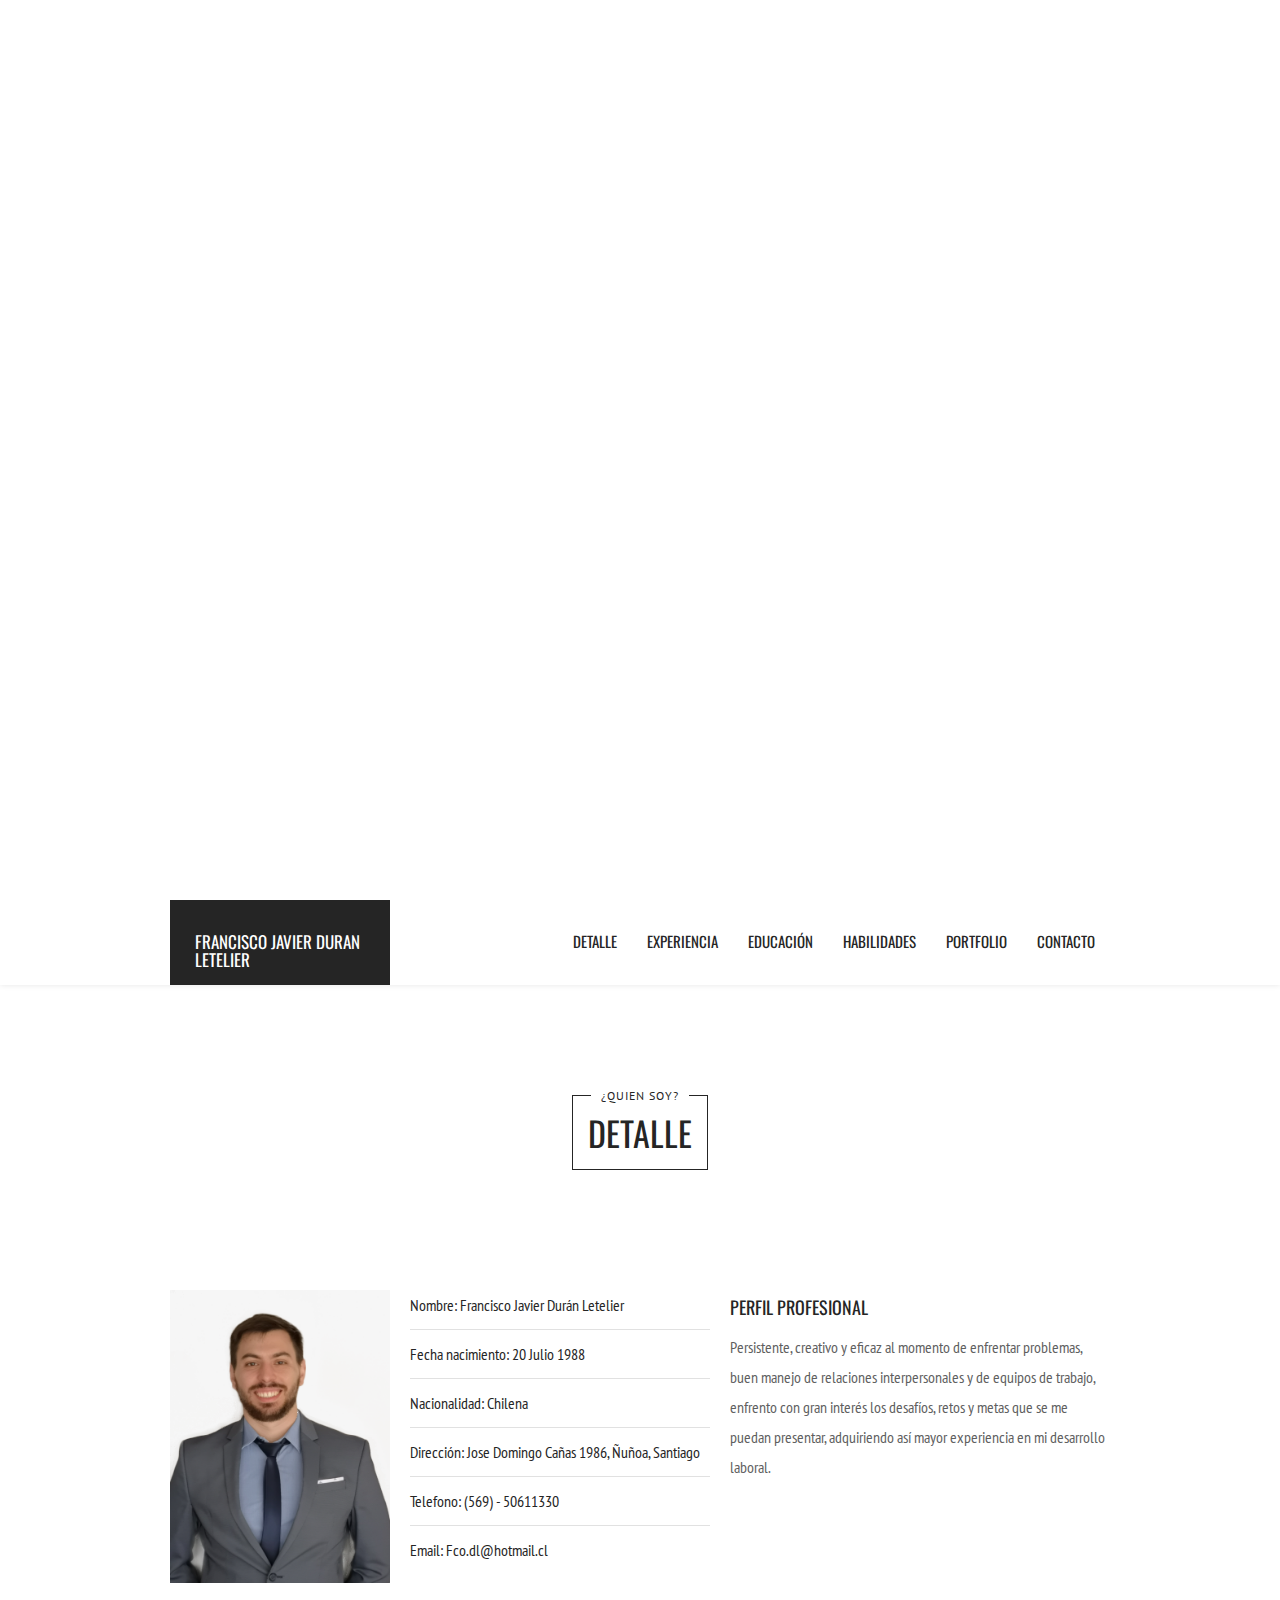
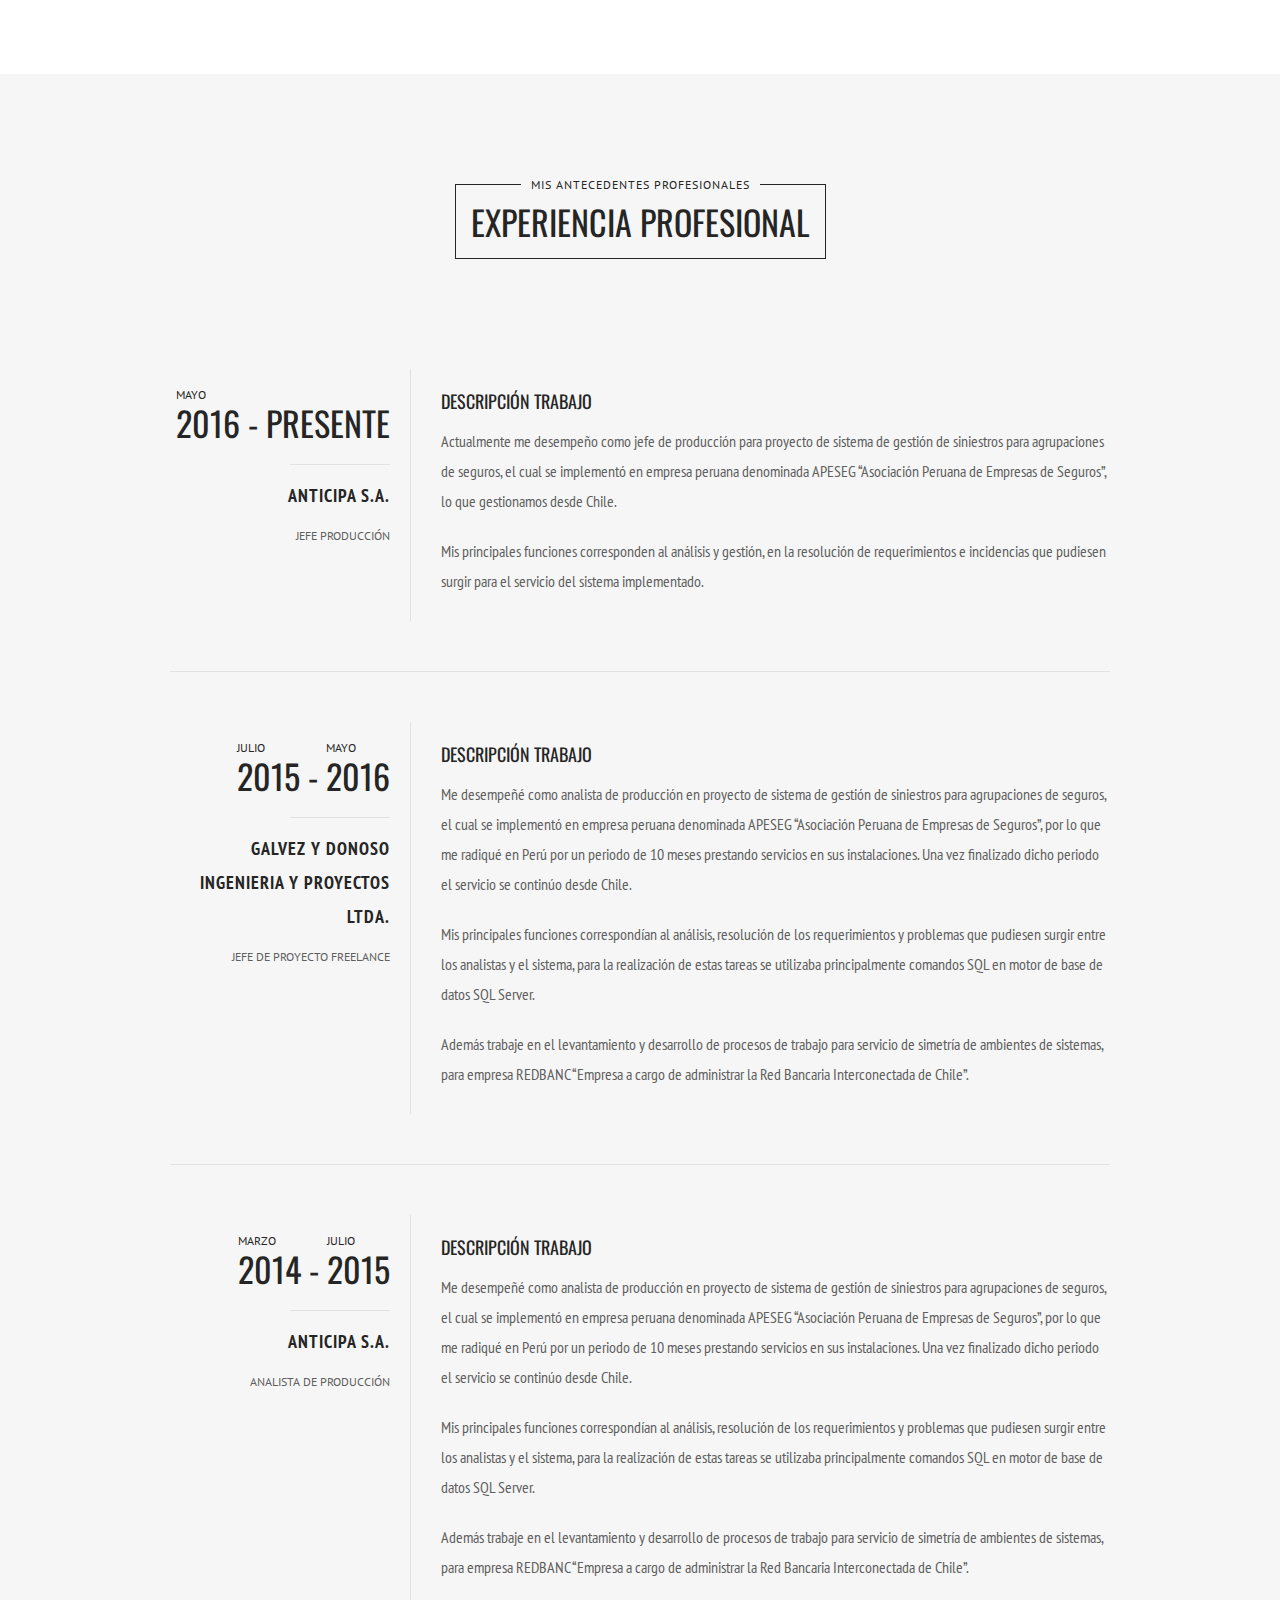
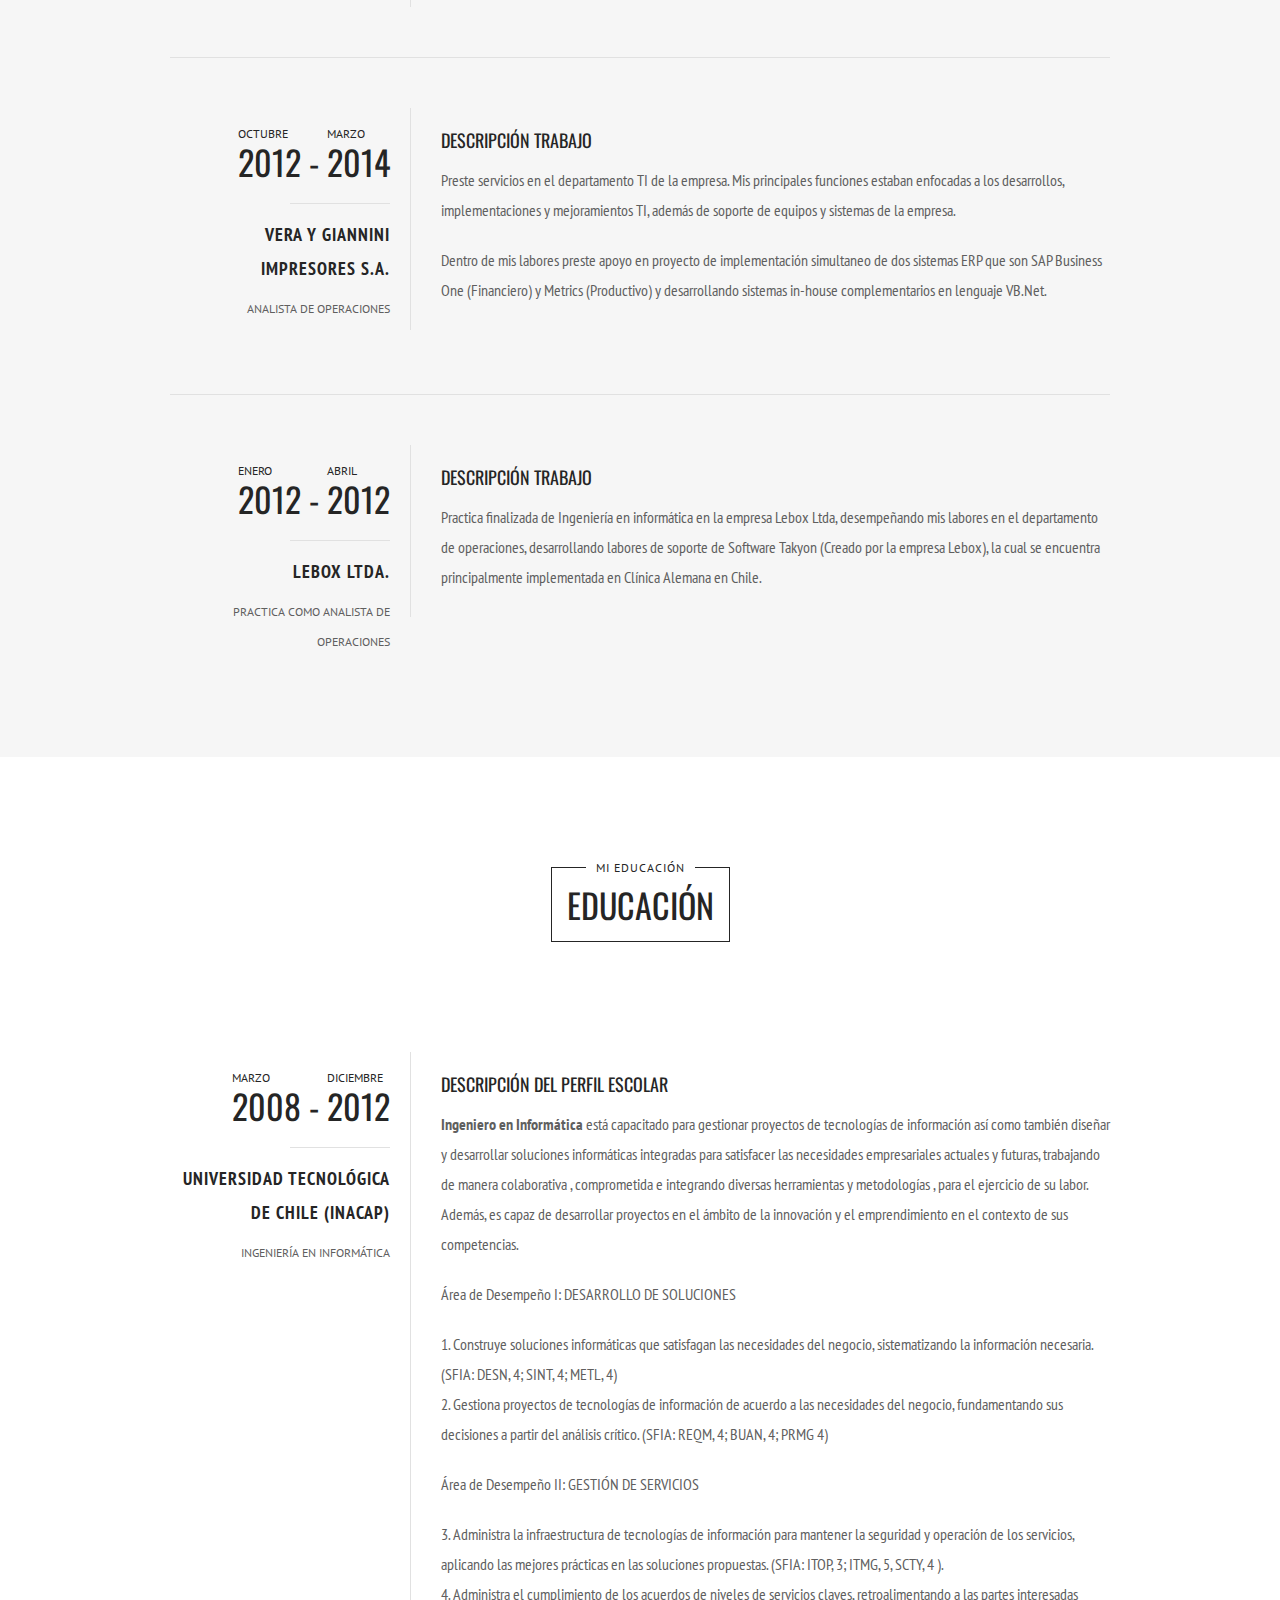
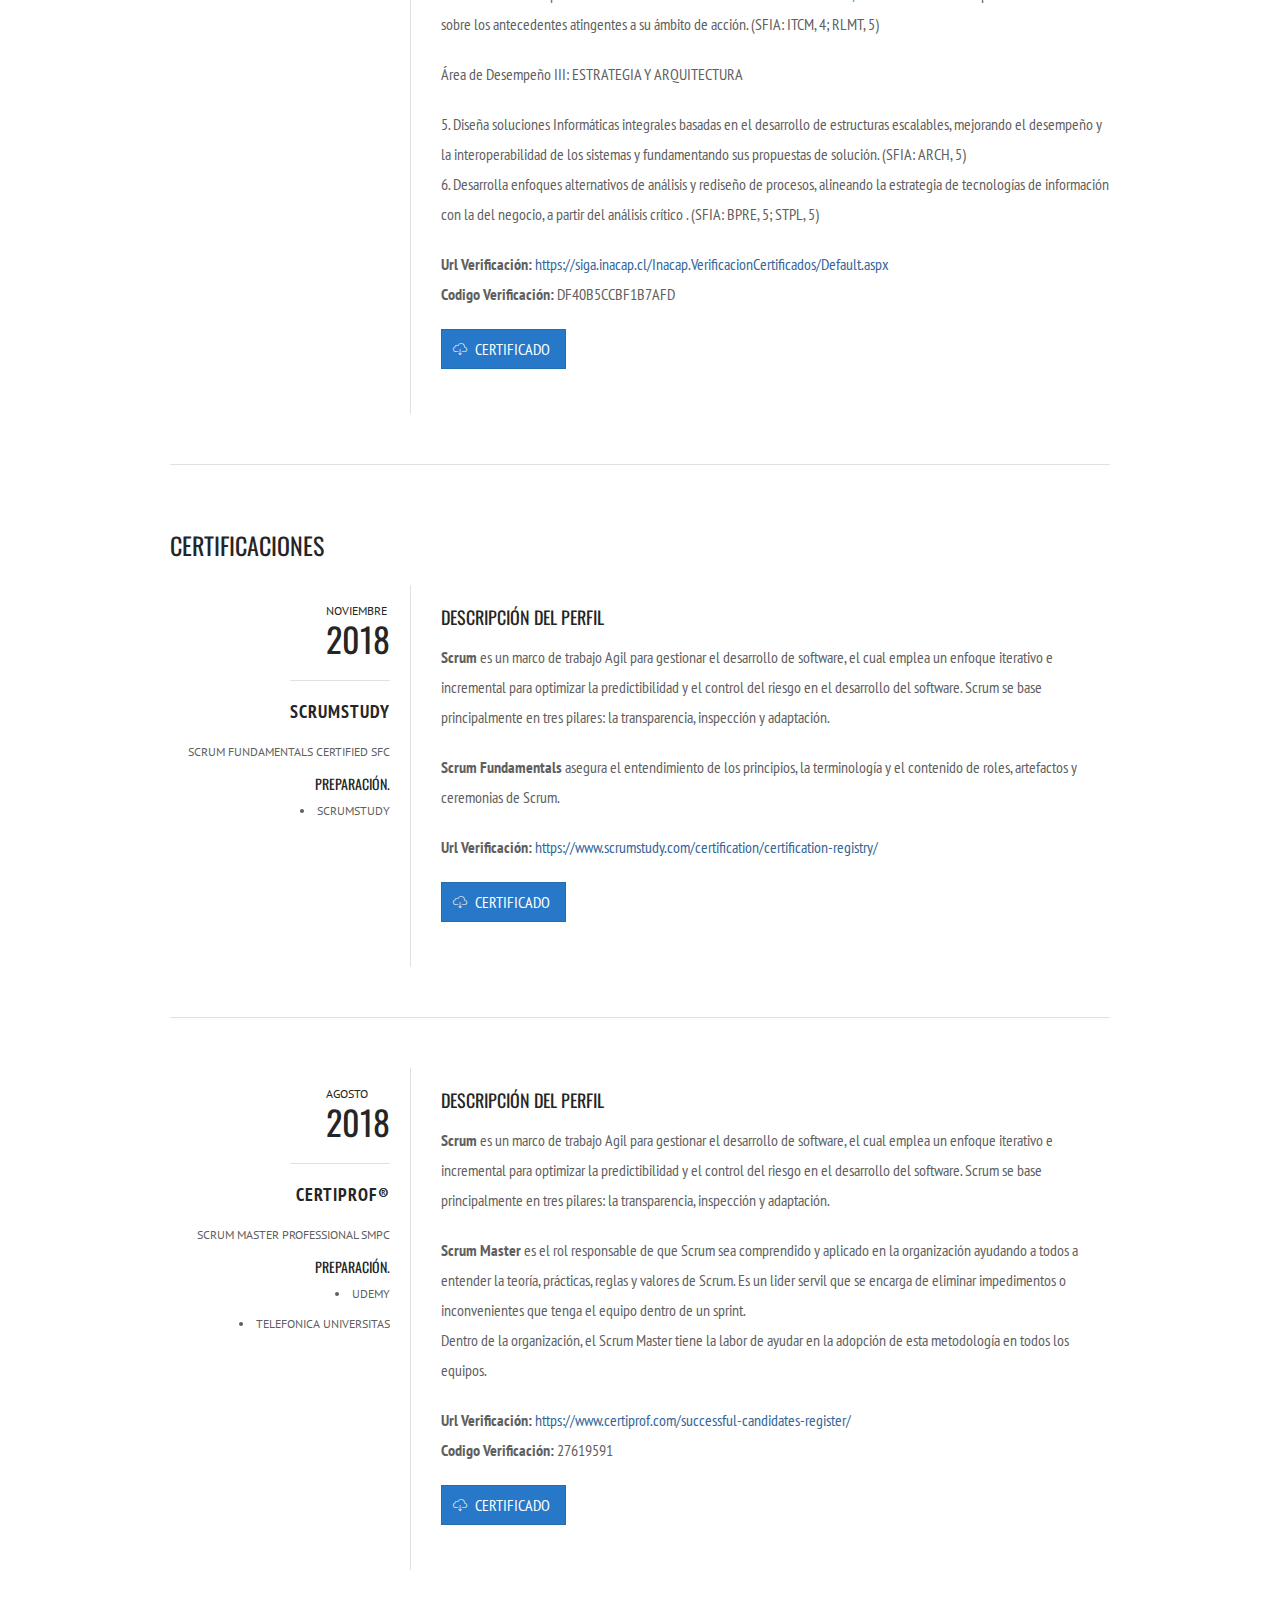
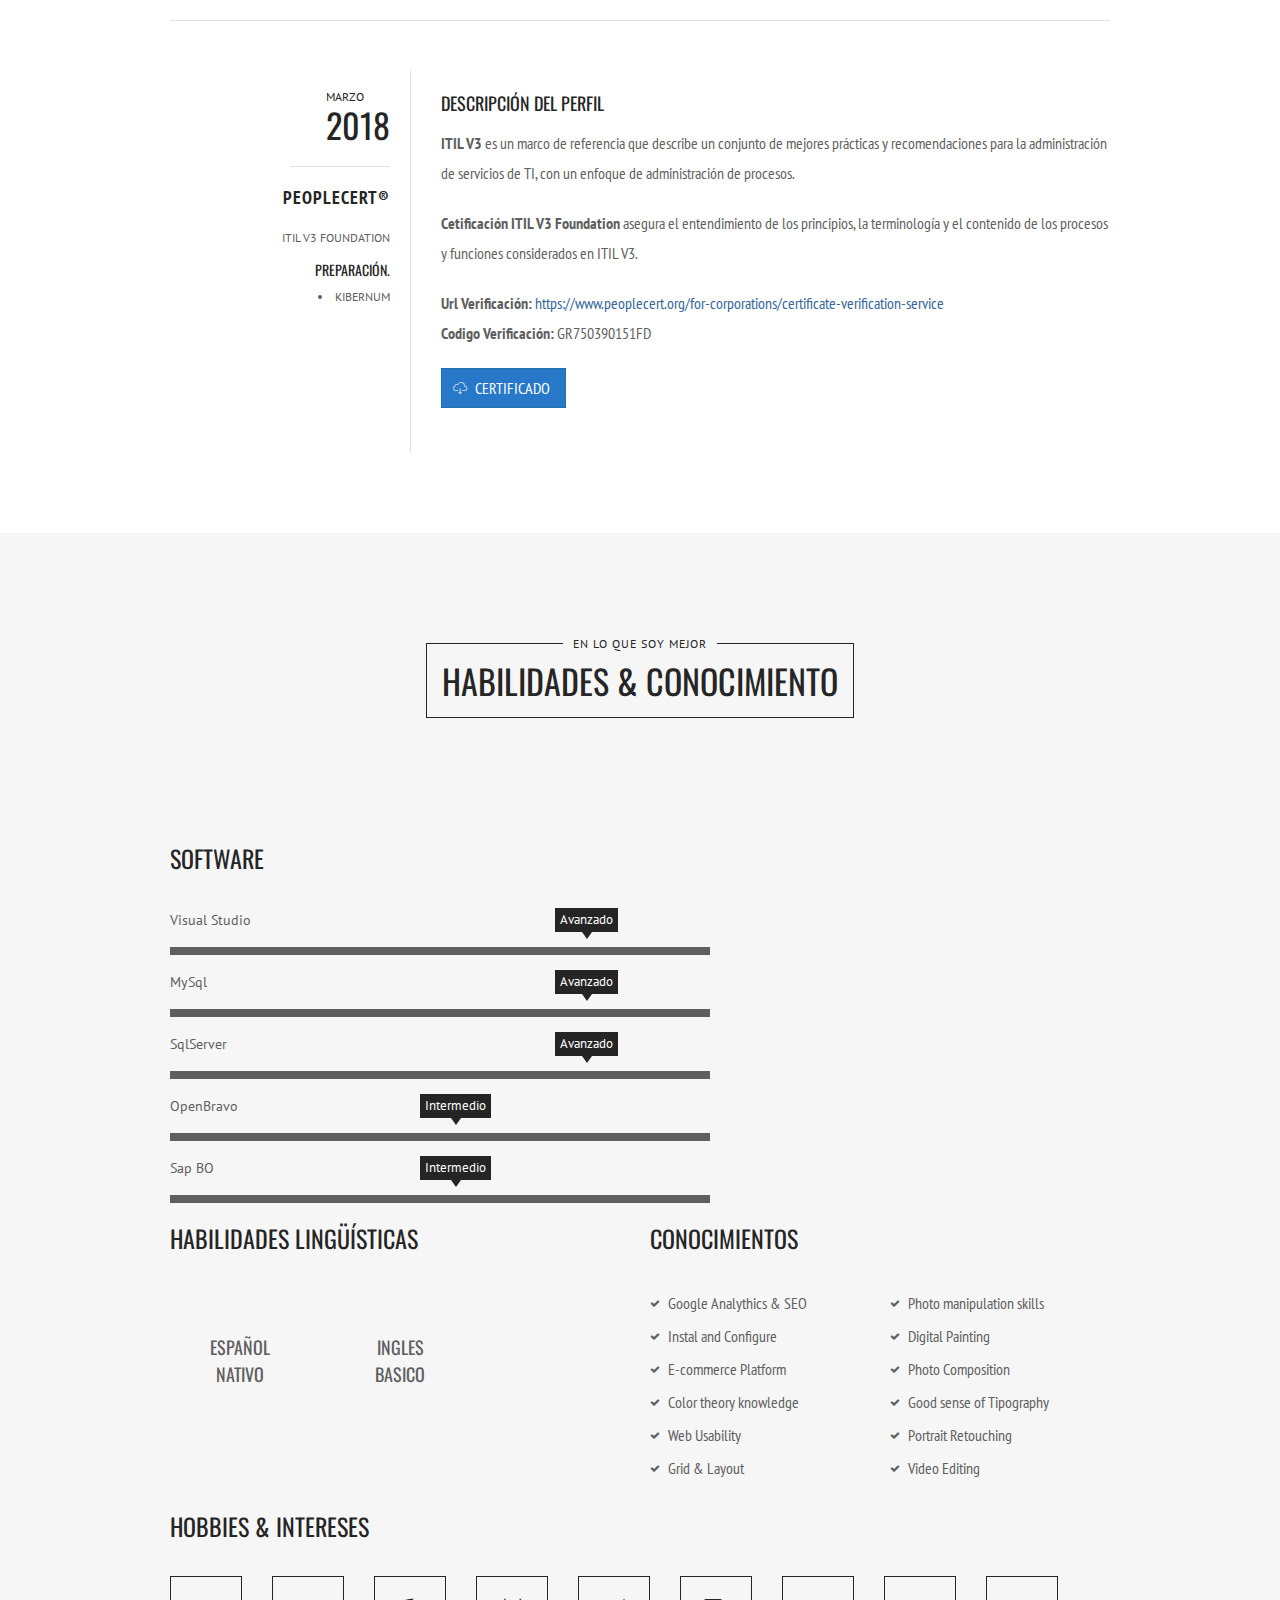
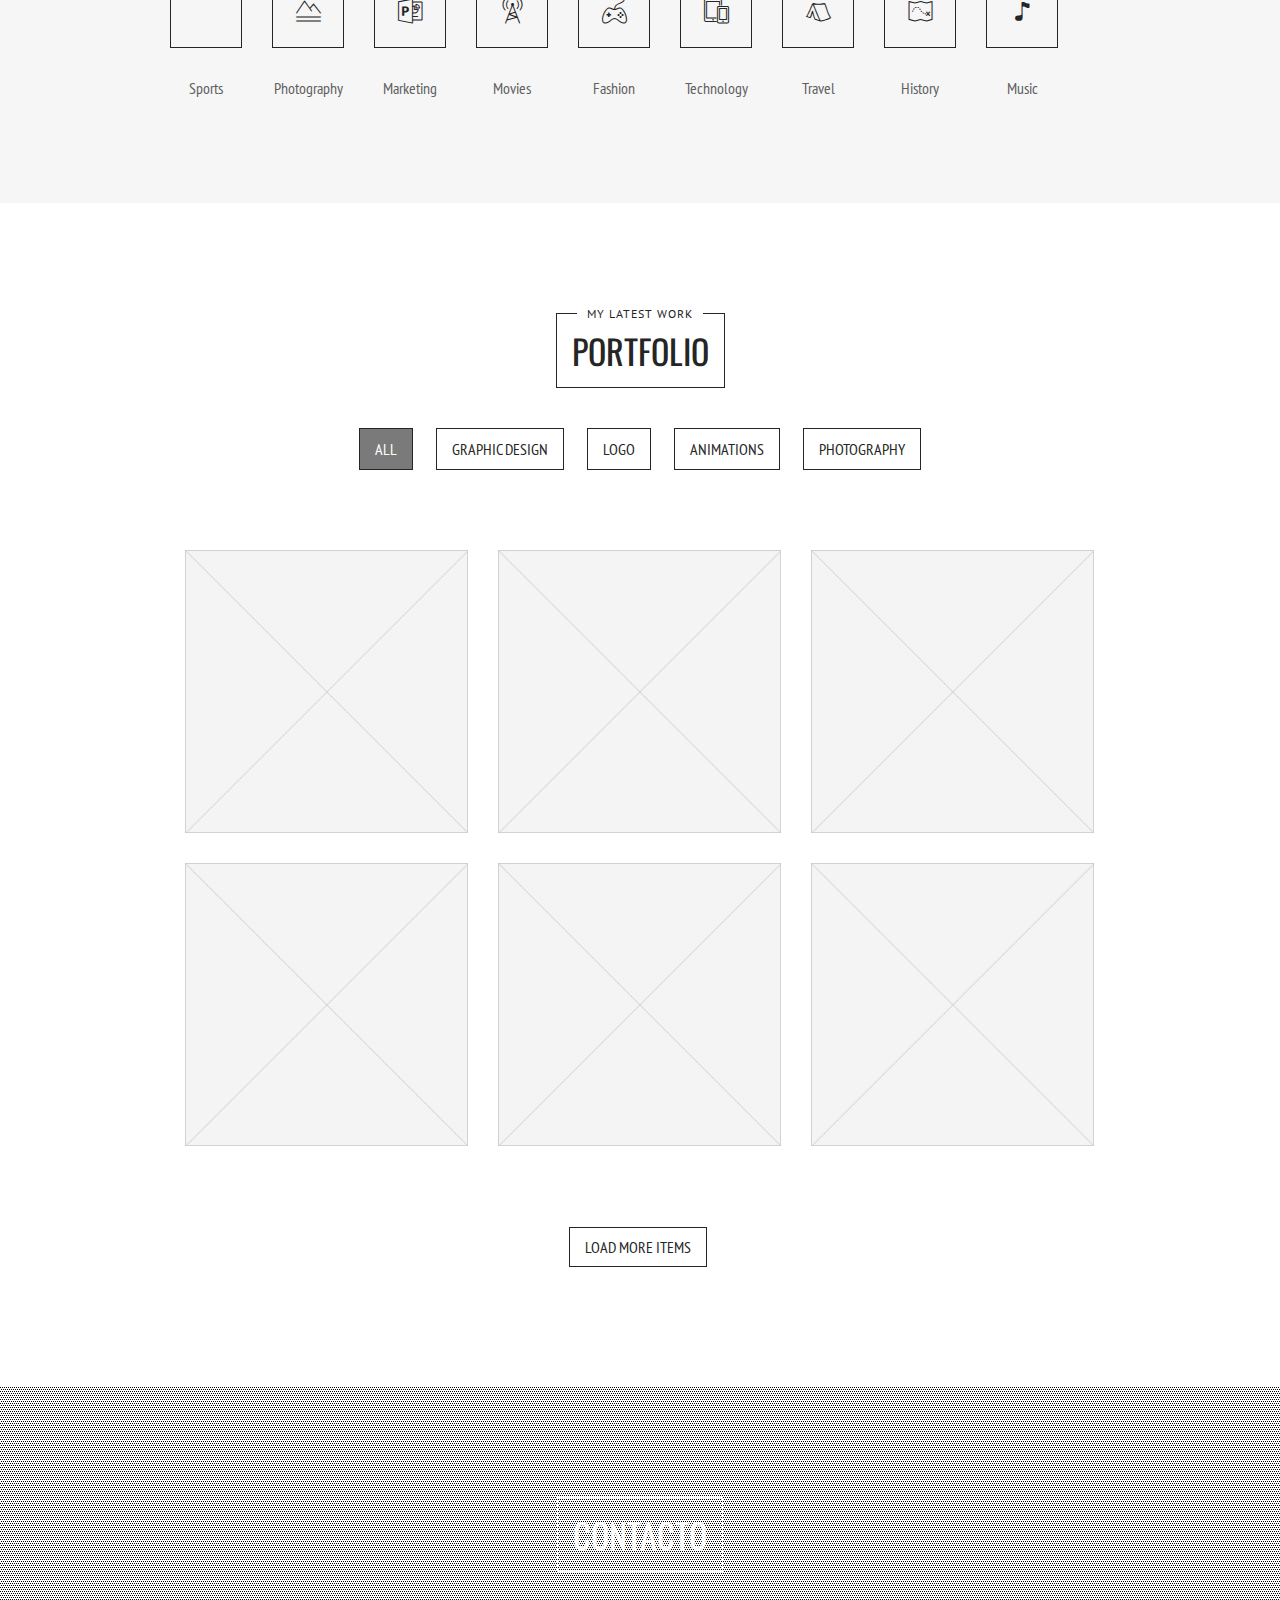
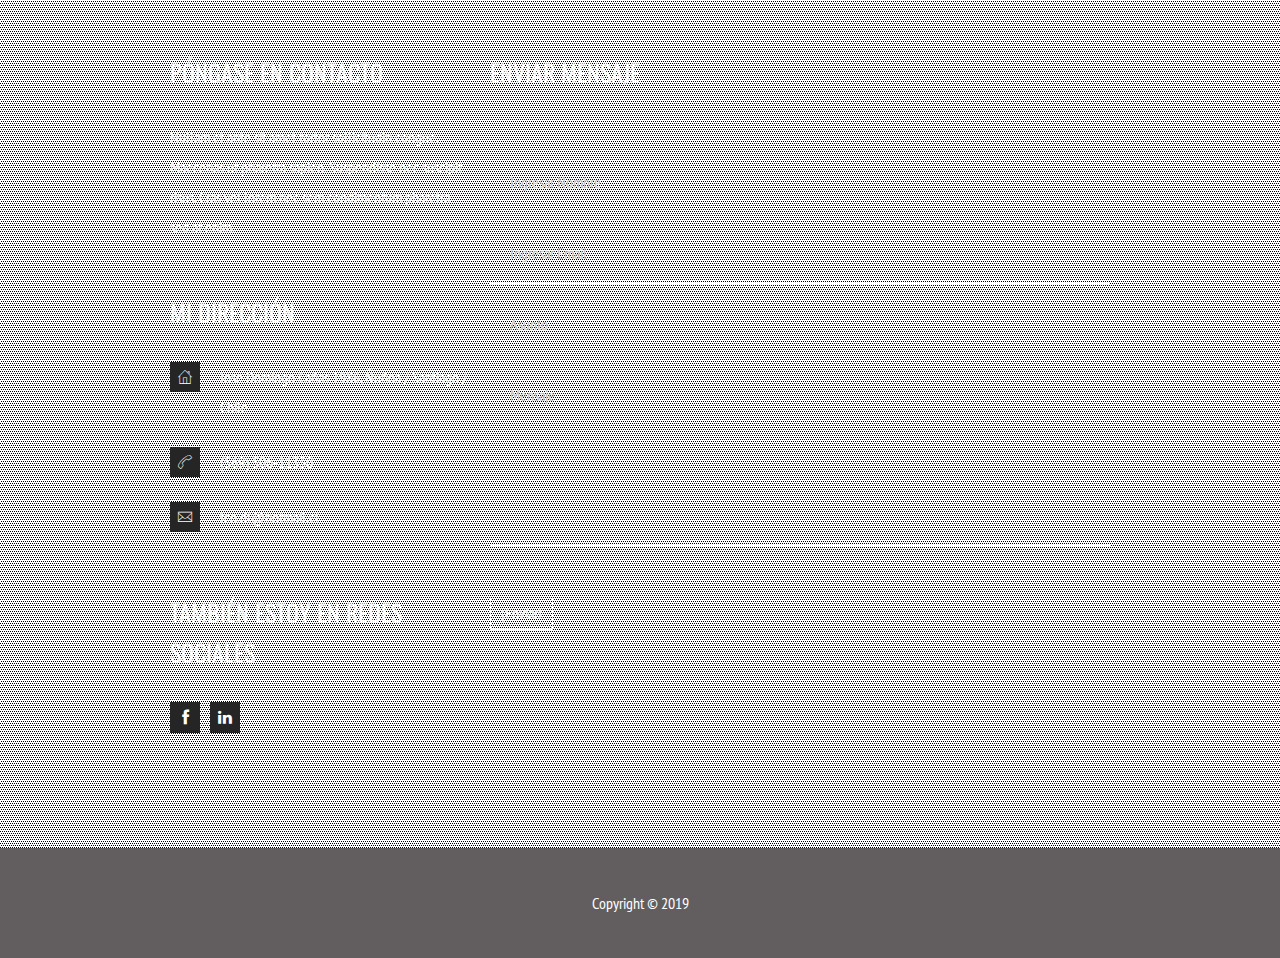
<file: index.html>
<!DOCTYPE html>
<html class="no-js">
<head> 

	<meta charset="utf-8">
    <meta name="viewport" content="width=device-width, initial-scale=1, maximum-scale=1, user-scalable=0"/> 
	<meta http-equiv="X-UA-Compatible" content="IE=edge,chrome=1,requiresActiveX=true">
    
    
	<title> Francisco Javier Duran Letelier </title>
	<meta name="description" content="Curriculum Francisco Javier Durán Letelier.">
    
    <!-- /// Favicons ////////  -->
    <link rel="apple-touch-icon-precomposed" sizes="144x144" href="apple-touch-icon-144-precomposed.png">
    <link rel="shortcut icon" href="favicon.png">


	<!-- /// Template CSS ////////  -->
    <link rel="stylesheet" href="_layout/css/base.css">
    <link rel="stylesheet" href="_layout/css/grid.css">
    <link rel="stylesheet" href="_layout/css/elements.css">
    <link rel="stylesheet" href="_layout/css/layout.css">

	<!-- /// JS Plugins CSS ////////  -->
    <link rel="stylesheet" href="_layout/js/bxslider/jquery.bxslider.css">
    <link rel="stylesheet" href="_layout/js/magnificpopup/magnific-popup.css">
    
	<!-- /// Skin CSS ////////  -->
	<!-- <link rel="stylesheet" href="_layout/css/skins/default.css">  -->
	
    <!-- /// Google Fonts ////////  -->
    <link rel="stylesheet" href="http://fonts.googleapis.com/css?family=PT+Sans:400,700">
    <link rel="stylesheet" href="http://fonts.googleapis.com/css?family=Oswald:400,300,700">
    <link rel="stylesheet" href="http://fonts.googleapis.com/css?family=PT+Sans+Narrow:400,700">
    
    <!-- /// FontAwesome Icons 4.0.3 ////////  -->
	<link rel="stylesheet" href="_layout/css/fontawesome/font-awesome.min.css">
    
    <!-- /// Custom Icon Font ////////  -->
    <link rel="stylesheet" href="_layout/css/iconfontcustom/icon-font-custom.css">
    
    <!-- /// Cross-browser CSS3 animations ////////  -->
    <link rel="stylesheet" href="_layout/css/animate/animate.min.css">


    <!-- /// Modernizr ////////  -->
    <script src="_layout/js/modernizr-2.6.2.min.js"></script>
 
</head>
<body>

	<div id="pageloader">
		<div class="loader-img">
        
			<img src="_layout/images/loader.gif" alt=""> 
		
        </div><!-- end .loader-img -->
	</div><!-- end .pageloader -->
 
	<div id="wrap">
        
		<div id="header">
        
		<!-- /// HEADER  //////////////////////////////////////////////////////////////////////////////////////////////////////////// -->                	
                        
			<div class="parallax full-screen" style="background-image:url(_content/backgrounds/a1.jpg);">
				
				<div class="parallax-content full-screen">
				
					<div class="parallax-overlay" style="background-image:url(_content/backgrounds/pattern.png);"></div>
					
					<div class="parallax-content-inner">
					
						<div class="row">
                        	<div class="span12 text-center">
                            	
                                <div class="headline">
                                	
                                    <h1>Francisco Javier Durán Letelier</h1>
                                    <p><span>Jefe de Producción</span></p>
                                    
                                </div><!-- end .headline -->
                                																
                            </div><!-- end .span12 -->
                        </div><!-- end .row -->
					
					</div><!-- end .parallax-content-inner -->
                    
                    <a href="#personal-profile">
                        <i class="ifc-down4"></i>
                    </a>
				
				</div><!-- end .parallax-content -->			
				
            </div><!-- end .parallax -->
            
            <div id="nav">
        
                <div class="row">
                    <div class="span3">
                    
                        <!-- // Logo // -->
                        <a href="index.html" id="logo">
                            Francisco Javier Duran Letelier
                        </a>
                    
                    </div><!-- end .span3 -->
                    <div class="span9">
                    
                        <a href="#" id="mobile-menu-trigger">
                            <i class="fa fa-bars"></i>
                        </a>
                        
                        <!-- // Menu // -->
                        <ul class="sf-menu" id="menu">
                            <li>
                                <a href="#personal-profile">Detalle</a>
                            </li>
                            <li>
                                <a href="#work-experience">Experiencia</a>
                            </li>
                            <li>
                                <a href="#education">Educación</a>
                            </li>
                            
                            <li>
                                <a href="#skills">Habilidades</a>
                            </li>
                            <li>
                                <a href="#portfolio">Portfolio</a>
                            </li>
                            <li>
                                <a href="#contact">Contacto</a>
                            </li>
                        </ul>
    
                    </div><!-- end .span9 -->
                </div><!-- end .row -->	
                
			</div><!-- end #nav -->

		<!-- //////////////////////////////////////////////////////////////////////////////////////////////////////////////////////// -->

		</div><!-- end #header -->
		<div id="content">
		
		<!-- /// CONTENT  /////////////////////////////////////////////////////////////////////////////////////////////////////////// -->						
            
            <div id="personal-profile">
                                    
                <div class="row">
                    <div class="span12 text-center">
                        
                        <div class="headline">
                            
                            <p><span>¿Quien soy?</span></p>
                            <h1>Detalle</h1>
                            
                        </div><!-- end .headline -->
                        
                    </div><!-- end .span12 -->
                </div><!-- end .row -->
                
                <div class="row">
                	<div class="span3">
                    	
                        <img class="responsive-img" src="_content/a270x2703.png" alt="">
                        
                    </div><!-- end .span3 -->
                    <div class="span4">
                    	
                        <ul class="personal-details">
                        	<li>Nombre: Francisco Javier Durán Letelier</li>
                            <li>Fecha nacimiento: 20 Julio 1988</li>
                            <li>Nacionalidad: Chilena</li>
                            <li>Dirección: Jose Domingo Cañas 1986, Ñuñoa, Santiago</li>
                            <li>Telefono: (569) - 50611330</li>
                            <li>
                            	Email: 
                                <a href="mailto:fco.dl@hotmail.cl">Fco.dl@hotmail.cl</a>
                            </li>
                        </ul>
                        
                    </div><!-- end .span4 -->
                    <div class="span5">
                    	
                        <h3 class="text-uppercase">Perfil profesional</h3>
                        
                        <p>Persistente, creativo y eficaz al momento de enfrentar problemas, buen manejo de relaciones interpersonales y de equipos de trabajo, enfrento con gran interés los desafíos, retos y metas que se me puedan presentar, adquiriendo así mayor experiencia en mi desarrollo laboral. </p> 

						 
                    </div><!-- end .span5 -->
                </div><!-- end .row -->
            
            </div><!-- end #personal-profile -->
            
            <div id="work-experience">
            	
                <div class="row">
                    <div class="span12 text-center">
                        
                        <div class="headline">
                            
                            <p><span>Mis antecedentes profesionales</span></p>
                            <h1>Experiencia Profesional</h1>
                            
                        </div><!-- end .headline -->
                        
                    </div><!-- end .span12 -->
                </div><!-- end .row -->
                
                <div class="row cv-section">
                	
                    <div class="span3">
                    	
                        <div class="cv-section-title">

                            <h1>
                            	<span>
                                	2016
                                    <small>Mayo</small>
                                </span>
                                -
                                <span>Presente</span>
                            </h1>
                            
                            
                            <h3>Anticipa S.A.</h3>
                            <p>Jefe Producción</p>
                            
                            
                        </div><!-- end .cv-section-title -->
                        
                    </div><!-- end .span3 -->
                    <div class="span9">
                    	
                        <div class="cv-item">
                        	
                            <h3 class="text-uppercase">Descripción Trabajo</h3>
                            
                            <p> 
								Actualmente me desempeño como jefe de producción para proyecto de sistema de gestión de 
								siniestros para agrupaciones de seguros, el cual se implementó en empresa peruana 
								denominada APESEG “Asociación Peruana de Empresas de Seguros”, lo que gestionamos desde 
								Chile.
							</p>
							<p>
								Mis principales funciones corresponden al análisis y gestión, en la resolución de 
								requerimientos e incidencias que pudiesen surgir para el servicio del sistema implementado.

                            </p>
                            
                           
                            
                        </div><!-- end .cv-item -->
                        
                    </div><!-- end .span9 -->
                    
                </div><!-- end .cv-section -->
                
                <div class="row cv-section">
                	
                    <div class="span3">
                    	
                        <div class="cv-section-title">

                            <h1>
                            	<span>
                                	2015
                                    <small>Julio</small>
                                </span>
                                -
                                <span>
                                	2016
                                    <small>Mayo</small>
                                </span>
                            </h1>
                            
                            
                            <h3>GALVEZ Y DONOSO INGENIERIA Y PROYECTOS Ltda.</h3>
                            
                            <p>
                            	Jefe de Proyecto Freelance <br>
                            </p>
                            
                        </div><!-- end .cv-section-title -->
                        
                    </div><!-- end .span3 -->
                    <div class="span9">
                    	
                        <div class="cv-item">
                        	
                            <h3 class="text-uppercase">Descripción Trabajo</h3>
                            
                            <p> 
								Me desempeñé como analista de producción en proyecto de sistema de gestión de siniestros 
								para agrupaciones de seguros, el cual se implementó en empresa peruana denominada APESEG 
								“Asociación Peruana de Empresas de Seguros”, por lo que me radiqué en Perú por un periodo 
								de 10 meses prestando servicios en sus instalaciones. Una vez finalizado dicho periodo el 
								servicio se continúo desde Chile. 

							</p> 
							<p> 						
								Mis principales funciones correspondían al análisis, resolución de los requerimientos y 
								problemas que pudiesen surgir entre los analistas y el sistema, para la realización de 
								estas tareas se utilizaba principalmente comandos SQL en motor de base de datos SQL Server.

                            </p>
                            <p>
								Además trabaje en el levantamiento y desarrollo de procesos de trabajo para servicio de 
								simetría de ambientes de sistemas, para empresa REDBANC “Empresa a cargo de administrar la 
								Red Bancaria Interconectada de Chile”.  
                           </p>
                            
                        </div><!-- end .cv-item -->
                        
                    </div><!-- end .span9 -->
                    
                </div><!-- end .cv-section -->
                
				 <div class="row cv-section">
                	
                    <div class="span3">
                    	
                        <div class="cv-section-title">

                            <h1>
                            	<span>
                                	2014
                                    <small>Marzo</small>
                                </span>
                                -
                                <span>
                                	2015
                                    <small>Julio</small>
                                </span>
                            </h1>
                            
                            
                            <h3>Anticipa S.A.</h3>
                            
                            <p>
                            	Analista de Producción <br>
                            </p>
                            
                        </div><!-- end .cv-section-title -->
                        
                    </div><!-- end .span3 -->
                    <div class="span9">
                    	
                        <div class="cv-item">
                        	
                            <h3 class="text-uppercase">Descripción Trabajo</h3>
                            
                            <p> 
								Me desempeñé como analista de producción en proyecto de sistema de gestión de siniestros 
								para agrupaciones de seguros, el cual se implementó en empresa peruana denominada APESEG 
								“Asociación Peruana de Empresas de Seguros”, por lo que me radiqué en Perú por un periodo 
								de 10 meses prestando servicios en sus instalaciones. Una vez finalizado dicho periodo el 
								servicio se continúo desde Chile. 

							</p> 
							<p> 						
								Mis principales funciones correspondían al análisis, resolución de los requerimientos y 
								problemas que pudiesen surgir entre los analistas y el sistema, para la realización de 
								estas tareas se utilizaba principalmente comandos SQL en motor de base de datos SQL Server.

                            </p>
                            <p>
								Además trabaje en el levantamiento y desarrollo de procesos de trabajo para servicio de 
								simetría de ambientes de sistemas, para empresa REDBANC “Empresa a cargo de administrar la 
								Red Bancaria Interconectada de Chile”.  
                           </p>
                            
                        </div><!-- end .cv-item -->
                        
                    </div><!-- end .span9 -->
                    
                </div><!-- end .cv-section -->
				
                <div class="row cv-section">
                	
                    <div class="span3">
                    	
                        <div class="cv-section-title">

                            <h1>
                            	<span>
                                	2012
                                    <small>Octubre</small>
                                </span>
                                -
                                <span>
                                	2014
                                    <small>Marzo</small>
                                </span>
                            </h1>
                            
                            
                            <h3>Vera y Giannini Impresores S.A.</h3>
                            
                            <p>Analista de Operaciones</p>
                            
                        </div><!-- end .cv-section-title -->
                        
                    </div><!-- end .span3 -->
                    <div class="span9">
                    	
                        <div class="cv-item">
                        	
                            <h3 class="text-uppercase">Descripción Trabajo</h3>
                            
                            <p>
							Preste servicios en el departamento TI de la empresa. Mis principales funciones estaban 
							enfocadas a los desarrollos, implementaciones y mejoramientos TI, además de soporte de equipos 
							y sistemas de la empresa. 
							</p>
							<p>
							Dentro de mis labores preste apoyo en proyecto de implementación simultaneo de dos sistemas 
							ERP que son SAP Business One (Financiero) y Metrics (Productivo) y desarrollando sistemas 
							in-house complementarios en lenguaje VB.Net. 
							</p>
                            
                        </div><!-- end .cv-item -->
                        
                    </div><!-- end .span9 -->
                    
                </div><!-- end .cv-section -->
                
				   <div class="row cv-section">
                	
                    <div class="span3">
                    	
                        <div class="cv-section-title">

                            <h1>
                            	<span>
                                	2012
                                    <small>Enero</small>
                                </span>
                                -
                                <span>
                                	2012
                                    <small>Abril</small>
                                </span>
                            </h1>
                            
                            
                            <h3>Lebox Ltda.</h3>
                            
                            <p>Practica como Analista de Operaciones</p>
                            
                        </div><!-- end .cv-section-title -->
                        
                    </div><!-- end .span3 -->
                    <div class="span9">
                    	
                        <div class="cv-item">
                        	
                            <h3 class="text-uppercase">Descripción Trabajo</h3>
                            
                            <p>
							Practica finalizada de Ingeniería en informática en la empresa Lebox Ltda, desempeñando mis 
							labores en el departamento de operaciones, desarrollando labores de soporte de Software Takyon 
							(Creado por la empresa Lebox), la cual se encuentra principalmente implementada en 
							Clínica Alemana en Chile.
							</p>
                            
                        </div><!-- end .cv-item -->
                        
                    </div><!-- end .span9 -->
                    
                </div><!-- end .cv-section -->
                
				
            </div><!-- end #work-experience -->
            
            <div id="education">
            	
                <div class="row">
                    <div class="span12 text-center">
                        
                        <div class="headline">
                            
                            <p><span>Mi Educación</span></p>
                            <h1>Educación</h1>
                            
                        </div><!-- end .headline -->
                        
                    </div><!-- end .span12 -->
                </div><!-- end .row -->
                
                <div class="row cv-section">
                	
                    <div class="span3">
                    	
                        <div class="cv-section-title">

                            <h1>
                            	<span>
                                	2008
                                    <small>Marzo</small>
                                </span>
                                -
                                <span>
                                	2012
                                    <small>Diciembre</small>
                                </span>
                            </h1>
                            
                            
                            <h3>Universidad Tecnológica de Chile (INACAP)</h3>
                            
                            <p>Ingeniería en Informática</p>
							
							 
							 
                            
                          <!--  <h3>3.9 GPA</h3> -->
                            
                        </div><!-- end .cv-section-title -->
                        
                    </div><!-- end .span3 -->
                    <div class="span9">
                    	
                        <div class="cv-item">
                        	
                            <h3 class="text-uppercase">DESCRIPCIÓN DEL PERFIL ESCOLAR</h3>
                            
                            <p>
								 <strong>Ingeniero en Informática</strong> está capacitado para gestionar proyectos de tecnologías de información así como también diseñar y desarrollar soluciones informáticas integradas para satisfacer las necesidades empresariales actuales y futuras, trabajando de manera colaborativa , comprometida e integrando diversas herramientas y metodologías , para el ejercicio de su labor. Además, es capaz de desarrollar proyectos en el ámbito de la innovación y el emprendimiento en el contexto de sus competencias.
							</p>
							
							<p>
								Área de Desempeño I: DESARROLLO DE SOLUCIONES
							</p>
							<p>
								1. Construye soluciones informáticas que satisfagan las necesidades del negocio, sistematizando la información necesaria. (SFIA: DESN, 4; SINT, 4; METL, 4)
								<br/>
								2. Gestiona proyectos de tecnologías de información de acuerdo a las necesidades del negocio, fundamentando sus decisiones a partir del análisis crítico. (SFIA: REQM, 4; BUAN, 4; PRMG 4)
							</p>
							<p>
								Área de Desempeño II: GESTIÓN DE SERVICIOS
							</p>
							<p>
								3. Administra la infraestructura de tecnologías de información para mantener la seguridad y operación de los servicios, aplicando las mejores prácticas en las soluciones propuestas. (SFIA: ITOP, 3; ITMG, 5, SCTY, 4 ).
								<br/>
								4. Administra el cumplimiento de los acuerdos de niveles de servicios claves, retroalimentando a las partes interesadas sobre los antecedentes atingentes a su ámbito de acción. (SFIA: ITCM, 4; RLMT, 5)
							</p>
							<p>
								Área de Desempeño III: ESTRATEGIA Y ARQUITECTURA
							</p>
							<p>
								5. Diseña soluciones Informáticas integrales basadas en el desarrollo de estructuras escalables, mejorando el desempeño y la interoperabilidad de los sistemas y fundamentando sus propuestas de solución. (SFIA: ARCH, 5)
							<br/>
								6. Desarrolla enfoques alternativos de análisis y rediseño de procesos, alineando la estrategia de tecnologías de información con la del negocio, a partir del análisis crítico . (SFIA: BPRE, 5; STPL, 5)
   							</p> 

                            <p>
                                <strong>Url Verificación: </strong><a href="https://siga.inacap.cl/Inacap.VerificacionCertificados/Default.aspx" target="_blank">https://siga.inacap.cl/Inacap.VerificacionCertificados/Default.aspx</a>
                                <br/>
                                <strong>Codigo Verificación: </strong>DF40B5CCBF1B7AFD
                            </p>   

							<p> 
								<a class="btn btn-blue magnificPopup" href="_content/Certificado/titulo1.jpg">
								<i class="fa ifc-download2"> </i> CERTIFICADO </a> 
							</p>
							
                        </div><!-- end .cv-item -->
                        
                   </div><!-- end .span9 -->
                    
                </div><!-- end .cv-section -->
                
				
				<div class="row">
                	<div class="span12">
						<h2 class="text-uppercase"> Certificaciones</h2>
					</div>
				</div>
				
				 <div class="row cv-section">
                						
                    <div class="span3">
                    	 
                        <div class="cv-section-title">

                            <h1>
                            	<span>
                                	2018
                                    <small>Noviembre</small>
                                </span>
                               
                            </h1>
                            
                            
                            <h3>SCRUMstudy</h3>
                            
                            <p>Scrum fundamentals Certified SFC</p>
                            <h5>Preparación.</h5>
						 	
							<ul class="arrow">
								<li>SCRUMstudy</li>
							</ul>
							 
						 
                        </div><!-- end .cv-section-title -->
                        
                    </div><!-- end .span3 -->
                    <div class="span9">
                    	
                        <div class="cv-item">
                        	
                            <h3 class="text-uppercase">DESCRIPCIÓN DEL PERFIL</h3>
                            
							<p> 
                                <strong> Scrum </strong> es un marco de trabajo Agil para gestionar el desarrollo de software, el cual emplea 
                                un enfoque iterativo e incremental para optimizar la predictibilidad y el control del riesgo en el desarrollo 
                                del software. Scrum se base principalmente en tres pilares: la transparencia, inspección y adaptación. 
                            </p>
							<p>
							<strong>Scrum Fundamentals</strong> asegura el entendimiento de los principios, la terminología y el contenido de roles, artefactos y ceremonias  de Scrum.
							</p>
        		            
                            <p>
                                <strong>Url Verificación: </strong><a href="https://www.scrumstudy.com/certification/certification-registry" target="_blank">https://www.scrumstudy.com/certification/certification-registry/</a>
                            </p>

							<p> <a class="btn btn-blue magnificPopup" href="_content/Certificado/ScrumStudy.jpg">
							<i class="fa ifc-download2"></i> CERTIFICADO </a> </p>
                        
						</div><!-- end .cv-item -->
                        
                    </div><!-- end .span9 -->
                    
                </div><!-- end .cv-section -->
				
				
                <div class="row cv-section">
                						
                    <div class="span3">
                    	 
                        <div class="cv-section-title">

                            <h1>
                            	<span>
                                	2018
                                    <small>Agosto</small>
                                </span>
                               
                            </h1>
                            
                            
                            <h3>CertiProf®</h3>
                            
                            <p>Scrum master professional SMPC</p>
                            <h5>Preparación.</h5>
						 	
							<ul class="arrow">
								<li>Udemy</li>
								<li>Telefonica Universitas</li>
							</ul>
							 
						 
                        </div><!-- end .cv-section-title -->
                        
                    </div><!-- end .span3 -->
                    <div class="span9">
                    	
                        <div class="cv-item">
                        	
                            <h3 class="text-uppercase">DESCRIPCIÓN DEL PERFIL</h3>
                            
							<p> 
                                <strong> Scrum </strong> es un marco de trabajo Agil para gestionar el desarrollo de software, el cual emplea 
                                un enfoque iterativo e incremental para optimizar la predictibilidad y el control del riesgo en el desarrollo 
                                del software. Scrum se base principalmente en tres pilares: la transparencia, inspección y adaptación. 
                            </p>
							<p>
							<strong>Scrum Master</strong> es el rol responsable de que Scrum sea comprendido y aplicado en la organización 
                            ayudando a todos a entender la teoría, prácticas, reglas y valores de Scrum. Es un lider servil que se encarga de 
                            eliminar impedimentos o inconvenientes que tenga el equipo dentro de un sprint.
							<br/> 								
							Dentro de la organización, el Scrum Master tiene la labor de ayudar en la adopción de esta metodología en 
                            todos los equipos.
							</p>
        		            
                            <p>
                                <strong>Url Verificación: </strong><a href="https://www.certiprof.com/successful-candidates-register/" target="_blank">https://www.certiprof.com/successful-candidates-register/</a>
                                <br/>
                                <strong>Codigo Verificación: </strong>27619591
                            </p>

							<p> <a class="btn btn-blue magnificPopup" href="_content/Certificado/Certiprof.jpg">
							<i class="fa ifc-download2"></i> CERTIFICADO </a> </p>
                        
						</div><!-- end .cv-item -->
                        
                    </div><!-- end .span9 -->
                    
                </div><!-- end .cv-section -->
				
				 <div class="row cv-section">
                						
                    <div class="span3">
                    	 
                        <div class="cv-section-title">

                            <h1>
                            	<span>
                                	2018
                                    <small>Marzo</small>
                                </span>
                               
                            </h1>
                            
                            
                            <h3>Peoplecert®</h3>
                            
                            <p>ITIL V3 Foundation </p>
							 <h5>Preparación.</h5>
						 	
							<ul class="arrow">
								<li>Kibernum</li>
							</ul>
                           
                        </div><!-- end .cv-section-title -->
                        
                    </div><!-- end .span3 -->
                    <div class="span9">
                    	
                        <div class="cv-item">
                        	
                            <h3 class="text-uppercase">DESCRIPCIÓN DEL PERFIL</h3>
                            
                            <p>
                                <strong> ITIL V3 </strong> es un marco de referencia que describe un conjunto de mejores prácticas y 
                                recomendaciones para la administración de servicios de TI, con un enfoque de administración de procesos.
							</p><p>	
								<strong>Cetificación ITIL V3 Foundation </strong>asegura el entendimiento de los principios, la terminología y el contenido de los procesos y funciones considerados en ITIL V3.
                            
                            </p>

                            <p>
                                <strong>Url Verificación: </strong><a href="https://www.peoplecert.org/for-corporations/certificate-verification-service" target="_blank">https://www.peoplecert.org/for-corporations/certificate-verification-service</a>
                                <br/>
                                <strong>Codigo Verificación: </strong>GR750390151FD
                            </p>		

							<p> 
								<a class="btn btn-blue magnificPopup" href="_content/Certificado/Peoplecert.jpg">
									<i class="fa ifc-download2"></i> CERTIFICADO 
								</a> 
							</p>
							
                        </div><!-- end .cv-item -->
                        
                    </div><!-- end .span9 -->
                    
                </div><!-- end .cv-section -->
                
            </div><!-- end #education -->
            
       
            
            <div id="skills">
            	
                <div class="row">
                    <div class="span12 text-center">
                        
                        <div class="headline">
                            
                            <p><span>En lo que soy mejor</span></p>
                            <h1>Habilidades &amp; Conocimiento</h1>
                            
                        </div><!-- end .headline -->
                        
                    </div><!-- end .span12 -->
                </div><!-- end .row -->
                
                <div class="row">
                	<div class="span7">
                    	
                        <h2 class="text-uppercase">Software</h2>
                        
                        <div class="fixed">
                        
                            <div class="progress-bar-description">
                            	Visual Studio
                                <span style="left:75%">Avanzado</span>
                            </div><!-- end .progress-bar-description -->
                           
                            <div class="progress-bar">  
                                <span class="progress-bar-outer" data-width="75"> 
                                    <span class="progress-bar-inner"></span> 
                                </span>
                            </div><!-- end .progress-bar -->
                            
                        </div>
                        
                        <div class="fixed">
                        
                            <div class="progress-bar-description">
                            	MySql
                                <span style="left:75%">Avanzado</span>
                            </div><!-- end .progress-bar-description -->
                           
                            <div class="progress-bar">  
                                <span class="progress-bar-outer" data-width="75"> 
                                    <span class="progress-bar-inner"></span> 
                                </span>
                            </div><!-- end .progress-bar -->
                            
                        </div>
                        
                        <div class="fixed">
                        
                            <div class="progress-bar-description">
                            	SqlServer
                                <span style="left:75%">Avanzado</span>
                            </div><!-- end .progress-bar-description -->
                           
                            <div class="progress-bar">  
                                <span class="progress-bar-outer" data-width="75"> 
                                    <span class="progress-bar-inner"></span> 
                                </span>
                            </div><!-- end .progress-bar -->
                            
                        </div>
                        
                        <div class="fixed">
                        
                            <div class="progress-bar-description">
                            	OpenBravo
                                <span style="left:50%">Intermedio</span>
                            </div><!-- end .progress-bar-description -->
                           
                            <div class="progress-bar">  
                                <span class="progress-bar-outer" data-width="50"> 
                                    <span class="progress-bar-inner"></span> 
                                </span>
                            </div><!-- end .progress-bar -->
                            
                        </div>
                        
                        <div class="fixed">
                        
                            <div class="progress-bar-description">
                            	Sap BO
                                <span style="left:50%">Intermedio</span>
                            </div><!-- end .progress-bar-description -->
                           
                            <div class="progress-bar">  
                                <span class="progress-bar-outer" data-width="50"> 
                                    <span class="progress-bar-inner"></span> 
                                </span>
                            </div><!-- end .progress-bar -->
                           
                        </div>
                        
                    </div><!-- end .span7 -->
                   
                </div><!-- end .row -->
                
                <div class="row">
                	<div class="span6">
                    	
                        <h2 class="text-uppercase">Habilidades lingüísticas</h2>
                        
                        <div class="row">
                        	<div class="span2">
                            	
                                <div class="pie-chart" data-percent="100" data-barColor="#252525" data-trackColor="#5f5f5f" data-lineWidth="8" data-barSize="170">
                        
                                    <span class="pie-chart-custom-text">
                                    	<span>Español</span><br>
                                        <span class="hidden-tablet">Nativo</span>
                                    </span>
                                    
                                </div><!-- end .pie-chart -->
                                
                            </div><!-- end .span2 -->
                            <div class="span2">
                            	
                                <div class="pie-chart" data-percent="25" data-barColor="#252525" data-trackColor="#5f5f5f" data-lineWidth="8" data-barSize="170">
                        
                                    <span class="pie-chart-custom-text">
                                    	<span>Ingles</span><br>
                                        <span class="hidden-tablet">Basico</span>
                                    </span>
                                    
                                </div><!-- end .pie-chart -->
                                
                            </div><!-- end .span2 -->
                           
                        </div><!-- end .row -->
                        
                    </div><!-- end .span6 -->
                    <div class="span6">
                    	
                        <h2 class="text-uppercase">Conocimientos</h2>
                        
                        <div class="row">
                        	<div class="span3">
                            	
                                <ul class="check">                                	
                                    <li>Google Analythics & SEO</li>
                                    <li>Instal and Configure</li>
                                    <li>E-commerce Platform</li>
                                    <li>Color theory knowledge</li>
                                    <li>Web Usability</li>                                    
                                    <li>Grid &amp; Layout</li>
                                </ul>
                                
                            </div><!-- end .span3 -->
                            <div class="span3">
                            	
                                <ul class="check">
                                	<li>Photo manipulation skills</li>
                                    <li>Digital Painting</li>
                                    <li>Photo Composition</li>
                                    <li>Good sense of Tipography</li>
                                    <li>Portrait Retouching</li>
                                    <li>Video Editing</li>                                    
                                </ul>
                                
                            </div><!-- end .span3 -->
                        </div><!-- end .row -->
                        
                    </div><!-- end .span6 -->
                </div><!-- end .row -->
                
                <div class="row">
                	<div class="span12">
                    	
                        <h2 class="text-uppercase">Hobbies &amp; Intereses</h2>
                        
                        <ul class="interests-list fixed">
                        	<li>
                                
                                <p>
                                    <i class="mountain"></i>
                                    Sports 
                                </p>
                                
                                <div class="interest-details">
                                	
                                    <i class="ifc-sea_waves"></i>
                                    <strong>Sports</strong>
                                    
                                    <p>Lorem ipsum dolor sit amet, sagittis arcu diam elit. Morbi vitae sem laoreet mattis egestas nunc eget elit.</p>
                                    
                                </div><!-- end .interest-details -->                    
                                
                            </li>
                            <li>
                            
                                <p>
                                    <i class="ifc-earth_element"></i>
                                    Photography 
                                </p>
                                
                                <div class="interest-details">
                                	
                                    <i class="ifc-earth_element"></i>
                                    <strong>Photography</strong>
                                    
                                    <p>Praesent bibendum eros ut nulla adipiscing, tempus tincidunt tellus scelerisque quisque quis laoreet lacus.</p>
					
                                    
                                </div><!-- end .interest-details -->
                                                               
                            </li>
                            <li>
                            
                                <p>
                                	<i class="ifc-power_point"></i>
                                	Marketing
                                </p>
                                
                                <div class="interest-details">
                                	
                                    <i class="ifc-power_point"></i>
                                    <strong>Marketing</strong>
                                    
                                    <p>Praesent laoreet nulla elit, et pellentesque ligula fermentum id. Quisque vulputate bibendum erat rhoncus.</p>
                                    
                                </div><!-- end .interest-details -->
                                                                
                            </li>
                            <li>
                            
                                <p>
                                    <i class="ifc-radio_tower"></i>
                                    Movies 
                                </p>
                                
                                <div class="interest-details">
                                	
                                    <i class="ifc-radio_tower"></i>
                                    <strong>Movies</strong>
                                    
                                    <p>Nam vestibulum euismod elementum. Etiam consequat dolor quis libero pulvinar, sit amet viverra turpis imperdiet.</p>
                                    
                                </div><!-- end .interest-details -->
                                                               
                            </li>
                            <li>
                            
                                <p>
                                	<i class="ifc-joystick"></i>
                                	Fashion
                                </p>
                                
                                <div class="interest-details">
                                	
                                    <i class="ifc-portrait_mode"></i>
                                    <strong>Fashion</strong>
                                    
                                    <p>Praesent tristique mattis leo, vel lobortis felis. Phasellus purus neque, euismod a pretium pulvinar placerat.</p>
                                    
                                </div><!-- end .interest-details -->
                                                                
                            </li>
                            <li>
                            
                                <p>
                                	<i class="ifc-smartphone_tablet"></i>
                                	Technology 
                                </p>
                                
                                <div class="interest-details">
                                	
                                    <i class="ifc-smartphone_tablet"></i>
                                    <strong>Technology</strong>
                                    
                                    <p>Suspendisse dignissim nisi non velit interdum, in condimentum augue varius. Nullam ac eu lacus rhoncus.</p>
                                    
                                </div><!-- end .interest-details -->
                                                               
                            </li>
                            <li>
                            
                                <p>
                                    <i class="ifc-camping_tent"></i>
                                    Travel  
                                </p>
                                
                                <div class="interest-details">
                                	
                                    <i class="ifc-airplane_take_off"></i>
                                    <strong>Travel</strong>
                                    
                                    <p>Fusce pretium auctor bibendum. Suspendisse rutrum rhoncus purus sed dapibus. Nulla in viverra quam justo.</p>
                                    
                                </div><!-- end .interest-details -->
                                                              
                            </li>
                            <li>
                            
                                <p>
                                    <i class="ifc-adventures"></i>
                                    History 
                                </p>
                                
                                <div class="interest-details">
                                	
                                    <i class="ifc-history"></i>
                                    <strong>History</strong>
                                    
                                    <p>Quisque id sapien sed urna lobortis rutrum eu sed enim. Duis orci velit, pulvinar eu nisl non porta lacus.</p>
                                    
                                </div><!-- end .interest-details -->
                                                               
                            </li>
                            <li>
                            
                                <p>
                                    <i class="ifc-musical"></i>
                                    Music 
                                </p>
                                
                                <div class="interest-details">
                                	
                                    <i class="ifc-musical"></i>
                                    <strong>Music</strong>
                                    
                                    <p>Curabitur gravida pharetra augue sit amet tincidunt. Morbi a mi elementum, vehicula felis nec commodo.</p>
                                    
                                </div><!-- end .interest-details -->
                                                               
                            </li>
                        </ul>
                        
                    </div><!-- end .span12 -->
                </div><!-- end .row -->
                
            </div><!-- end #skils -->
            
            <div id="portfolio">
            	
                <div class="row">
                    <div class="span12 text-center">
                        
                        <div class="headline">
                            
                            <p><span>My latest work</span></p>
                            <h1>Portfolio</h1>
                            
                        </div><!-- end .headline -->
                        
                    </div><!-- end .span12 -->
                </div><!-- end .row -->
                
                <div class="row">
                	<div class="span12">
                    	
                        <div class="portfolio-filter">
                        	
                            <ul>
                                <li>
                                    <a class="active" data-filter="*" href="#">All</a>
                                </li>
                                <li>
                                    <a data-filter=".term-1" href="#">Graphic design</a>
                                </li>
                                <li>
                                    <a href="#" data-filter=".term-2">Logo</a>
                                </li>
                                <li>
                                    <a href="#" data-filter=".term-3">Animations</a>
                                </li>
                                <li>
                                    <a href="#" data-filter=".term-4">Photography</a>
                                </li>
                            </ul>
                            
                        </div><!-- end .portfolio-filter -->
                        
                    </div><!-- end .span12 -->
                </div><!-- end .row -->
                
                <div class="row">
                	<div class="span12">
                    	
                        <ul class="portfolio-items fixed">
                    		<li class="item term-4">
                            	
                                <div class="portfolio-item">
                                
                                    <div class="portfolio-item-preview">			
                                    
                                        
                                        <img src="_content/portfolio/370x370-1.png" alt="">
                                        
                                        
                                        <div class="portfolio-item-overlay">
                                        
                                            <div class="portfolio-item-overlay-actions">
 
                                                <a class="magnificPopup-gallery portfolio-item-zoom" href="_content/portfolio/e-Cert-1.png">+</a>
                                                
                                                <a class="ajax-popup-link portfolio-item-link" href="_content/portfolio/e-Cert-1.png">&gt;</a>
                                                
                                            </div><!-- end .portfolio-item-overlay-actions -->
                                        
                                        </div><!-- end .portfolio-item-overlay -->
                                    
                                    </div><!-- end .portfolio-item-preview -->
                                    
                                    <div class="portfolio-item-description">
                                    
                                        <h3>Night</h3>
                                        <p>Photography</p>
                                    
                                    </div><!-- end .portfolio-item-description -->
                                
                                </div><!-- end .portfolio-item -->
                                
                            </li>
                            <li class="item term-3">
                            	
                                <div class="portfolio-item">
                                
                                    <div class="portfolio-item-preview">			
                                    
                                        
                                        <img src="_content/portfolio/370x370-2.png" alt="">
                                        
                                        
                                        <div class="portfolio-item-overlay">
                                        
                                            <div class="portfolio-item-overlay-actions">
                                            	
                                                <a class="magnificPopup-gallery portfolio-item-zoom" href="_content/portfolio/370x370-2.png">+</a>
                                                
                                                <a class="ajax-popup-link portfolio-item-link" href="project.html">&gt;</a>
                                                
                                            </div><!-- end .portfolio-item-overlay-actions -->
                                        
                                        </div><!-- end .portfolio-item-overlay -->
                                    
                                    </div><!-- end .portfolio-item-preview -->
                                    
                                    <div class="portfolio-item-description">
                                    
                                        <h3>Ship</h3>
                                        <p>Animation</p>
                                    
                                    </div><!-- end .portfolio-item-description -->
                                
                                </div><!-- end .portfolio-item -->
                                
                            </li>
                            <li class="item term-1">
                            	
                                <div class="portfolio-item">
                                
                                    <div class="portfolio-item-preview">			
                                    
                                        
                                        <img src="_content/portfolio/370x370-3.png" alt="">
                                        
                                        
                                        <div class="portfolio-item-overlay">
                                        
                                            <div class="portfolio-item-overlay-actions">
                                            	  
                                                <a class="magnificPopup-gallery portfolio-item-zoom" href="_content/portfolio/370x370-3.png">+</a>
                                                
                                                <a class="ajax-popup-link portfolio-item-link" href="project.html">&gt;</a>
                                                
                                            </div><!-- end .portfolio-item-overlay-actions -->
                                        
                                        </div><!-- end .portfolio-item-overlay -->
                                    
                                    </div><!-- end .portfolio-item-preview -->
                                    
                                    <div class="portfolio-item-description">
                                    
                                        <h3>Street</h3>
                                        <p>Graphic Design</p>
                                    
                                    </div><!-- end .portfolio-item-description -->
                                
                                </div><!-- end .portfolio-item -->
                                
                            </li>
                            <li class="item term-1">
                            	
                                <div class="portfolio-item">
                                
                                    <div class="portfolio-item-preview">			
                                    
                                        
                                        <img src="_content/portfolio/370x370-4.png" alt="">
                                        
                                        
                                        <div class="portfolio-item-overlay">
                                        
                                            <div class="portfolio-item-overlay-actions">
                                                
                                                <a class="magnificPopup-gallery portfolio-item-zoom" href="_content/portfolio/370x370-4.png">+</a>
                                                
                                                <a class="ajax-popup-link portfolio-item-link" href="project.html">&gt;</a>
                                                
                                            </div><!-- end .portfolio-item-overlay-actions -->
                                        
                                        </div><!-- end .portfolio-item-overlay -->
                                    
                                    </div><!-- end .portfolio-item-preview -->
                                    
                                    <div class="portfolio-item-description">
                                    
                                        <h3>Beatiful Field</h3>
                                        <p>Photography</p>
                                    
                                    </div><!-- end .portfolio-item-description -->
                                
                                </div><!-- end .portfolio-item -->
                                
                            </li>
                            <li class="item term-2">
                            	
                                <div class="portfolio-item">
                                
                                    <div class="portfolio-item-preview">			
                                    
                                        
                                        <img src="_content/portfolio/370x370-5.png" alt="">
                                        
                                        
                                        <div class="portfolio-item-overlay">
                                        
                                            <div class="portfolio-item-overlay-actions">
                                            
                                                <a class="magnificPopup-gallery portfolio-item-zoom" href="_content/portfolio/370x370-5.png">+</a>
                                                
                                                <a class="ajax-popup-link portfolio-item-link" href="project.html">&gt;</a>
                                                
                                            </div><!-- end .portfolio-item-overlay-actions -->
                                        
                                        </div><!-- end .portfolio-item-overlay -->
                                    
                                    </div><!-- end .portfolio-item-preview -->
                                    
                                    <div class="portfolio-item-description">
                                    
                                        <h3>Trees</h3>
                                        <p>Logo</p>
                                    
                                    </div><!-- end .portfolio-item-description -->
                                
                                </div><!-- end .portfolio-item -->
                                
                            </li>
                            <li class="item term-3">
                            	
                                <div class="portfolio-item">
                                
                                    <div class="portfolio-item-preview">			
                                    
                                        
                                        <img src="_content/portfolio/370x370-6.png" alt="">
                                        
                                        
                                        <div class="portfolio-item-overlay">
                                        
                                            <div class="portfolio-item-overlay-actions">
                                            	
                                                <a class="magnificPopup-gallery portfolio-item-zoom" href="_content/portfolio/370x370-6.png">+</a>
                                                
                                                <a class="ajax-popup-link portfolio-item-link" href="project.html">&gt;</a>
                                                
                                            </div><!-- end .portfolio-item-overlay-actions -->
                                        
                                        </div><!-- end .portfolio-item-overlay -->
                                    
                                    </div><!-- end .portfolio-item-preview -->
                                    
                                    <div class="portfolio-item-description">
                                    
                                        <h3>Vintage Car</h3>
                                        <p>Animation</p>
                                    
                                    </div><!-- end .portfolio-item-description -->
                                
                                </div><!-- end .portfolio-item -->
                                
                            </li>
                        </ul>
                        
                        <p class="text-center">
                        	<a class="btn text-uppercase" href="#">Load More Items</a>
                        </p>
                        
                    </div><!-- end .span12 -->
                </div><!-- end .row -->
                
            </div><!-- end #portfolio -->
            
            <div class="parallax" id="contact" style="background-image:url(_content/backgrounds/1920x2000.jpg);">
            	
                <div class="parallax-content" style="padding:110px 0;">
				
					<div class="parallax-overlay" style="background-image:url(_content/backgrounds/pattern.png);"></div>
					
					<div class="parallax-content-inner">
                    
                    	<div class="row">
                            <div class="span12 text-center">
                                
                                <div class="headline">

                                    <h1>Contacto</h1>
                                    
                                </div><!-- end .headline -->
                                
                            </div><!-- end .span12 -->
                        </div><!-- end .row -->
                        
                        <div class="row">
                        	<div class="span4">
                            	
                                <h2 class="text-uppercase">Póngase en contacto</h2>
                                
                                <p>Nullam et ante sit amet tortor sollicitudin congue. Maecenas ut pharetra sapien. Suspendisse nec 
                                suscipit risus. Cras vel lorem nec sem condimentum pharetra sed at enim.</p>
                                
                                <br>
                                
                                <h2 class="text-uppercase">Mi dirección</h2>
                                
                                <ul class="contact-info">
                                	<li>
                                    	<i class="ifc-home"></i>
                                        Jose Domingo Cañas 1986, Ñuñoa / Santiago / Chile
                                    </li>
                                    <li>
                                    	<i class="ifc-phone2"></i>
                                        (569) 506-11330
                                    </li>
                                    <li>
                                    	<i class="ifc-message"></i>
                                        <a href="mailto:fco.dl@hotmail.cl">fco.dl@hotmail.cl</a>
                                    </li>
                                </ul>
                                
                                <h2 class="text-uppercase">También estoy en redes sociales</h2>
                                
                                <div class="social-media fixed">
                                	
                                    <a href="https://www.facebook.com/fco.dulet" class="facebook-icon social-icon">
                                        <i class="fa fa-facebook"></i>
                                    </a>
                                    
                                    <a href="#" class="linkedin-icon social-icon">
                                        <i class="fa fa-linkedin"></i>
                                    </a>
                                    
                                </div>
                                
                            </div><!-- end .span4 -->
                            <div class="span8">
                            	
                                <h2 class="text-uppercase">Enviar mensaje</h2>
                                
                                <form class="fixed" id="contact-form"  name="contact-form" method="post" action="_layout/php/send.php"> 
                                    <fieldset>
                                        
                                        <div id="formstatus"></div>
                                                
                                        <input class="span8" id="name" type="text" name="name" value="" placeholder="Ingresar Nombre">
                                    
                                        <input class="span8" id="email" type="text" name="email" value="" placeholder="Ingresar Email">
                                        
                                        <input class="span8" id="subject" type="text" name="subject" value="" placeholder="Asunto">
                                        
                                        <textarea class="span8" id="message" name="message" rows="7" cols="25" placeholder="Mensaje"></textarea>
                                        
                                        <input id="submit" type="submit" name="submit" value="¡Enviar!">
                                           
                                    </fieldset>
                                </form>
                                
                            </div><!-- end .span8 -->
                        </div><!-- end .row -->
                    
                    </div><!-- end .parallax-content-inner -->
                
                </div><!-- end .parallax-content -->
                
                 <div id="footer">
		
                <!-- /// FOOTER     ///////////////////////////////////////////////////////////////////////////////////////// -->
        
                    <div class="row">
                        <div class="span12">
                            
                            <p class="text-center last">Copyright &copy; 2019</p>
                            
                        </div><!-- end .span12 -->
                    </div><!-- end .row -->
                    
                <!-- //////////////////////////////////////////////////////////////////////////////////////////////////////// -->
        
                </div><!-- end #footer -->
                
            </div><!-- end #contact -->
            
		<!-- //////////////////////////////////////////////////////////////////////////////////////////////////////////////////////// -->

		</div><!-- end #content -->
		
	</div><!-- end #wrap -->
    
    <a id="back-to-top" href="#">
    	<i class="ifc-up4"></i>
    </a>


    <!-- /// jQuery ////////  -->
	<script src="_layout/js/jquery-2.1.0.min.js"></script>
  
    <!-- /// ViewPort ////////  -->
	<script src="_layout/js/viewport/jquery.viewport.js"></script>
    
    <!-- /// Easing ////////  -->
	<script src="_layout/js/easing/jquery.easing.1.3.js"></script>

    <!-- /// SimplePlaceholder ////////  -->
	<script src="_layout/js/simpleplaceholder/jquery.simpleplaceholder.js"></script>

    <!-- /// Fitvids ////////  -->
    <script src="_layout/js/fitvids/jquery.fitvids.js"></script>
    
    <!-- /// Superfish Menu ////////  -->
	<script src="_layout/js/superfish/hoverIntent.js"></script>
    <script src="_layout/js/superfish/superfish.js"></script>
    
    <!-- /// bxSlider ////////  -->
	<script src="_layout/js/bxslider/jquery.bxslider.min.js"></script>
    
   	<!-- /// Magnific Popup ////////  -->
	<script src="_layout/js/magnificpopup/jquery.magnific-popup.min.js"></script>
    
    <!-- /// Isotope ////////  -->
	<script src="_layout/js/isotope/isotope.pkgd.min.js"></script>
    <script src="_layout/js/isotope/imagesloaded.pkgd.min.js"></script>
    
    <!-- /// Parallax ////////  -->
	<script src="_layout/js/parallax/jquery.parallax.min.js"></script>
	
	<!-- /// EasyPieChart ////////  -->
	<script src="_layout/js/easypiechart/jquery.easypiechart.min.js"></script>
    
    <!-- /// Easy Tabs ////////  -->
    <script src="_layout/js/easytabs/jquery.easytabs.min.js"></script>	
	
    <!-- /// Waypoints ////////  -->
    <script src="_layout/js/waypoints/waypoints.min.js"></script>
    <script src="_layout/js/waypoints/waypoints-sticky.min.js"></script>
    
    <!-- /// Form validate ////////  -->
    <script src="_layout/js/jqueryvalidate/jquery.validate.min.js"></script>
    
	<!-- /// Form submit ////////  -->
    <script src="_layout/js/jqueryform/jquery.form.min.js"></script>
    
    <!-- /// gMap ////////  -->
	<script src="http://maps.google.com/maps/api/js?sensor=false"></script>
	<script src="_layout/js/gmap/jquery.gmap.min.js"></script>
    
    <!-- /// Scrollspy ////////  -->
    <script src="_layout/js/scrollspy/scrollspy.min.js"></script>

	<!-- /// Custom JS ////////  -->
	<script src="_layout/js/custom.js"></script>	

</body>
</html>
</file>
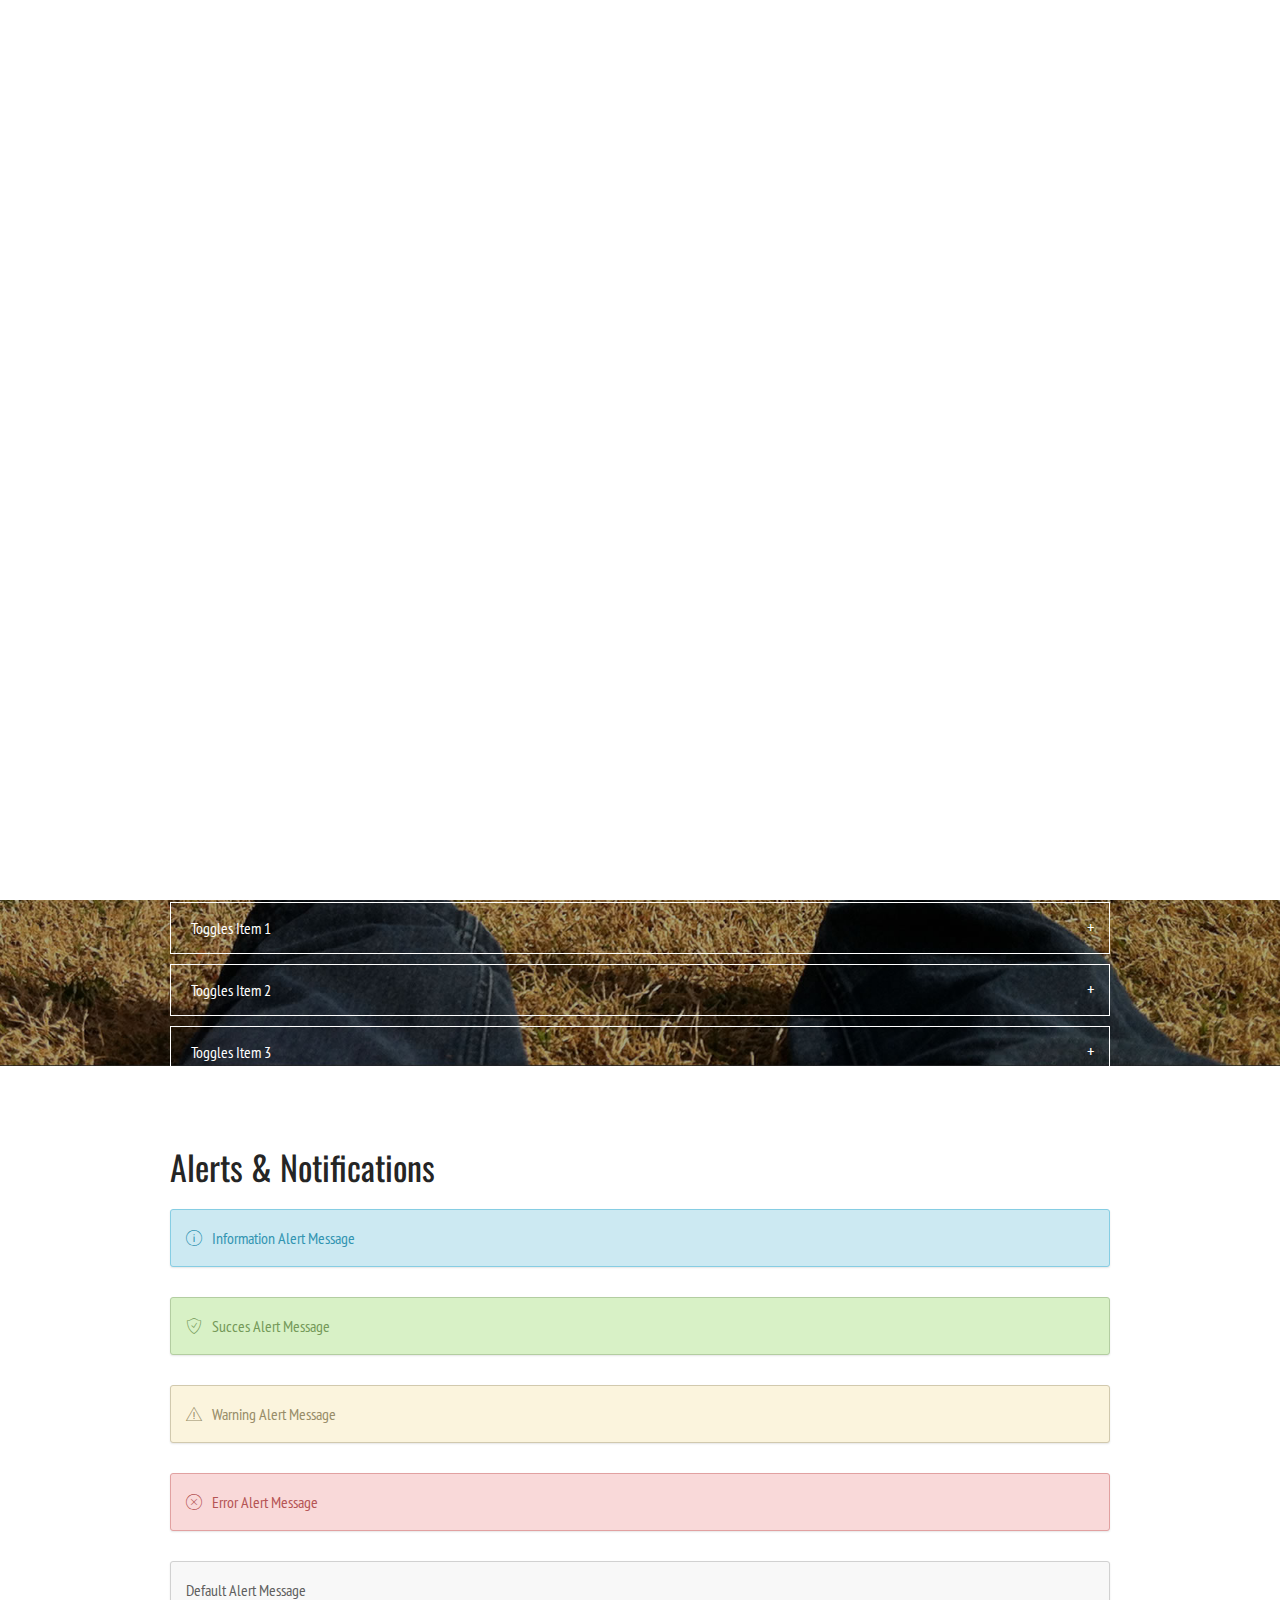
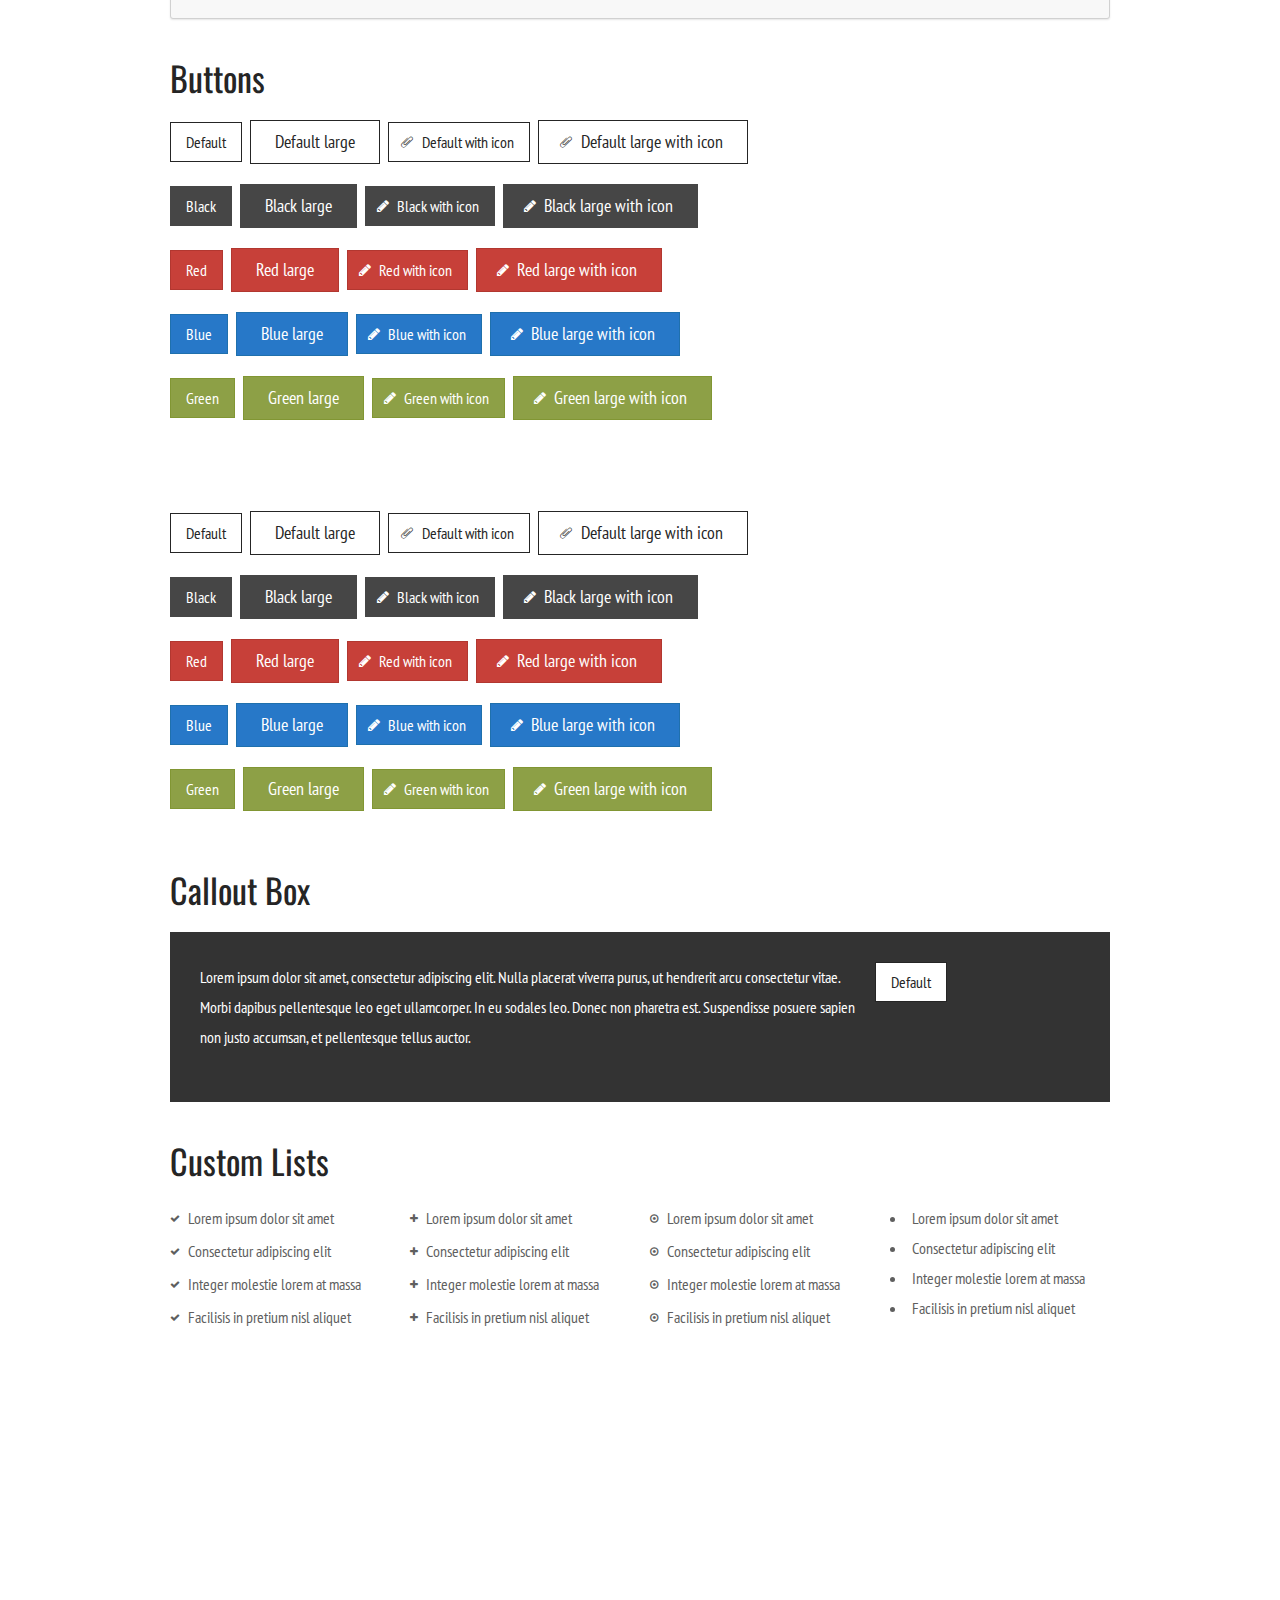
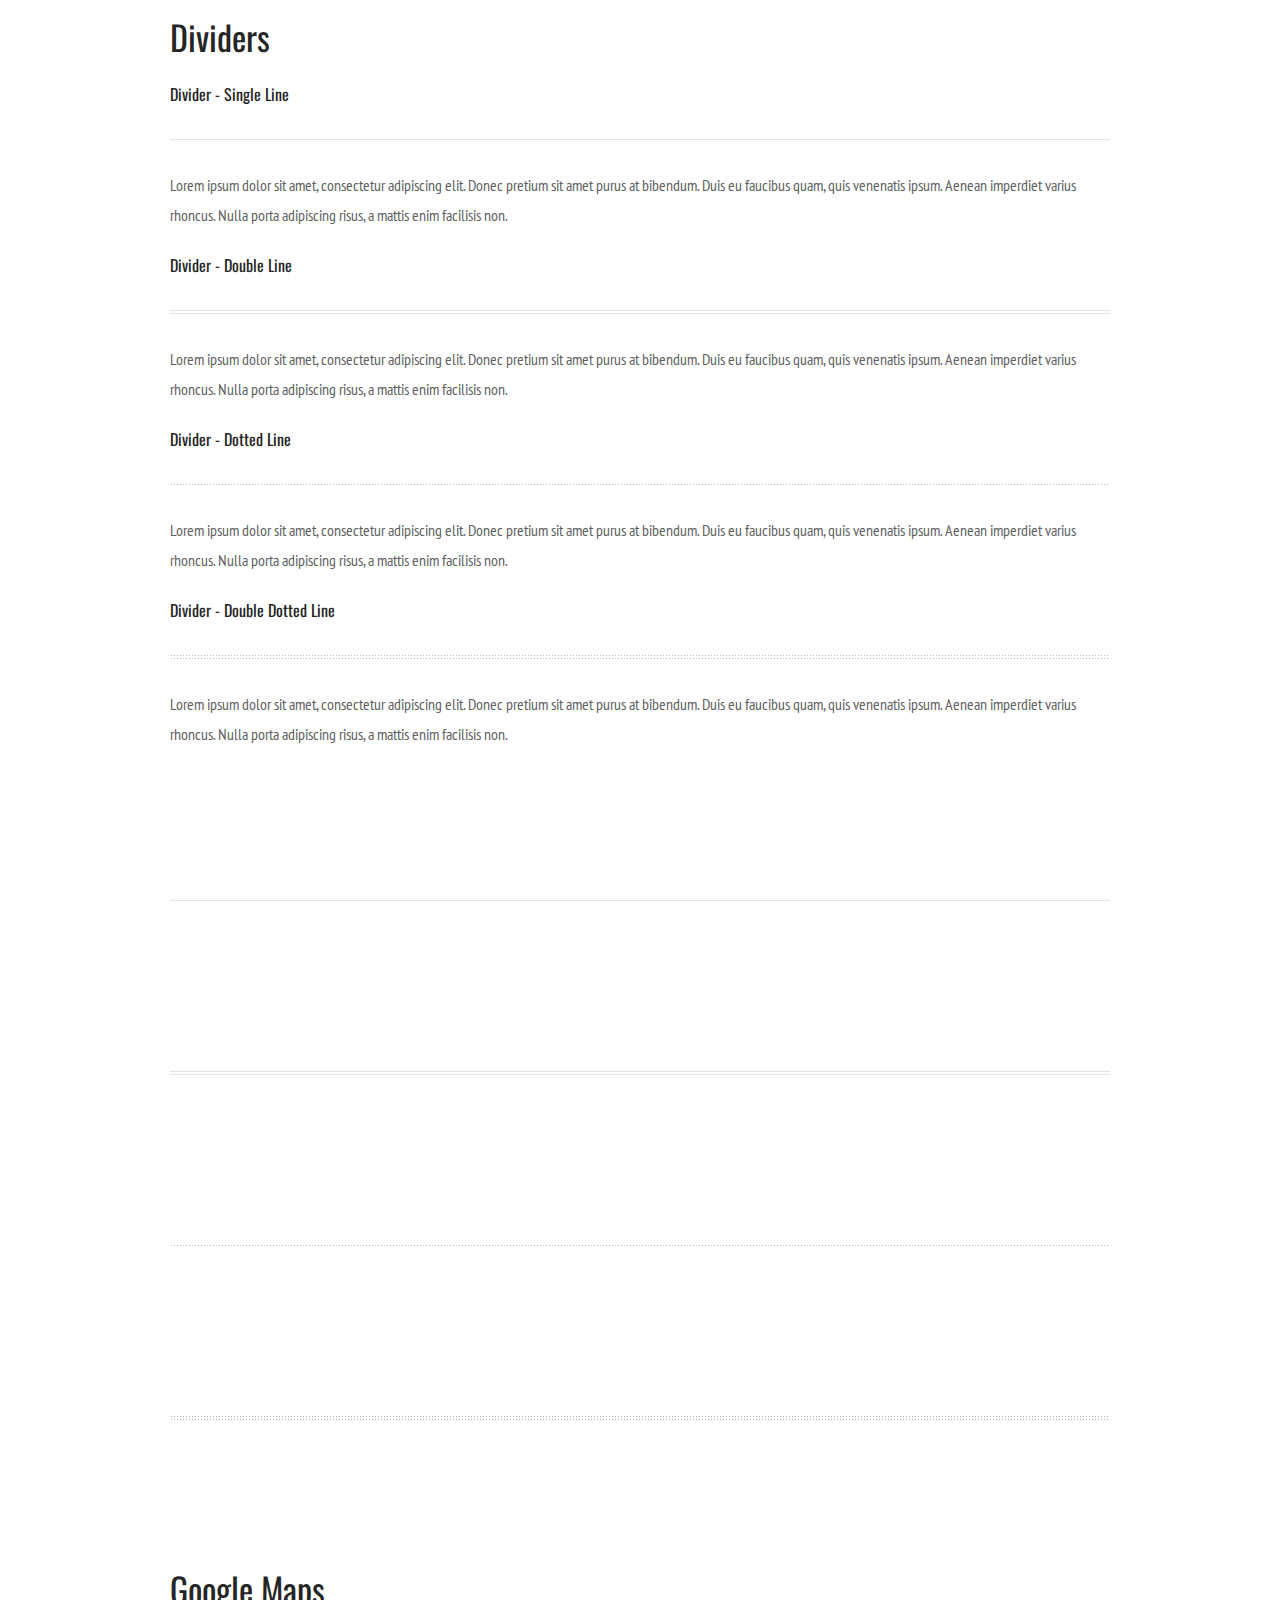
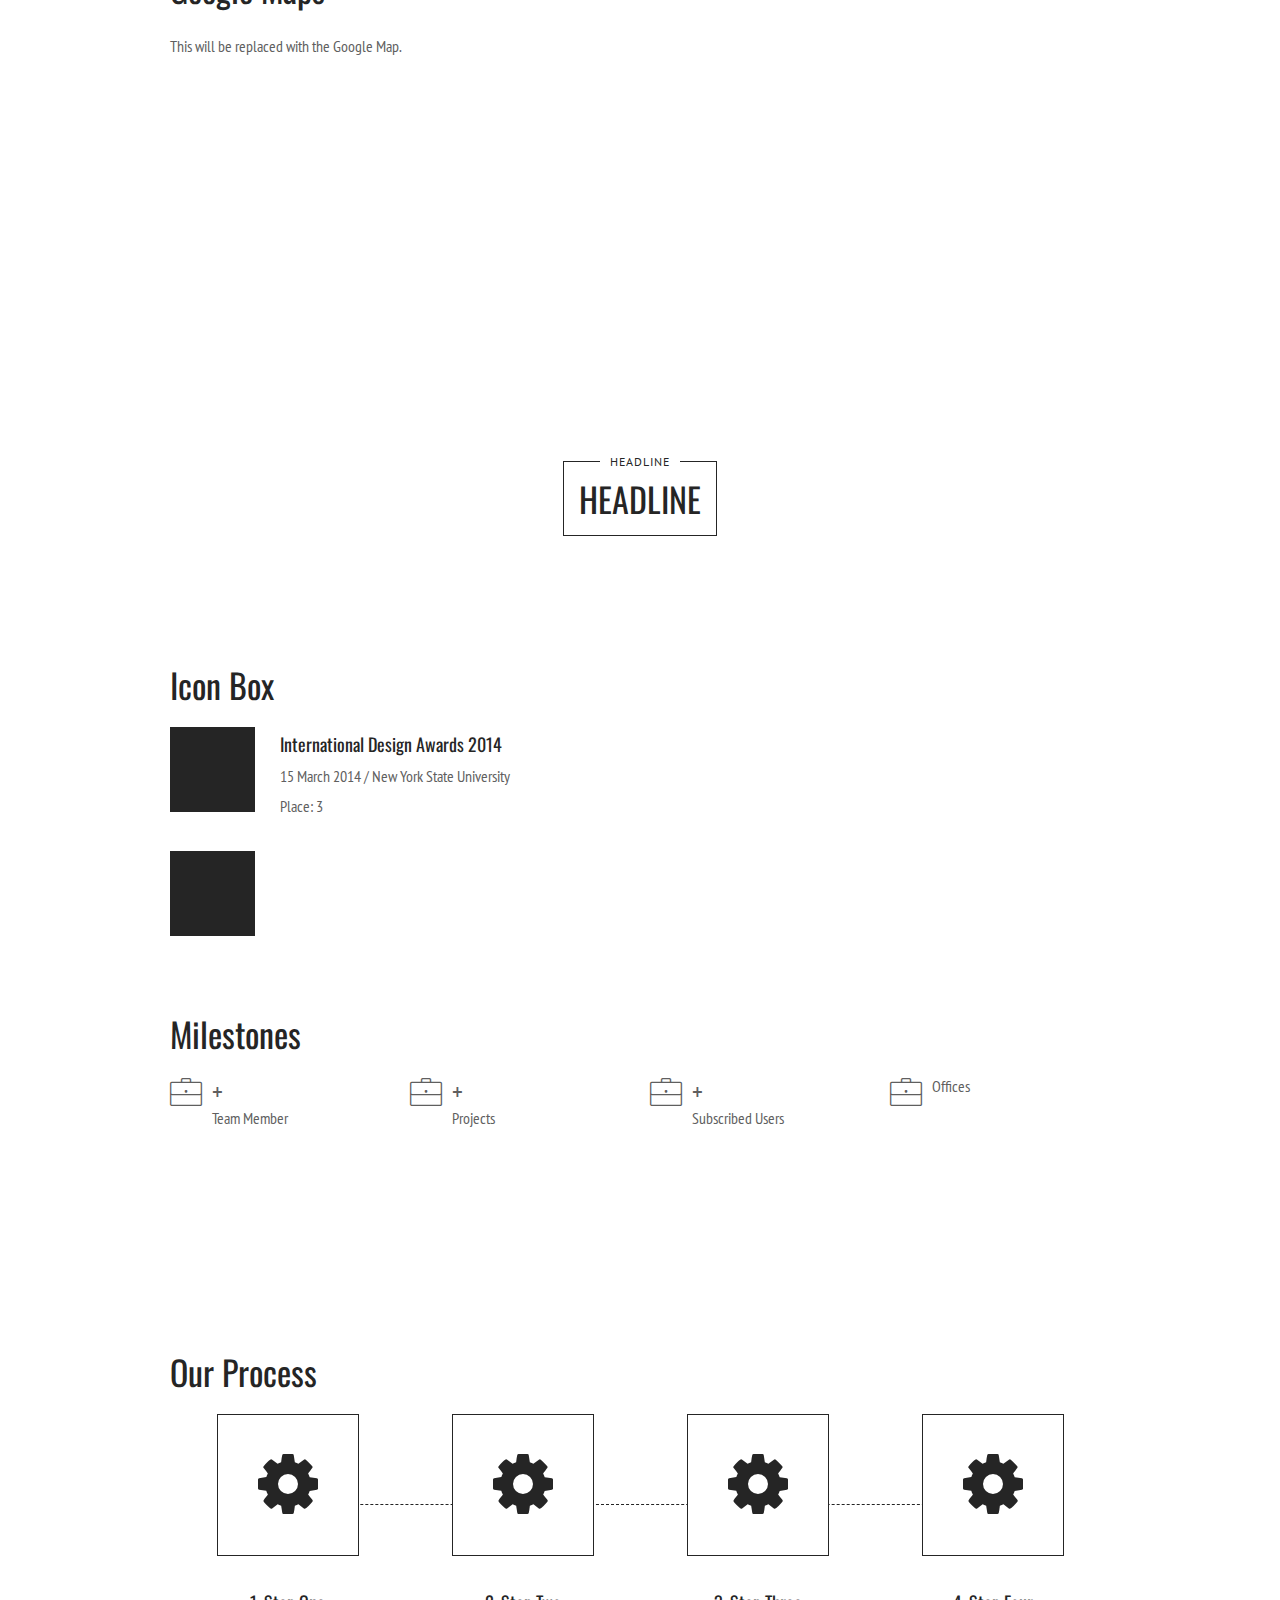
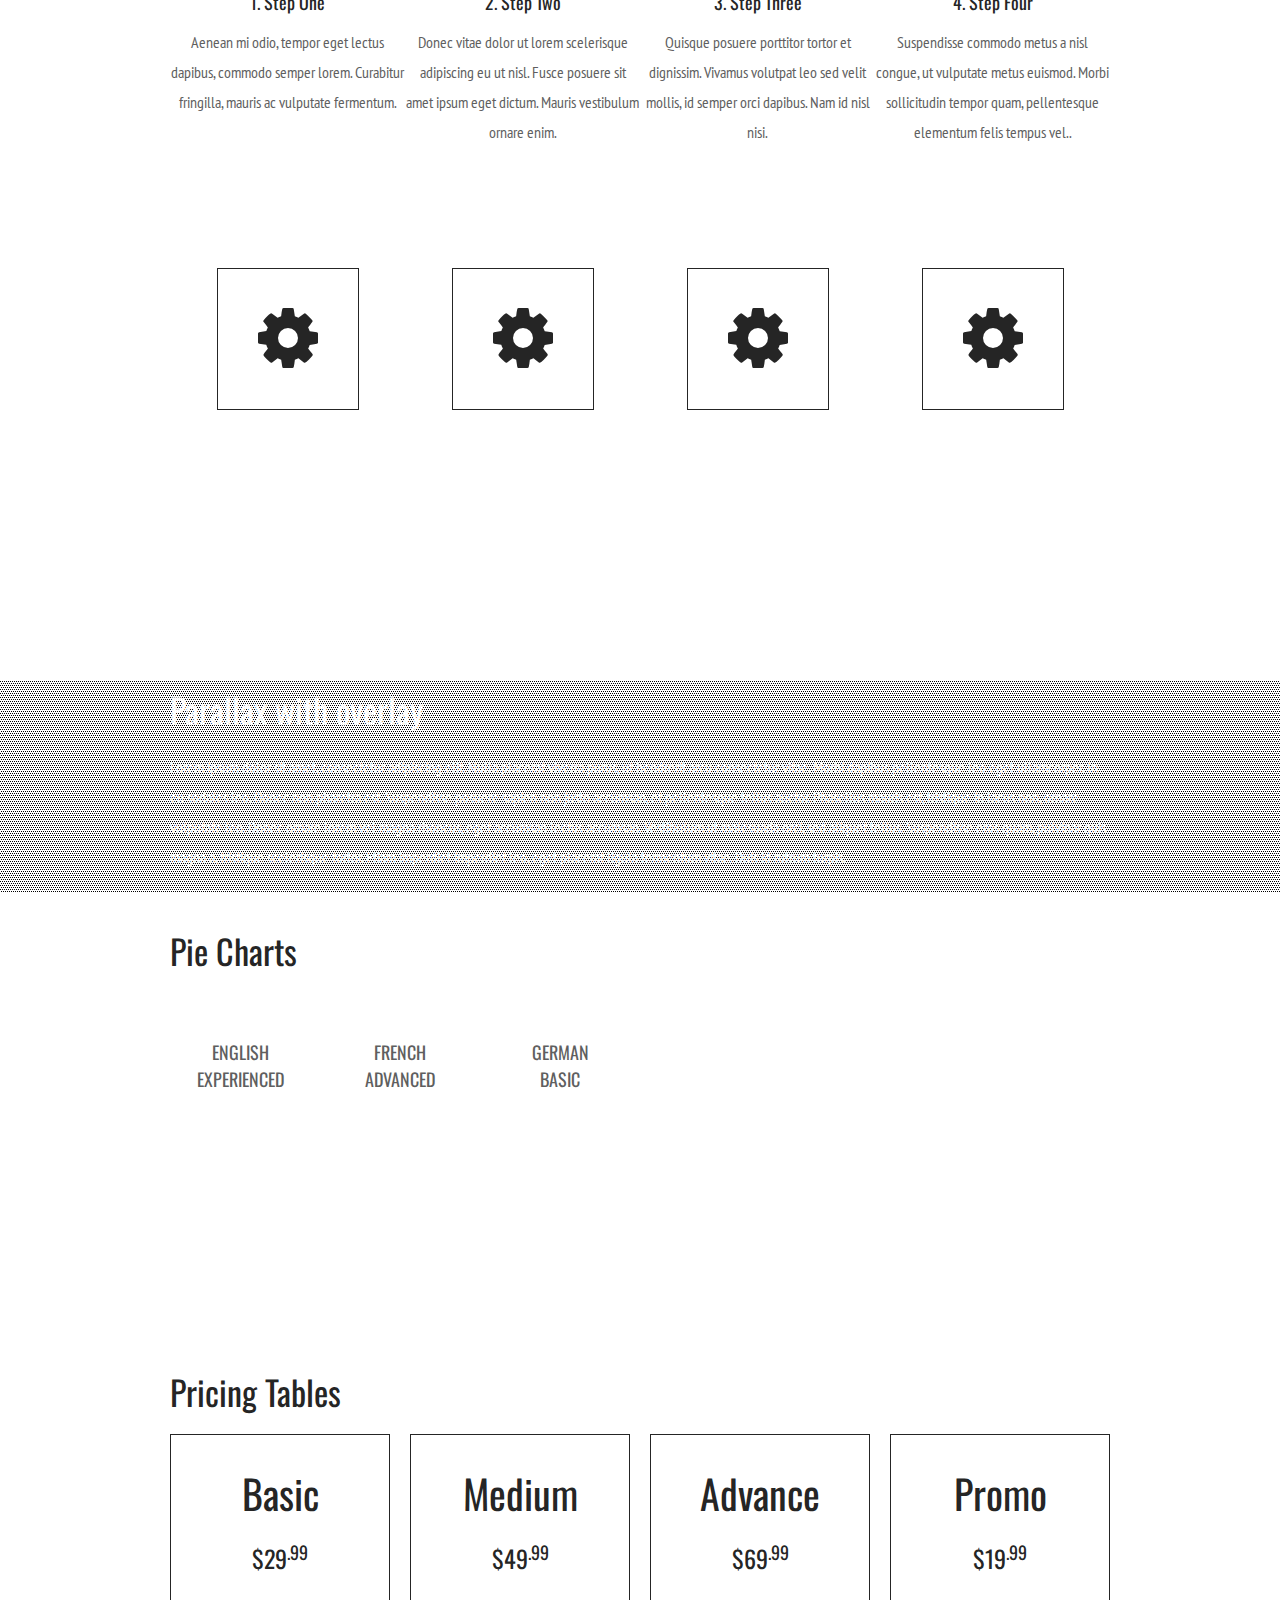
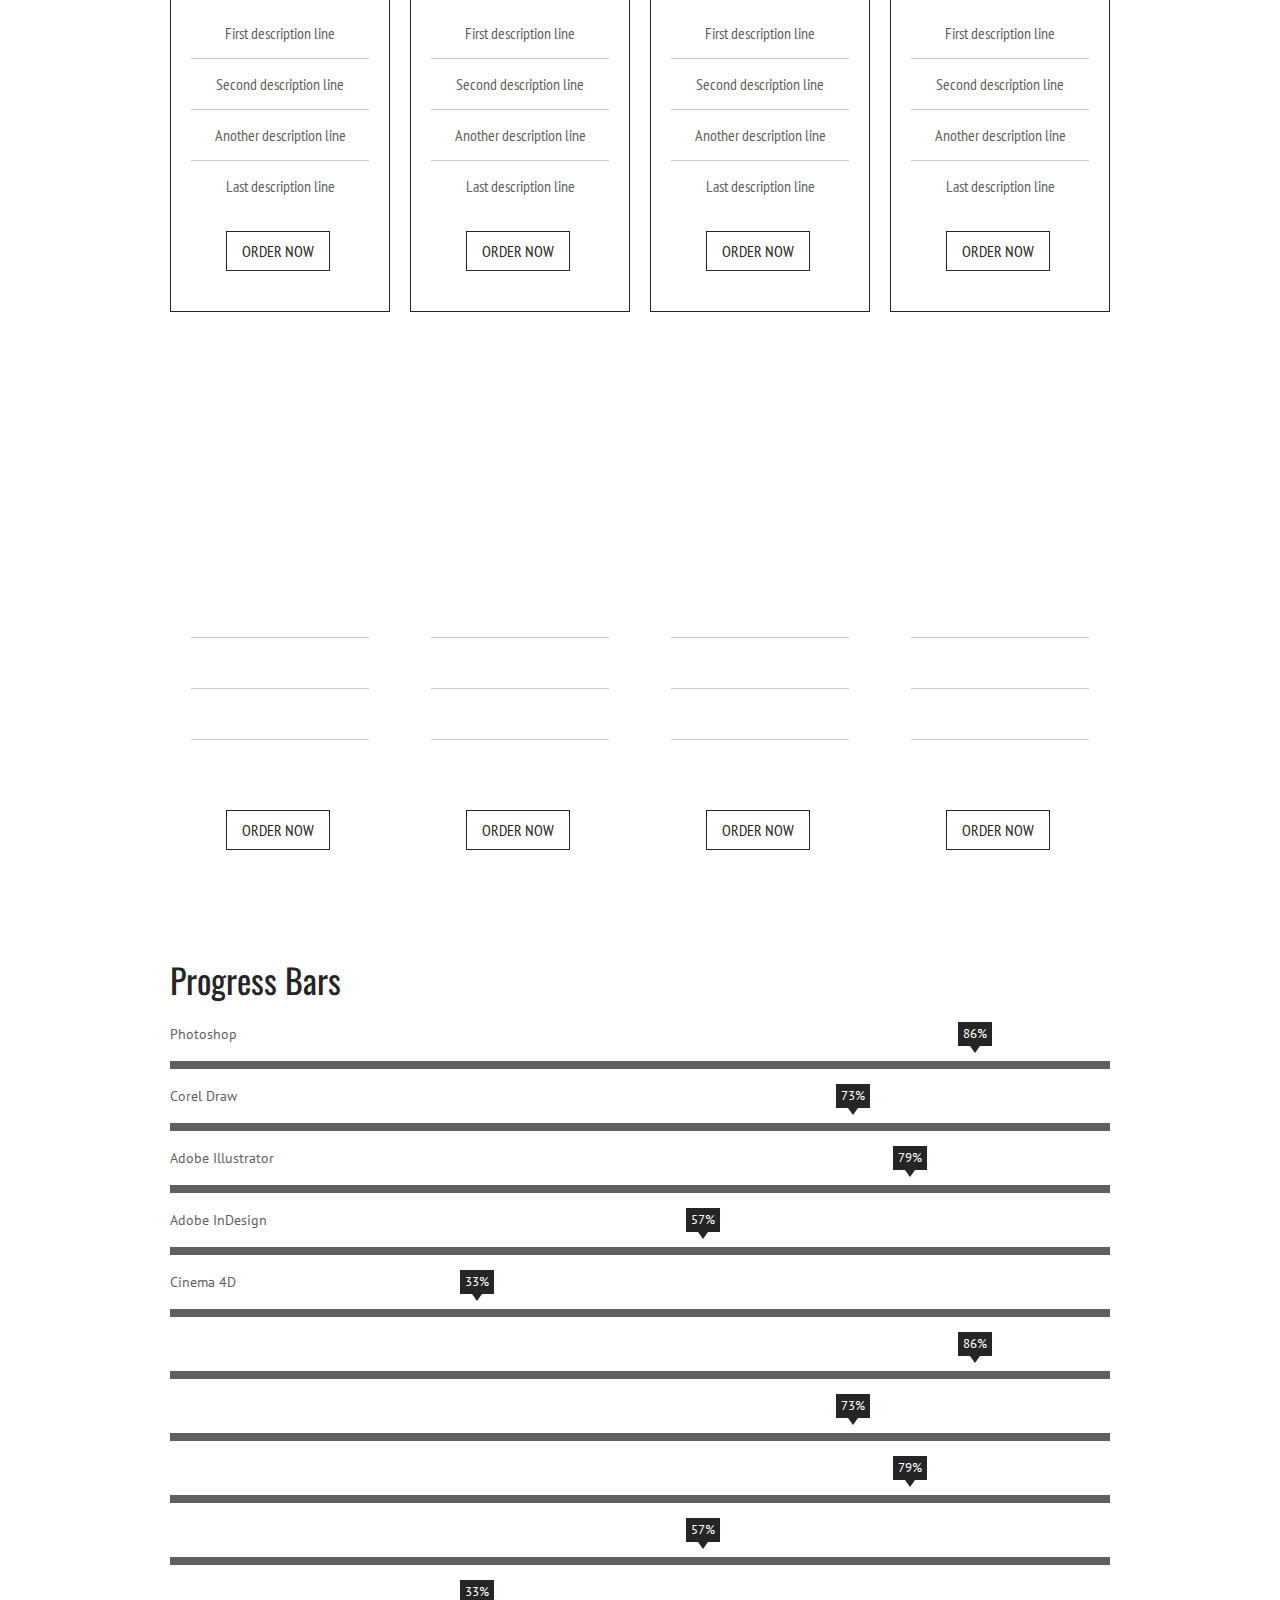
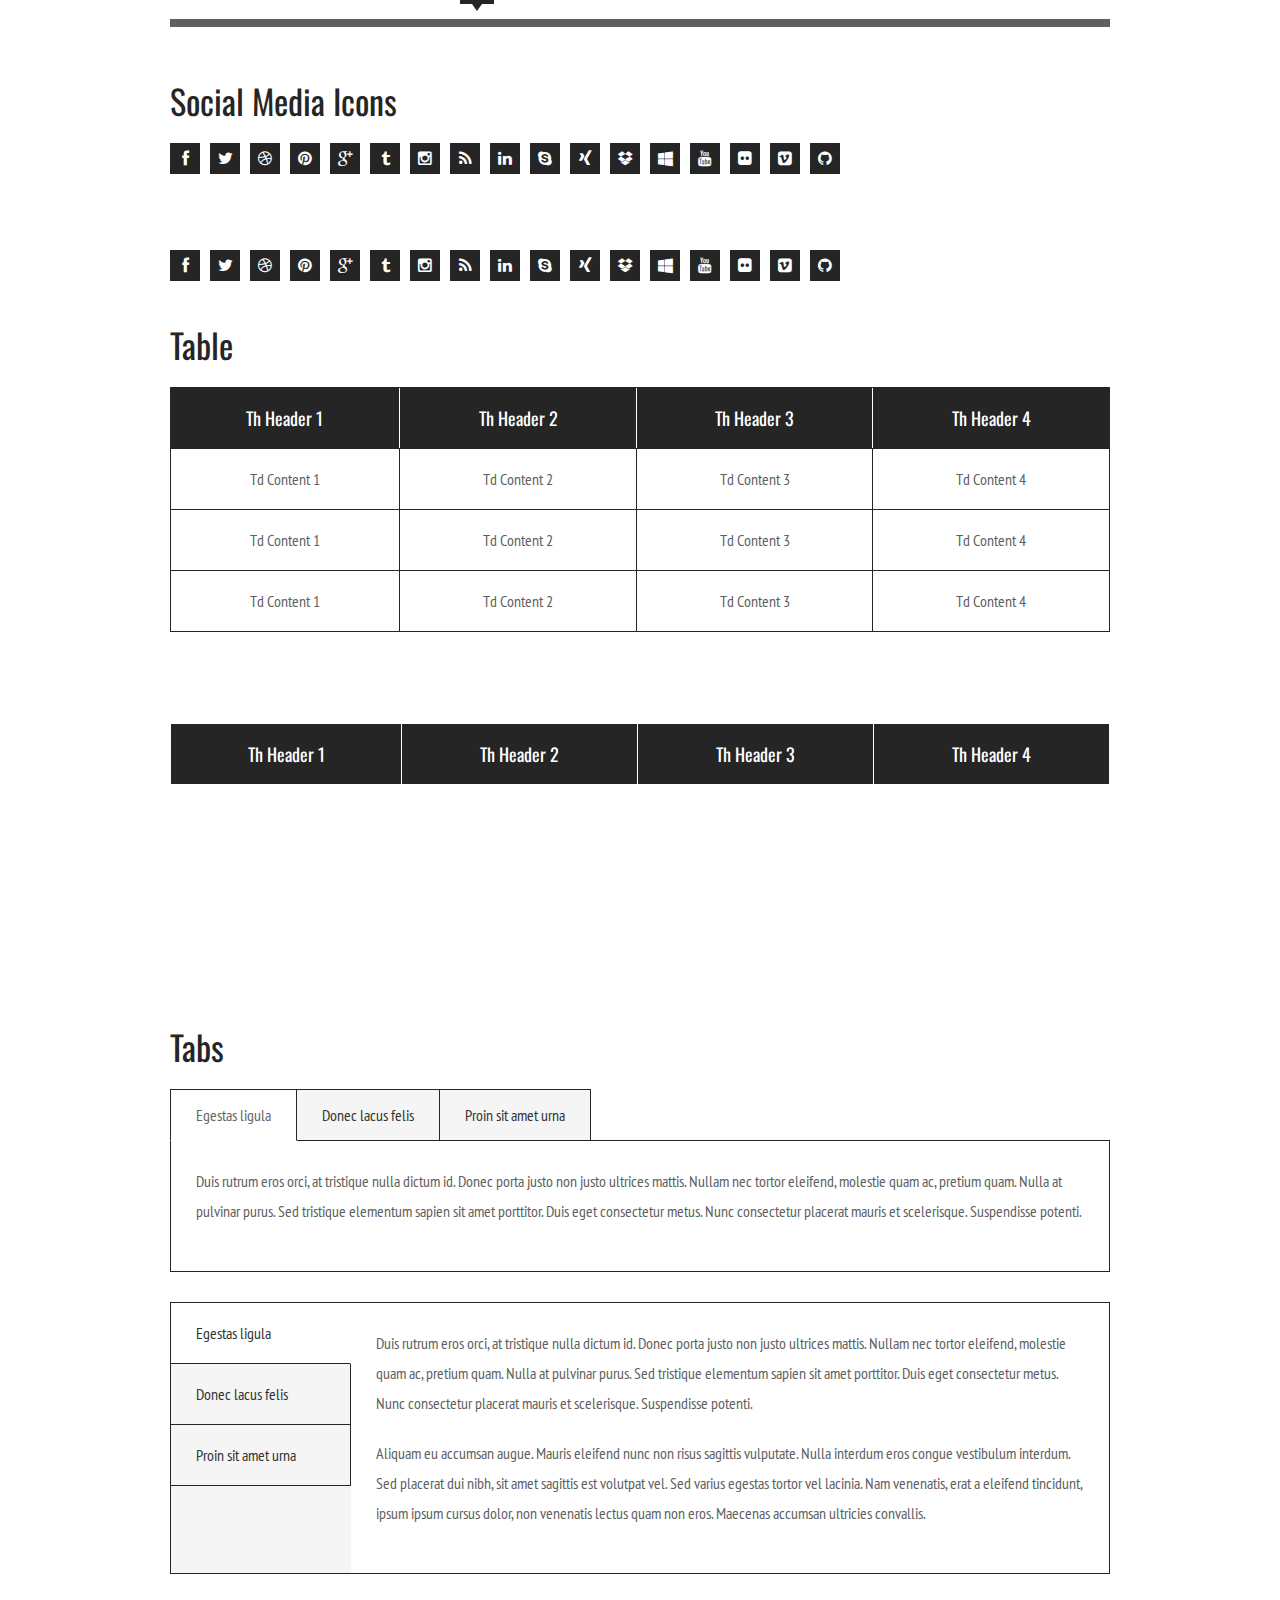
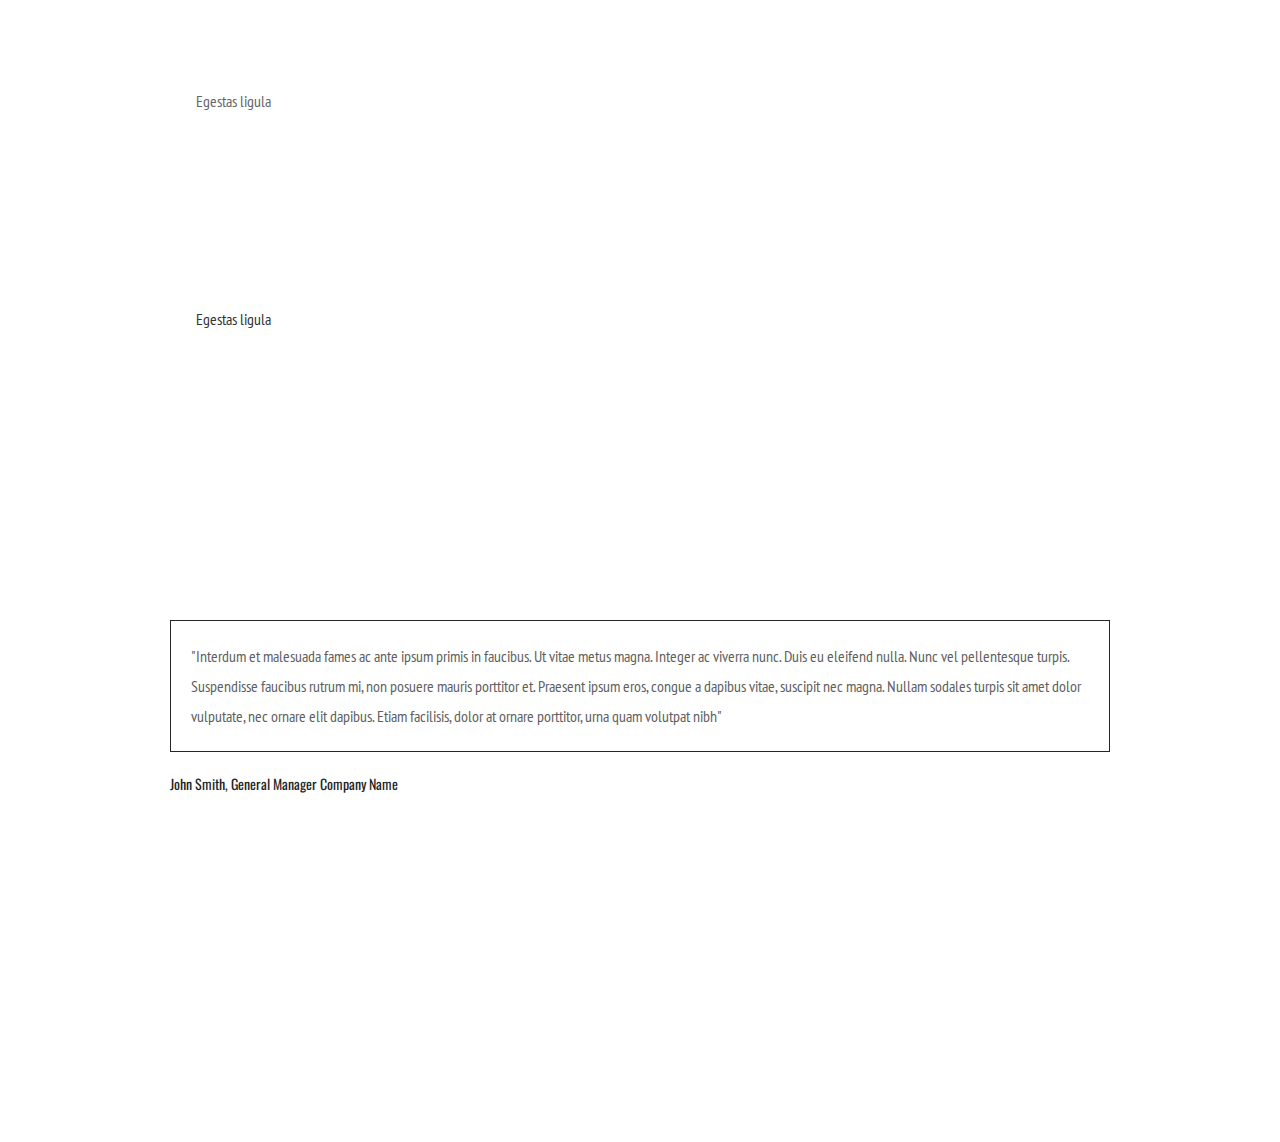
<file: elements.html>
<!DOCTYPE html>
<html class="no-js">
<head>

	<meta charset="utf-8">
    <meta name="viewport" content="width=device-width, initial-scale=1, maximum-scale=1, user-scalable=0"/> 
	<meta http-equiv="X-UA-Compatible" content="IE=edge,chrome=1,requiresActiveX=true">
    
    
	<title> John Smith :: Versus Resume </title>
	<meta name="description" content=" add description  ... ">
    
    <!-- /// Favicons ////////  -->
    <link rel="apple-touch-icon-precomposed" sizes="144x144" href="apple-touch-icon-144-precomposed.png">
    <link rel="shortcut icon" href="favicon.png">


	<!-- /// Template CSS ////////  -->
    <link rel="stylesheet" href="_layout/css/base.css">
    <link rel="stylesheet" href="_layout/css/grid.css">
    <link rel="stylesheet" href="_layout/css/elements.css">
    <link rel="stylesheet" href="_layout/css/layout.css">

	<!-- /// JS Plugins CSS ////////  -->
    <link rel="stylesheet" href="_layout/js/bxslider/jquery.bxslider.css">
    <link rel="stylesheet" href="_layout/js/magnificpopup/magnific-popup.css">
    
    <!-- /// Google Fonts ////////  -->
    <link rel="stylesheet" href="http://fonts.googleapis.com/css?family=PT+Sans:400,700">
    <link rel="stylesheet" href="http://fonts.googleapis.com/css?family=Oswald:400,300,700">
    <link rel="stylesheet" href="http://fonts.googleapis.com/css?family=PT+Sans+Narrow:400,700">
    
    <!-- /// FontAwesome Icons 4.0.3 ////////  -->
	<link rel="stylesheet" href="_layout/css/fontawesome/font-awesome.min.css">
    
    <!-- /// Custom Icon Font ////////  -->
    <link rel="stylesheet" href="_layout/css/iconfontcustom/icon-font-custom.css">
    
    <!-- /// Cross-browser CSS3 animations ////////  -->
    <link rel="stylesheet" href="_layout/css/animate/animate.min.css">


    <!-- /// Modernizr ////////  -->
    <script src="_layout/js/modernizr-2.6.2.min.js"></script>
 
</head>
<body>
	
    <div id="pageloader">
		<div class="loader-img">
        
			<img src="_layout/images/loader.gif" alt=""> 
		
        </div><!-- end .loader-img -->
	</div><!-- end .pageloader -->
    
    <noscript>
    	<p class="javascript-required"> 
        	You seem to have Javascript disabled. 
            This website needs javascript in order to function properly.
		</p>
    </noscript>
    	
	<!--[if lte IE 8]>
        <p class="browser-update">
        	You are using an <strong>outdated</strong> browser. Please 
        	<a href="http://windows.microsoft.com/en-us/internet-explorer/download-ie">upgrade your browser</a> 
            to improve your experience.
		</p>
    <![endif]-->
 
	<div id="wrap">
	
		<div id="header">
        
		<!-- /// HEADER  //////////////////////////////////////////////////////////////////////////////////////////////////////////// -->

			

		<!-- //////////////////////////////////////////////////////////////////////////////////////////////////////////////////////// -->

		</div><!-- end #header -->
		<div id="content">
		
		<!-- /// CONTENT  /////////////////////////////////////////////////////////////////////////////////////////////////////////// -->

			<div class="row">
            	<div class="span12">
                	
                    <h1>Accordion</h1>
                    
                    <div class="accordion">
                        
                        <div class="accordion-item">
                            
                            <a class="accordion-item-toggle" href="#">Accordion Item 1</a>
                
                            <div class="accordion-item-content">
                                
                                <p>Lorem ipsum dolor sit amet, consectetur adipiscing elit. Nulla placerat viverra purus, ut hendrerit 
                                arcu consectetur vitae. Morbi dapibus pellentesque leo eget ullamcorper. In eu sodales leo. Donec non 
                                pharetra est. Suspendisse posuere sapien non justo accumsan, et pellentesque tellus auctor. Phasellus 
                                mauris est, tristique in lacus non, ornare vulputate leo. Donec ornare lorem vel magna rhoncus, eget 
                                accumsan lectus accumsan.</p>
                                
                            </div><!-- end .accordion-item-content -->
                            
                        </div><!-- end .accordion-item -->
                        <div class="accordion-item">
                            
                            <a class="accordion-item-toggle" href="#">Accordion Item 2</a>
                
                            <div class="accordion-item-content">
                                
                               <p>Sed a pretium nunc. Nam dapibus lectus vitae metus luctus venenatis. Praesent dapibus fringilla leo 
                               cursus ultricies. Morbi sit amet mi mauris. Cras dolor ipsum, facilisis elementum dapibus nec, hendrerit 
                               at mi. Donec ac pharetra nisi, at venenatis odio. Phasellus non tellus ut sem feugiat elementum ut eu 
                               libero. Cras eu leo at justo tempor ullamcorper. Maecenas ultricies varius condimentum. Etiam tempus nisl 
                               id elit eleifend malesuada. </p>
                                
                            </div><!-- end .accordion-item-content -->
                            
                        </div><!-- end .accordion-item -->
                        <div class="accordion-item">
                        
                            <a class="accordion-item-toggle" href="#">Accordion Item 3</a>
                
                            <div class="accordion-item-content">
                                
                                <p>In hac habitasse platea dictumst. Duis sagittis, urna non lobortis convallis, felis est placerat diam, 
                                non vehicula leo ligula congue ante. Aenean euismod leo id dolor rhoncus, nec eleifend augue laoreet. 
                                Ut quis nisl ac augue vulputate dictum et id nisl. Integer tincidunt pretium risus, eu semper libero 
                                cursus non. Phasellus ornare turpis diam, in aliquam enim elementum eget. Duis malesuada turpis vel magna 
                                tristique suscipit.</p>
                                
                            </div><!-- end .accordion-item -->
                            
                        </div><!-- end .accordion-item-content -->
                        
                    </div><!-- end .accordion -->
                    
                    <h1>Toggles</h1>
                    
                    <div class="toggle">
                        
                        <div class="toggle-item">
                            
                            <a class="toggle-item-toggle" href="#">Toggles Item 1</a>
                
                            <div class="toggle-item-content">
                                
                                <p>Lorem ipsum dolor sit amet, consectetur adipiscing elit. Nulla placerat viverra purus, ut hendrerit 
                                arcu consectetur vitae. Morbi dapibus pellentesque leo eget ullamcorper. In eu sodales leo. Donec non 
                                pharetra est. Suspendisse posuere sapien non justo accumsan, et pellentesque tellus auctor. Phasellus 
                                mauris est, tristique in lacus non, ornare vulputate leo. Donec ornare lorem vel magna rhoncus, eget 
                                accumsan lectus accumsan.</p>
                                
                            </div><!-- end .toggle-item-content -->
                            
                        </div><!-- end .toggle-item -->
                        <div class="toggle-item">
                            
                            <a class="toggle-item-toggle" href="#">Toggles Item 2</a>
                
                            <div class="toggle-item-content">
                                
                               <p>Sed a pretium nunc. Nam dapibus lectus vitae metus luctus venenatis. Praesent dapibus fringilla leo 
                               cursus ultricies. Morbi sit amet mi mauris. Cras dolor ipsum, facilisis elementum dapibus nec, hendrerit 
                               at mi. Donec ac pharetra nisi, at venenatis odio. Phasellus non tellus ut sem feugiat elementum ut eu 
                               libero. Cras eu leo at justo tempor ullamcorper. Maecenas ultricies varius condimentum. Etiam tempus nisl 
                               id elit eleifend malesuada. </p>
                                
                            </div><!-- end .toggle-item-content -->
                            
                        </div><!-- end .toggle-item -->
                        <div class="toggle-item">
                        
                            <a class="toggle-item-toggle" href="#">Toggles Item 3</a>
                
                            <div class="toggle-item-content">
                                
                                <p>In hac habitasse platea dictumst. Duis sagittis, urna non lobortis convallis, felis est placerat diam, 
                                non vehicula leo ligula congue ante. Aenean euismod leo id dolor rhoncus, nec eleifend augue laoreet. 
                                Ut quis nisl ac augue vulputate dictum et id nisl. Integer tincidunt pretium risus, eu semper libero 
                                cursus non. Phasellus ornare turpis diam, in aliquam enim elementum eget. Duis malesuada turpis vel magna 
                                tristique suscipit.</p>
                                
                            </div><!-- end .toggle-item -->
                            
                        </div><!-- end .toggle-item-content -->
                        
                    </div><!-- end .toggle -->
                    
                </div><!-- end .span12 -->
            </div><!-- end .row -->
            
            <div class="parallax" style="background-image:url(_content/backgrounds/1920x1280.jpg);">
            	
                <div class="row">
                    <div class="span12">
                        
                        <h1>Accordion</h1>
                        
                        <div class="accordion">
                            
                            <div class="accordion-item">
                                
                                <a class="accordion-item-toggle" href="#">Accordion Item 1</a>
                    
                                <div class="accordion-item-content">
                                    
                                    <p>Lorem ipsum dolor sit amet, consectetur adipiscing elit. Nulla placerat viverra purus, ut hendrerit 
                                    arcu consectetur vitae. Morbi dapibus pellentesque leo eget ullamcorper. In eu sodales leo. Donec non 
                                    pharetra est. Suspendisse posuere sapien non justo accumsan, et pellentesque tellus auctor. Phasellus 
                                    mauris est, tristique in lacus non, ornare vulputate leo. Donec ornare lorem vel magna rhoncus, eget 
                                    accumsan lectus accumsan.</p>
                                    
                                </div><!-- end .accordion-item-content -->
                                
                            </div><!-- end .accordion-item -->
                            <div class="accordion-item">
                                
                                <a class="accordion-item-toggle" href="#">Accordion Item 2</a>
                    
                                <div class="accordion-item-content">
                                    
                                   <p>Sed a pretium nunc. Nam dapibus lectus vitae metus luctus venenatis. Praesent dapibus fringilla leo 
                                   cursus ultricies. Morbi sit amet mi mauris. Cras dolor ipsum, facilisis elementum dapibus nec, hendrerit 
                                   at mi. Donec ac pharetra nisi, at venenatis odio. Phasellus non tellus ut sem feugiat elementum ut eu 
                                   libero. Cras eu leo at justo tempor ullamcorper. Maecenas ultricies varius condimentum. Etiam tempus nisl 
                                   id elit eleifend malesuada. </p>
                                    
                                </div><!-- end .accordion-item-content -->
                                
                            </div><!-- end .accordion-item -->
                            <div class="accordion-item">
                            
                                <a class="accordion-item-toggle" href="#">Accordion Item 3</a>
                    
                                <div class="accordion-item-content">
                                    
                                    <p>In hac habitasse platea dictumst. Duis sagittis, urna non lobortis convallis, felis est placerat diam, 
                                    non vehicula leo ligula congue ante. Aenean euismod leo id dolor rhoncus, nec eleifend augue laoreet. 
                                    Ut quis nisl ac augue vulputate dictum et id nisl. Integer tincidunt pretium risus, eu semper libero 
                                    cursus non. Phasellus ornare turpis diam, in aliquam enim elementum eget. Duis malesuada turpis vel magna 
                                    tristique suscipit.</p>
                                    
                                </div><!-- end .accordion-item -->
                                
                            </div><!-- end .accordion-item-content -->
                            
                        </div><!-- end .accordion -->
                        
                        <h1>Toggles</h1>
                        
                        <div class="toggle">
                            
                            <div class="toggle-item">
                                
                                <a class="toggle-item-toggle" href="#">Toggles Item 1</a>
                    
                                <div class="toggle-item-content">
                                    
                                    <p>Lorem ipsum dolor sit amet, consectetur adipiscing elit. Nulla placerat viverra purus, ut hendrerit 
                                    arcu consectetur vitae. Morbi dapibus pellentesque leo eget ullamcorper. In eu sodales leo. Donec non 
                                    pharetra est. Suspendisse posuere sapien non justo accumsan, et pellentesque tellus auctor. Phasellus 
                                    mauris est, tristique in lacus non, ornare vulputate leo. Donec ornare lorem vel magna rhoncus, eget 
                                    accumsan lectus accumsan.</p>
                                    
                                </div><!-- end .toggle-item-content -->
                                
                            </div><!-- end .toggle-item -->
                            <div class="toggle-item">
                                
                                <a class="toggle-item-toggle" href="#">Toggles Item 2</a>
                    
                                <div class="toggle-item-content">
                                    
                                   <p>Sed a pretium nunc. Nam dapibus lectus vitae metus luctus venenatis. Praesent dapibus fringilla leo 
                                   cursus ultricies. Morbi sit amet mi mauris. Cras dolor ipsum, facilisis elementum dapibus nec, hendrerit 
                                   at mi. Donec ac pharetra nisi, at venenatis odio. Phasellus non tellus ut sem feugiat elementum ut eu 
                                   libero. Cras eu leo at justo tempor ullamcorper. Maecenas ultricies varius condimentum. Etiam tempus nisl 
                                   id elit eleifend malesuada. </p>
                                    
                                </div><!-- end .toggle-item-content -->
                                
                            </div><!-- end .toggle-item -->
                            <div class="toggle-item">
                            
                                <a class="toggle-item-toggle" href="#">Toggles Item 3</a>
                    
                                <div class="toggle-item-content">
                                    
                                    <p>In hac habitasse platea dictumst. Duis sagittis, urna non lobortis convallis, felis est placerat diam, 
                                    non vehicula leo ligula congue ante. Aenean euismod leo id dolor rhoncus, nec eleifend augue laoreet. 
                                    Ut quis nisl ac augue vulputate dictum et id nisl. Integer tincidunt pretium risus, eu semper libero 
                                    cursus non. Phasellus ornare turpis diam, in aliquam enim elementum eget. Duis malesuada turpis vel magna 
                                    tristique suscipit.</p>
                                    
                                </div><!-- end .toggle-item -->
                                
                            </div><!-- end .toggle-item-content -->
                            
                        </div><!-- end .toggle -->
                        
                    </div><!-- end .span12 -->
                </div><!-- end .row -->
                
            </div><!-- end .parallax -->
            
            <div class="row">
            	<div class="span12">
                    
                    <h1>Alerts &amp; Notifications</h1>
                    
                    <div class="alert info">
                    	<i class="ifc-info"></i>
                        Information Alert Message
                    </div>
                    
                    <div class="alert success">
                    	<i class="ifc-security_checked"></i>
                        Succes Alert Message
                    </div>
                    
                    <div class="alert warning">
                    	<i class="ifc-error"></i>
                        Warning Alert Message
                    </div>
                    
                    <div class="alert error">
                    	<i class="ifc-close"></i>
                        Error Alert Message
                    </div>
                    
                    <div class="alert">
                    	Default Alert Message
                    </div>     
                
                </div><!-- end .span12 -->
            </div><!-- end .row -->
            
            <div class="row">
            	<div class="span12">
                	
                    <h1>Buttons</h1>
                    
                    <a class="btn" href="#">Default</a>
                    <a class="btn btn-large" href="#">Default large</a>
                    
                    <a class="btn" href="#">
                    	<i class="ifc-paper_clip"></i>
                        Default with icon
                    </a>
                    <a class="btn btn-large" href="#">
                    	<i class="ifc-paper_clip"></i>
                        Default large with icon
                    </a>
                    
                    <br>  
                        
                        <a class="btn btn-black" href="#">Black</a>
                        <a class="btn btn-large btn-black" href="#">Black large</a>
                        
                        <a class="btn btn-black" href="#">
                            <i class="fa fa-pencil"></i>
                            Black with icon
                        </a>
                        <a class="btn btn-large btn-black" href="#">
                            <i class="fa fa-pencil"></i>
                            Black large with icon
                        </a>   
                        
                        <br>
                        
                        <a class="btn btn-red" href="#">Red</a>
                        <a class="btn btn-large btn-red" href="#">Red large</a>
                        
                        <a class="btn btn-red" href="#">
                            <i class="fa fa-pencil"></i>
                            Red with icon
                        </a>
                        <a class="btn btn-large btn-red" href="#">
                            <i class="fa fa-pencil"></i>
                            Red large with icon
                        </a>    
                        
                        <br>
                        
                        <a class="btn btn-blue" href="#">Blue</a>
                        <a class="btn btn-large btn-blue" href="#">Blue large</a>
                        
                        <a class="btn btn-blue" href="#">
                            <i class="fa fa-pencil"></i>
                            Blue with icon
                        </a>
                        <a class="btn btn-large btn-blue" href="#">
                            <i class="fa fa-pencil"></i>
                            Blue large with icon
                        </a> 
                        
                        <br>
                        
                        <a class="btn btn-green" href="#">Green</a>
                        <a class="btn btn-large btn-green" href="#">Green large</a>
                        
                        <a class="btn btn-green" href="#">
                            <i class="fa fa-pencil"></i>
                            Green with icon
                        </a>
                        <a class="btn btn-large btn-green" href="#">
                            <i class="fa fa-pencil"></i>
                            Green large with icon
                        </a>
                    
                </div><!-- end .span12 -->
            </div><!-- end .row -->
            
            <div class="parallax" style="background-image:url(_content/backgrounds/1920x1280.jpg);">
            	
                <div class="row">
                    <div class="span12">
                        
                        <h1>Buttons</h1>
                        
                        <a class="btn" href="#">Default</a>
                        <a class="btn btn-large" href="#">Default large</a>
                        
                        <a class="btn" href="#">
                            <i class="ifc-paper_clip"></i>
                            Default with icon
                        </a>
                        <a class="btn btn-large" href="#">
                            <i class="ifc-paper_clip"></i>
                            Default large with icon
                        </a>
                        
                        <br>  
                        
                        <a class="btn btn-black" href="#">Black</a>
                        <a class="btn btn-large btn-black" href="#">Black large</a>
                        
                        <a class="btn btn-black" href="#">
                            <i class="fa fa-pencil"></i>
                            Black with icon
                        </a>
                        <a class="btn btn-large btn-black" href="#">
                            <i class="fa fa-pencil"></i>
                            Black large with icon
                        </a>   
                        
                        <br>
                        
                        <a class="btn btn-red" href="#">Red</a>
                        <a class="btn btn-large btn-red" href="#">Red large</a>
                        
                        <a class="btn btn-red" href="#">
                            <i class="fa fa-pencil"></i>
                            Red with icon
                        </a>
                        <a class="btn btn-large btn-red" href="#">
                            <i class="fa fa-pencil"></i>
                            Red large with icon
                        </a>    
                        
                        <br>
                        
                        <a class="btn btn-blue" href="#">Blue</a>
                        <a class="btn btn-large btn-blue" href="#">Blue large</a>
                        
                        <a class="btn btn-blue" href="#">
                            <i class="fa fa-pencil"></i>
                            Blue with icon
                        </a>
                        <a class="btn btn-large btn-blue" href="#">
                            <i class="fa fa-pencil"></i>
                            Blue large with icon
                        </a> 
                        
                        <br>
                        
                        <a class="btn btn-green" href="#">Green</a>
                        <a class="btn btn-large btn-green" href="#">Green large</a>
                        
                        <a class="btn btn-green" href="#">
                            <i class="fa fa-pencil"></i>
                            Green with icon
                        </a>
                        <a class="btn btn-large btn-green" href="#">
                            <i class="fa fa-pencil"></i>
                            Green large with icon
                        </a>
                        
                    </div><!-- end .span12 -->
                </div><!-- end .row -->
                
            </div><!-- end .parallax -->
            
            <div class="row">
            	<div class="span12">
                
                	<h1>Callout Box</h1>
                	
                    <div class="callout-box">
                    	
                        <div class="row">
                        	<div class="span9">
                            	
                                <p>Lorem ipsum dolor sit amet, consectetur adipiscing elit. Nulla placerat viverra purus, ut hendrerit 
                                arcu consectetur vitae. Morbi dapibus pellentesque leo eget ullamcorper. In eu sodales leo. Donec non 
                                pharetra est. Suspendisse posuere sapien non justo accumsan, et pellentesque tellus auctor.</p>
                                
                            </div><!-- end .span9 -->
                            <div class="span3">
                            	
                                <a class="btn" href="#">Default</a>
                                
                            </div><!-- end .span3 -->
                        </div><!-- end .row -->
                        
                    </div><!-- end .callout-box -->
                    
                </div><!-- end .span12 -->
            </div><!-- end .row -->
            
            <div class="row">
            	<div class="span12">
                	
                    <h1>Custom Lists</h1>
                    
                </div><!-- end .span12 -->
            </div><!-- end .row -->
            
            <div class="row">
            	<div class="span3">
                    
                    <ul class="check">
                      <li>Lorem ipsum dolor sit amet</li>
                      <li>Consectetur adipiscing elit</li>
                      <li>Integer molestie lorem at massa</li>
                      <li>Facilisis in pretium nisl aliquet</li>
                    </ul>
                    
                </div><!-- end .span3 -->
                <div class="span3">
                
                    <ul class="plus">
                      <li>Lorem ipsum dolor sit amet</li>
                      <li>Consectetur adipiscing elit</li>
                      <li>Integer molestie lorem at massa</li>
                      <li>Facilisis in pretium nisl aliquet</li>
                    </ul>
                
                </div><!-- end .span3 -->
                <div class="span3">
                
                    <ul class="pin">
                      <li>Lorem ipsum dolor sit amet</li>
                      <li>Consectetur adipiscing elit</li>
                      <li>Integer molestie lorem at massa</li>
                      <li>Facilisis in pretium nisl aliquet</li>
                    </ul>
                    
                </div><!-- end .span3 -->
                <div class="span3">
                
                    <ul class="arrow">
                      <li>Lorem ipsum dolor sit amet</li>
                      <li>Consectetur adipiscing elit</li>
                      <li>Integer molestie lorem at massa</li>
                      <li>Facilisis in pretium nisl aliquet</li>
                    </ul>  
                    
                </div><!-- end .span3 -->
            </div><!-- end .row -->
            
            <div class="parallax" style="background-image:url(_content/backgrounds/1920x1280.jpg);">
            	
                <div class="row">
                    <div class="span12">
                        
                        <h1>Custom Lists</h1>
                        
                    </div><!-- end .span12 -->
                </div><!-- end .row -->
                
                <div class="row">
                    <div class="span3">
                        
                        <ul class="check">
                          <li>Lorem ipsum dolor sit amet</li>
                          <li>Consectetur adipiscing elit</li>
                          <li>Integer molestie lorem at massa</li>
                          <li>Facilisis in pretium nisl aliquet</li>
                        </ul>
                        
                    </div><!-- end .span3 -->
                    <div class="span3">
                    
                        <ul class="plus">
                          <li>Lorem ipsum dolor sit amet</li>
                          <li>Consectetur adipiscing elit</li>
                          <li>Integer molestie lorem at massa</li>
                          <li>Facilisis in pretium nisl aliquet</li>
                        </ul>
                    
                    </div><!-- end .span3 -->
                    <div class="span3">
                    
                        <ul class="pin">
                          <li>Lorem ipsum dolor sit amet</li>
                          <li>Consectetur adipiscing elit</li>
                          <li>Integer molestie lorem at massa</li>
                          <li>Facilisis in pretium nisl aliquet</li>
                        </ul>
                        
                    </div><!-- end .span3 -->
                    <div class="span3">
                    
                        <ul class="arrow">
                          <li>Lorem ipsum dolor sit amet</li>
                          <li>Consectetur adipiscing elit</li>
                          <li>Integer molestie lorem at massa</li>
                          <li>Facilisis in pretium nisl aliquet</li>
                        </ul>  
                        
                    </div><!-- end .span3 -->
                </div><!-- end .row -->
                
            </div><!-- end .parallax -->
            
            <div class="row">
            	<div class="span12">	
					
                    <h1>Dividers</h1>
                    
				</div><!-- end .span12 -->
			</div><!-- end .row -->

			
			<div class="row">
            	<div class="span12">
                
                	<h4>Divider - Single Line</h4>
                
                	<div class="divider single-line"></div>
                
                	<p>Lorem ipsum dolor sit amet, consectetur adipiscing elit. Donec pretium sit amet purus at bibendum. 
                    Duis eu faucibus quam, quis venenatis ipsum. Aenean imperdiet varius rhoncus. Nulla porta adipiscing risus, 
                    a mattis enim facilisis non.</p>
                     
                    <h4>Divider - Double Line</h4>
                
                	<div class="divider double-line"></div>
                
                	<p>Lorem ipsum dolor sit amet, consectetur adipiscing elit. Donec pretium sit amet purus at bibendum. 
                    Duis eu faucibus quam, quis venenatis ipsum. Aenean imperdiet varius rhoncus. Nulla porta adipiscing risus, 
                    a mattis enim facilisis non.</p>
                     
                    <h4>Divider - Dotted Line</h4>
                
                	<div class="divider single-dotted"></div>
                
                	<p>Lorem ipsum dolor sit amet, consectetur adipiscing elit. Donec pretium sit amet purus at bibendum. 
                    Duis eu faucibus quam, quis venenatis ipsum. Aenean imperdiet varius rhoncus. Nulla porta adipiscing risus, 
                    a mattis enim facilisis non.</p>
                     
                    <h4>Divider - Double Dotted Line</h4>
                
                	<div class="divider double-dotted"></div>	
                
                	<p>Lorem ipsum dolor sit amet, consectetur adipiscing elit. Donec pretium sit amet purus at bibendum. 
                    Duis eu faucibus quam, quis venenatis ipsum. Aenean imperdiet varius rhoncus. Nulla porta adipiscing risus, 
                    a mattis enim facilisis non.</p>

                
                </div><!-- end .span12 -->
            </div><!-- end .row -->
            
            <div class="parallax" style="background-image:url(_content/backgrounds/1920x1280.jpg);">
            	
                <div class="row">
                    <div class="span12">	
                        
                        <h1>Dividers</h1>
                        
                    </div><!-- end .span12 -->
                </div><!-- end .row -->
    
                
                <div class="row">
                    <div class="span12">
                    
                        <h4>Divider - Single Line</h4>
                    
                        <div class="divider single-line"></div>
                    
                        <p>Lorem ipsum dolor sit amet, consectetur adipiscing elit. Donec pretium sit amet purus at bibendum. 
                        Duis eu faucibus quam, quis venenatis ipsum. Aenean imperdiet varius rhoncus. Nulla porta adipiscing risus, 
                        a mattis enim facilisis non.</p>
                         
                        <h4>Divider - Double Line</h4>
                    
                        <div class="divider double-line"></div>
                    
                        <p>Lorem ipsum dolor sit amet, consectetur adipiscing elit. Donec pretium sit amet purus at bibendum. 
                        Duis eu faucibus quam, quis venenatis ipsum. Aenean imperdiet varius rhoncus. Nulla porta adipiscing risus, 
                        a mattis enim facilisis non.</p>
                         
                        <h4>Divider - Dotted Line</h4>
                    
                        <div class="divider single-dotted"></div>
                    
                        <p>Lorem ipsum dolor sit amet, consectetur adipiscing elit. Donec pretium sit amet purus at bibendum. 
                        Duis eu faucibus quam, quis venenatis ipsum. Aenean imperdiet varius rhoncus. Nulla porta adipiscing risus, 
                        a mattis enim facilisis non.</p>
                         
                        <h4>Divider - Double Dotted Line</h4>
                    
                        <div class="divider double-dotted"></div>	
                    
                        <p>Lorem ipsum dolor sit amet, consectetur adipiscing elit. Donec pretium sit amet purus at bibendum. 
                        Duis eu faucibus quam, quis venenatis ipsum. Aenean imperdiet varius rhoncus. Nulla porta adipiscing risus, 
                        a mattis enim facilisis non.</p>
    
                    
                    </div><!-- end .span12 -->
                </div><!-- end .row -->
                
            </div><!-- end .parallax -->
            
            <div class="row">
                <div class="span12">
                
                	<h1>Google Maps</h1>
                    
                    <div class="google-map map" 
                        data-zoom="15" 
                        data-address="Empire State Building, 5th Avenue, New York, Statele Unite ale Americii" 
                        data-caption="Office location 1" >
                        <p>This will be replaced with the Google Map.</p>
                    </div>
                    
                </div><!-- end .span12 -->
            </div><!-- end .row -->
            
            <div class="row">
                <div class="span12 text-center">
                    
                    <div class="headline">
                        
                        <p><span>Headline</span></p>
                        <h1>Headline</h1>
                        
                    </div><!-- end .headline -->
                    
                </div><!-- end .span12 -->
            </div><!-- end .row -->        
            
            <div class="row">
                <div class="span6">
                	
                    <h1>Icon Box</h1>
                    
                    <div class="icon-box-1">
                        
                        <i class="ifc-military_medal"></i>
  
                        <div class="icon-box-content">
                        
                            <h3>International Design Awards 2014</h3>
                            
                            <p>
                                15 March 2014 / New York State University<br>
                                Place: 3 
                            </p>
                        
                        </div><!-- end .icon-box-content -->
                        
                    </div><!-- end .icon-box-1 -->
                    
                </div><!-- end .span6 -->
            </div><!-- end .row -->
            
            <div class="parallax" style="background-image:url(_content/backgrounds/1920x1280.jpg);">
            	
                <div class="row">
                    <div class="span6">
                        
                        <div class="icon-box-1">
                        
                            <i class="ifc-military_medal"></i>
      
                            <div class="icon-box-content">
                            
                                <h3>International Design Awards 2014</h3>
                                
                                <p>
                                	15 March 2014 / New York State University<br>
									Place: 3 
                                </p>
                            
                            </div><!-- end .icon-box-content -->
                            
                        </div><!-- end .icon-box-1 -->
                        
                    </div><!-- end .span6 -->
                </div><!-- end .row -->
                
            </div><!-- end .parallax -->                        
            
            <div class="row">
            	<div class="span12">
                	
                    <h1>Milestones</h1>
                    
                </div><!-- end .span12 -->
            </div><!-- end. row -->
            
            <div class="row">
                <div class="span3">
                    
                    <div class="milestone">
                   
                        <i class="ifc-briefcase"></i>
                        
                        <div class="milestone-content">
                            <span class="milestone-value" data-stop="292" data-speed="2000"></span>
                            <span>+</span>
                            <div class="milestone-description">Team Member</div>
                        </div>
                       
                    </div><!-- end .milestone -->
                    
                </div><!-- end .span3 -->
                <div class="span3">
                    
                    <div class="milestone">
                   
                        <i class="ifc-briefcase"></i>
                        
                        <div class="milestone-content">
                            <span class="milestone-value" data-stop="844" data-speed="2000"></span>
                            <span>+</span>
                            <div class="milestone-description">Projects</div>
                        </div>
                       
                    </div><!-- end .milestone -->
                    
                </div><!-- end .span3 -->
                <div class="span3">
                    
                    <div class="milestone">
                   
                        <i class="ifc-briefcase"></i>
                        
                        <div class="milestone-content">
                            <span class="milestone-value" data-stop="1385" data-speed="2000"></span>
                            <span>+</span>
                            <div class="milestone-description">Subscribed Users</div>
                        </div>
                       
                    </div><!-- end .milestone -->
                    
                </div><!-- end .span3 -->
                <div class="span3">
                    
                    <div class="milestone">
                   
                        <i class="ifc-briefcase"></i>
                        
                        <div class="milestone-content">
                            <span class="milestone-value" data-stop="6" data-speed="2000"></span>
                            <div class="milestone-description">Offices</div>
                        </div>
                       
                    </div><!-- end .milestone -->
                    
                </div><!-- end .span3 -->
            </div><!-- end .row -->
            
            <div class="parallax" style="background-image:url(_content/backgrounds/1920x1280.jpg);">
            	
                <div class="row">
                    <div class="span12">
                        
                        <h1>Milestones</h1>
                        
                    </div><!-- end .span12 -->
                </div><!-- end. row -->
                
                <div class="row">
                    <div class="span3">
                        
                        <div class="milestone">
                       
                            <i class="ifc-briefcase"></i>
                            
                            <div class="milestone-content">
                                <span class="milestone-value" data-stop="292" data-speed="2000"></span>
                                <span>+</span>
                                <div class="milestone-description">Team Member</div>
                            </div>
                           
                        </div><!-- end .milestone -->
                        
                    </div><!-- end .span3 -->
                    <div class="span3">
                        
                        <div class="milestone">
                       
                            <i class="ifc-briefcase"></i>
                            
                            <div class="milestone-content">
                                <span class="milestone-value" data-stop="844" data-speed="2000"></span>
                                <span>+</span>
                                <div class="milestone-description">Projects</div>
                            </div>
                           
                        </div><!-- end .milestone -->
                        
                    </div><!-- end .span3 -->
                    <div class="span3">
                        
                        <div class="milestone">
                       
                            <i class="ifc-briefcase"></i>
                            
                            <div class="milestone-content">
                                <span class="milestone-value" data-stop="1385" data-speed="2000"></span>
                                <span>+</span>
                                <div class="milestone-description">Subscribed Users</div>
                            </div>
                           
                        </div><!-- end .milestone -->
                        
                    </div><!-- end .span3 -->
                    <div class="span3">
                        
                        <div class="milestone">
                       
                            <i class="ifc-briefcase"></i>
                            
                            <div class="milestone-content">
                                <span class="milestone-value" data-stop="6" data-speed="2000"></span>
                                <div class="milestone-description">Offices</div>
                            </div>
                           
                        </div><!-- end .milestone -->
                        
                    </div><!-- end .span3 -->
                </div><!-- end .row -->
                
            </div><!-- end .parallax -->

            <div class="row">
            	<div class="span12">
					
                    <h1>Our Process</h1>
                    
				</div><!-- end .span12 -->
			</div><!-- end .row -->

			<div class="row">
                <div class="span12">
                
                    <div class="process-builder four-items">
                    
                        <ul class="fixed">
                            <li>
                            
                                <span>
                                	<i class="fa fa-gear"></i>
                                </span>
                                
                                <div class="process-description">
                                    <h3>1. Step One</h3>
                                    <p>Aenean mi odio, tempor eget lectus dapibus, commodo semper lorem. 
                                     Curabitur fringilla, mauris ac vulputate fermentum.</p>
                                </div><!-- end .process-description -->
                                
                            </li>
                            <li>
                            
                                <span>
                                	<i class="fa fa-gear"></i>
                                </span>
                                
                                <div class="process-description">
                                    <h3>2. Step Two</h3>
                                    <p>Donec vitae dolor ut lorem scelerisque adipiscing eu ut nisl. 
                                     Fusce posuere sit amet ipsum eget dictum. Mauris vestibulum ornare enim.</p>
                                </div><!-- end .process-description -->
                                
                            </li>
                            <li>
                            
                                <span>
                                	<i class="fa fa-gear"></i>
                                </span>
                                
                                <div class="process-description">
                                    <h3>3. Step Three</h3>
                                    <p>Quisque posuere porttitor tortor et dignissim. Vivamus volutpat leo sed
                                     velit mollis, id semper orci dapibus. Nam id nisl nisi.</p>
                                </div><!-- end .process-description -->
                                
                            </li>
                            <li>
                            
                                <span>
                                	<i class="fa fa-gear"></i>
                                </span>
                                
                                <div class="process-description">
                                    <h3>4. Step Four</h3>
                                    <p> Suspendisse commodo metus a nisl congue, ut vulputate metus euismod. 
                                     Morbi sollicitudin tempor quam, pellentesque elementum felis tempus vel..</p>
                                </div><!-- end .process-description -->
                                
                            </li>
                        </ul>
                    
                    </div><!-- end .process-builder -->
                
                </div><!-- end.span12 -->
            </div><!-- end .row -->
            
            <div class="parallax" style="background-image:url(_content/backgrounds/1920x1280.jpg);">
            	
                <div class="row">
                    <div class="span12">
                        
                        <h1>Our Process</h1>
                        
                    </div><!-- end .span12 -->
                </div><!-- end .row -->
    
                <div class="row">
                    <div class="span12">
                    
                        <div class="process-builder four-items">
                        
                            <ul class="fixed">
                                <li>
                                
                                    <span>
                                        <i class="fa fa-gear"></i>
                                    </span>
                                    
                                    <div class="process-description">
                                        <h3>1. Step One</h3>
                                        <p>Aenean mi odio, tempor eget lectus dapibus, commodo semper lorem. 
                                         Curabitur fringilla, mauris ac vulputate fermentum.</p>
                                    </div><!-- end .process-description -->
                                    
                                </li>
                                <li>
                                
                                    <span>
                                        <i class="fa fa-gear"></i>
                                    </span>
                                    
                                    <div class="process-description">
                                        <h3>2. Step Two</h3>
                                        <p>Donec vitae dolor ut lorem scelerisque adipiscing eu ut nisl. 
                                         Fusce posuere sit amet ipsum eget dictum. Mauris vestibulum ornare enim.</p>
                                    </div><!-- end .process-description -->
                                    
                                </li>
                                <li>
                                
                                    <span>
                                        <i class="fa fa-gear"></i>
                                    </span>
                                    
                                    <div class="process-description">
                                        <h3>3. Step Three</h3>
                                        <p>Quisque posuere porttitor tortor et dignissim. Vivamus volutpat leo sed
                                         velit mollis, id semper orci dapibus. Nam id nisl nisi.</p>
                                    </div><!-- end .process-description -->
                                    
                                </li>
                                <li>
                                
                                    <span>
                                        <i class="fa fa-gear"></i>
                                    </span>
                                    
                                    <div class="process-description">
                                        <h3>4. Step Four</h3>
                                        <p> Suspendisse commodo metus a nisl congue, ut vulputate metus euismod. 
                                         Morbi sollicitudin tempor quam, pellentesque elementum felis tempus vel..</p>
                                    </div><!-- end .process-description -->
                                    
                                </li>
                            </ul>
                        
                        </div><!-- end .process-builder -->
                    
                    </div><!-- end.span12 -->
                </div><!-- end .row -->
                
            </div><!-- end .parallax -->
            
            <div class="parallax" style="background-image:url(_content/backgrounds/1920x1280.jpg);">
				
                <div class="parallax-content">
                
                    <div class="parallax-overlay" style="background-image:url(_content/backgrounds/pattern.png);"></div>
                    
                    <div class="parallax-content-inner">
                    
                        <div class="row">
                            <div class="span12">
                                
                                <h1>Parallax with overlay</h1>
                                
                                <p>Lorem ipsum dolor sit amet, consectetur adipiscing elit. Nulla placerat viverra purus, ut hendrerit 
                                arcu consectetur vitae. Morbi dapibus pellentesque leo eget ullamcorper. In eu sodales leo. Donec non 
                                pharetra est. Suspendisse posuere sapien non justo accumsan, et pellentesque tellus auctor. Phasellus 
                                mauris est, tristique in lacus non, ornare vulputate leo. Donec ornare lorem vel magna rhoncus, eget 
                                accumsan lectus accumsan. Vestibulum ut malesuada orci, sed aliquet tellus. Suspendisse eros quam, 
                                pulvinar quis magna a, tristique scelerisque tortor. Etiam imperdiet imperdiet leo, eget placerat 
                                ligula fermentum vitae. Duis id rutrum turpis. </p>
                            
                            </div><!-- end .span12 -->
                        </div><!-- end .row -->
                    
                    </div><!-- end .parallax-content-inner -->
                
                </div><!-- end .parallax-content -->				
                
            </div><!-- end .parallax -->
            
            <div class="row">
            	<div class="span12">
                	
                    <h1>Pie Charts</h1>
                    
                </div><!--end .span12 -->
            </div><!-- end .row -->
            
            <div class="row">
                <div class="span2">
                    
                    <div class="pie-chart" data-percent="100" data-barColor="#252525" data-trackColor="#5f5f5f" data-lineWidth="8" data-barSize="170">
            
                        <span class="pie-chart-custom-text">
                            <span>English</span><br>
                            <span class="hidden-tablet">Experienced</span>
                        </span>
                        
                    </div><!-- end .pie-chart -->
                    
                </div><!-- end .span2 -->
                <div class="span2">
                    
                    <div class="pie-chart" data-percent="85" data-barColor="#252525" data-trackColor="#5f5f5f" data-lineWidth="8" data-barSize="170">
            
                        <span class="pie-chart-custom-text">
                            <span>French</span><br>
                            <span class="hidden-tablet">Advanced</span>
                        </span>
                        
                    </div><!-- end .pie-chart -->
                    
                </div><!-- end .span2 -->
                <div class="span2">
                    
                    <div class="pie-chart" data-percent="25" data-barColor="#252525" data-trackColor="#5f5f5f" data-lineWidth="8" data-barSize="170">
            
                        <span class="pie-chart-custom-text">
                            <span>German</span><br>
                            <span class="hidden-tablet">Basic</span>
                        </span>
                        
                    </div><!-- end .pie-chart -->
                    
                </div><!-- end .span2 -->
            </div><!-- end .row -->
            
            <div class="parallax" style="background-image:url(_content/backgrounds/1920x1280.jpg);">
            	
                <div class="row">
                    <div class="span2">
                        
                        <div class="pie-chart" data-percent="100" data-barColor="#252525" data-trackColor="#5f5f5f" data-lineWidth="8" data-barSize="170">
                
                            <span class="pie-chart-custom-text">
                                <span>English</span><br>
                                <span class="hidden-tablet">Experienced</span>
                            </span>
                            
                        </div><!-- end .pie-chart -->
                        
                    </div><!-- end .span2 -->
                    <div class="span2">
                        
                        <div class="pie-chart" data-percent="85" data-barColor="#252525" data-trackColor="#5f5f5f" data-lineWidth="8" data-barSize="170">
                
                            <span class="pie-chart-custom-text">
                                <span>French</span><br>
                                <span class="hidden-tablet">Advanced</span>
                            </span>
                            
                        </div><!-- end .pie-chart -->
                        
                    </div><!-- end .span2 -->
                    <div class="span2">
                        
                        <div class="pie-chart" data-percent="25" data-barColor="#252525" data-trackColor="#5f5f5f" data-lineWidth="8" data-barSize="170">
                
                            <span class="pie-chart-custom-text">
                                <span>German</span><br>
                                <span class="hidden-tablet">Basic</span>
                            </span>
                            
                        </div><!-- end .pie-chart -->
                        
                    </div><!-- end .span2 -->
                </div><!-- end .row -->
                
            </div><!-- end .parallax -->
            
            <div class="row">
            	<div class="span12">
                	
                    <h1>Pricing Tables</h1>
                
                </div><!-- end .span12 -->
            </div><!-- end .row -->
            
            <div class="row">
                <div class="span3">
                    
                    <div class="pricing-table">
                    
                        <div class="pricing-table-header">
                            
                            <h1>Basic</h1>
                            <h2>$29<sup>.99</sup></h2>
                            
                        </div><!-- end .pricing-table-header -->
                        
                        <div class="pricing-table-offer">
                            
                            <ul>
                                <li>First description line</li>
                                <li>Second description line</li>
                                <li>Another description line</li>
                                <li>Last description line</li>
                            </ul>
                            
                        </div><!-- end .pricing-table-offer --> 
                        
                        <a class="btn text-uppercase" href="#">Order Now</a>   
                        
                    </div><!-- end .pricing-table -->
                    
                </div><!-- end .span3 -->
                <div class="span3">
                    
                    <div class="pricing-table">
                    
                        <div class="pricing-table-header">
                            
                            <h1>Medium</h1>
                            <h2>$49<sup>.99</sup></h2>
                            
                            
                        </div><!-- end .pricing-table-header -->
                        
                        <div class="pricing-table-offer">
                            
                            <ul>
                                <li>First description line</li>
                                <li>Second description line</li>
                                <li>Another description line</li>
                                <li>Last description line</li>
                            </ul>
                            
                        </div><!-- end .pricing-table-offer --> 
                        
                        <a class="btn text-uppercase" href="#">Order Now</a>   
                        
                    </div><!-- end .pricing-table -->
                    
                </div><!-- end .span3 -->
                <div class="span3">
                    
                    <div class="pricing-table">
                    
                        <div class="pricing-table-header">
                            
                            <h1>Advance</h1>
                            <h2>$69<sup>.99</sup></h2>
                            
                        </div><!-- end .pricing-table-header -->
                        
                        <div class="pricing-table-offer">
                            
                            <ul>
                                <li>First description line</li>
                                <li>Second description line</li>
                                <li>Another description line</li>
                                <li>Last description line</li>
                            </ul>
                            
                        </div><!-- end .pricing-table-offer --> 
                        
                        <a class="btn text-uppercase" href="#">Order Now</a>   
                        
                    </div><!-- end .pricing-table -->
                    
                </div><!-- end .span3 -->
                <div class="span3">
                    
                    <div class="pricing-table">
                    
                        <div class="pricing-table-header">
                            
                            <h1>Promo</h1>
                            <h2>$19<sup>.99</sup></h2>
                            
                        </div><!-- end .pricing-table-header -->
                        
                        <div class="pricing-table-offer">
                            
                            <ul>
                                <li>First description line</li>
                                <li>Second description line</li>
                                <li>Another description line</li>
                                <li>Last description line</li>
                            </ul>
                            
                        </div><!-- end .pricing-table-offer --> 
                        
                        <a class="btn text-uppercase" href="#">Order Now</a>   
                        
                    </div><!-- end .pricing-table -->
                    
                </div><!-- end .span3 -->
            </div><!-- end .row -->
            
            <div class="parallax" style="background-image:url(_content/backgrounds/1920x1280.jpg);">
            	
                <div class="row">
                    <div class="span12">
                        
                        <h1>Pricing Tables</h1>
                    
                    </div><!-- end .span12 -->
                </div><!-- end .row -->
                
                <div class="row">
                    <div class="span3">
                        
                        <div class="pricing-table">
                        
                            <div class="pricing-table-header">
                                
                                <h1>Basic</h1>
                                <h2>$29<sup>.99</sup></h2>
                                
                            </div><!-- end .pricing-table-header -->
                            
                            <div class="pricing-table-offer">
                                
                                <ul>
                                    <li>First description line</li>
                                    <li>Second description line</li>
                                    <li>Another description line</li>
                                    <li>Last description line</li>
                                </ul>
                                
                            </div><!-- end .pricing-table-offer --> 
                            
                            <a class="btn text-uppercase" href="#">Order Now</a>   
                            
                        </div><!-- end .pricing-table -->
                        
                    </div><!-- end .span3 -->
                    <div class="span3">
                        
                        <div class="pricing-table">
                        
                            <div class="pricing-table-header">
                                
                                <h1>Medium</h1>
                                <h2>$49<sup>.99</sup></h2>
                                
                                
                            </div><!-- end .pricing-table-header -->
                            
                            <div class="pricing-table-offer">
                                
                                <ul>
                                    <li>First description line</li>
                                    <li>Second description line</li>
                                    <li>Another description line</li>
                                    <li>Last description line</li>
                                </ul>
                                
                            </div><!-- end .pricing-table-offer --> 
                            
                            <a class="btn text-uppercase" href="#">Order Now</a>   
                            
                        </div><!-- end .pricing-table -->
                        
                    </div><!-- end .span3 -->
                    <div class="span3">
                        
                        <div class="pricing-table">
                        
                            <div class="pricing-table-header">
                                
                                <h1>Advance</h1>
                                <h2>$69<sup>.99</sup></h2>
                                
                            </div><!-- end .pricing-table-header -->
                            
                            <div class="pricing-table-offer">
                                
                                <ul>
                                    <li>First description line</li>
                                    <li>Second description line</li>
                                    <li>Another description line</li>
                                    <li>Last description line</li>
                                </ul>
                                
                            </div><!-- end .pricing-table-offer --> 
                            
                            <a class="btn text-uppercase" href="#">Order Now</a>   
                            
                        </div><!-- end .pricing-table -->
                        
                    </div><!-- end .span3 -->
                    <div class="span3">
                        
                        <div class="pricing-table">
                        
                            <div class="pricing-table-header">
                                
                                <h1>Promo</h1>
                                <h2>$19<sup>.99</sup></h2>
                                
                            </div><!-- end .pricing-table-header -->
                            
                            <div class="pricing-table-offer">
                                
                                <ul>
                                    <li>First description line</li>
                                    <li>Second description line</li>
                                    <li>Another description line</li>
                                    <li>Last description line</li>
                                </ul>
                                
                            </div><!-- end .pricing-table-offer --> 
                            
                            <a class="btn text-uppercase" href="#">Order Now</a>   
                            
                        </div><!-- end .pricing-table -->
                        
                    </div><!-- end .span3 -->
                </div><!-- end .row -->
                
            </div><!-- end .parallax -->
            
            <div class="row">
            	<div class="span12">
                
                	<h1>Progress Bars</h1>
                        
                    <div class="fixed">
                    
                        <div class="progress-bar-description">
                            Photoshop
                            <span style="left:86%">86%</span>
                        </div><!-- end .progress-bar-description -->
                       
                        <div class="progress-bar">  
                            <span class="progress-bar-outer" data-width="86"> 
                                <span class="progress-bar-inner"></span> 
                            </span>
                        </div><!-- end .progress-bar -->
                        
                    </div>
                    
                    <div class="fixed">
                    
                        <div class="progress-bar-description">
                            Corel Draw
                            <span style="left:73%">73%</span>
                        </div><!-- end .progress-bar-description -->
                       
                        <div class="progress-bar">  
                            <span class="progress-bar-outer" data-width="73"> 
                                <span class="progress-bar-inner"></span> 
                            </span>
                        </div><!-- end .progress-bar -->
                        
                    </div>
                    
                    <div class="fixed">
                    
                        <div class="progress-bar-description">
                            Adobe Illustrator
                            <span style="left:79%">79%</span>
                        </div><!-- end .progress-bar-description -->
                       
                        <div class="progress-bar">  
                            <span class="progress-bar-outer" data-width="79"> 
                                <span class="progress-bar-inner"></span> 
                            </span>
                        </div><!-- end .progress-bar -->
                        
                    </div>
                    
                    <div class="fixed">
                    
                        <div class="progress-bar-description">
                            Adobe InDesign
                            <span style="left:57%">57%</span>
                        </div><!-- end .progress-bar-description -->
                       
                        <div class="progress-bar">  
                            <span class="progress-bar-outer" data-width="57"> 
                                <span class="progress-bar-inner"></span> 
                            </span>
                        </div><!-- end .progress-bar -->
                        
                    </div>
                    
                    <div class="fixed">
                    
                        <div class="progress-bar-description">
                            Cinema 4D
                            <span style="left:33%">33%</span>
                        </div><!-- end .progress-bar-description -->
                       
                        <div class="progress-bar">  
                            <span class="progress-bar-outer" data-width="33"> 
                                <span class="progress-bar-inner"></span> 
                            </span>
                        </div><!-- end .progress-bar -->
                        
                    </div>
                    
                </div><!-- end .span12 -->
            </div><!-- end .row -->
            
            <div class="parallax" style="background-image:url(_content/backgrounds/1920x1280.jpg);">
            	
                <div class="row">
                    <div class="span12">                                        	
                        
                        <div class="fixed">
                        
                            <div class="progress-bar-description">
                            	Photoshop
                                <span style="left:86%">86%</span>
                            </div><!-- end .progress-bar-description -->
                           
                            <div class="progress-bar">  
                                <span class="progress-bar-outer" data-width="86"> 
                                    <span class="progress-bar-inner"></span> 
                                </span>
                            </div><!-- end .progress-bar -->
                            
                        </div>
                        
                        <div class="fixed">
                        
                            <div class="progress-bar-description">
                            	Corel Draw
                                <span style="left:73%">73%</span>
                            </div><!-- end .progress-bar-description -->
                           
                            <div class="progress-bar">  
                                <span class="progress-bar-outer" data-width="73"> 
                                    <span class="progress-bar-inner"></span> 
                                </span>
                            </div><!-- end .progress-bar -->
                            
                        </div>
                        
                        <div class="fixed">
                        
                            <div class="progress-bar-description">
                            	Adobe Illustrator
                                <span style="left:79%">79%</span>
                            </div><!-- end .progress-bar-description -->
                           
                            <div class="progress-bar">  
                                <span class="progress-bar-outer" data-width="79"> 
                                    <span class="progress-bar-inner"></span> 
                                </span>
                            </div><!-- end .progress-bar -->
                            
                        </div>
                        
                        <div class="fixed">
                        
                            <div class="progress-bar-description">
                            	Adobe InDesign
                                <span style="left:57%">57%</span>
                            </div><!-- end .progress-bar-description -->
                           
                            <div class="progress-bar">  
                                <span class="progress-bar-outer" data-width="57"> 
                                    <span class="progress-bar-inner"></span> 
                                </span>
                            </div><!-- end .progress-bar -->
                            
                        </div>
                        
                        <div class="fixed">
                        
                            <div class="progress-bar-description">
                            	Cinema 4D
                                <span style="left:33%">33%</span>
                            </div><!-- end .progress-bar-description -->
                           
                            <div class="progress-bar">  
                                <span class="progress-bar-outer" data-width="33"> 
                                    <span class="progress-bar-inner"></span> 
                                </span>
                            </div><!-- end .progress-bar -->
                            
                        </div>
                        
                    </div><!-- end .span12 -->
                </div><!-- end .row -->
                
            </div><!-- end .parallax -->
            
            <div class="row">
            	<div class="span12">
                	
                    <h1>Social Media Icons</h1>
                
                	<div class="fixed">
                        <a href="#" class="facebook-icon social-icon">
                        	<i class="fa fa-facebook"></i>
                        </a>
                        <a href="#" class="twitter-icon social-icon">
                        	<i class="fa fa-twitter"></i>
                        </a>
                        <a href="#" class="dribble-icon social-icon">
                        	<i class="fa fa-dribbble"></i>
                        </a>
                        <a href="#" class="pinterest-icon social-icon">
                       		<i class="fa fa-pinterest"></i>
                        </a>
                        <a href="#" class="googleplus-icon social-icon">
                        	<i class="fa fa-google-plus"></i>
                        </a>
                        <a href="#" class="tumblr-icon social-icon">
                        	<i class="fa fa-tumblr"></i>
                        </a>
                        <a href="#" class="instagram-icon social-icon">
                       		<i class="fa fa-instagram"></i>
                        </a>
                        <a href="#" class="rss-icon social-icon">
                        	<i class="fa fa-rss"></i>
                        </a>
                        <a href="#" class="linkedin-icon social-icon">
                        	<i class="fa fa-linkedin"></i>
                        </a>
                        <a href="#" class="skype-icon social-icon">
                        	<i class="fa fa-skype"></i>
                        </a>
                        <a href="#" class="xing-icon social-icon">
                        	<i class="fa fa-xing"></i>
                        </a>
                        <a href="#" class="dropbox-icon social-icon">
                        	<i class="fa fa-dropbox"></i>
                        </a>
                        <a href="#" class="windows-icon social-icon">
                        	<i class="fa fa-windows"></i>
                        </a>
                        <a href="#" class="youtube-icon social-icon">
                        	<i class="fa fa-youtube"></i>
                        </a>
						<a href="#" class="flickr-icon social-icon">
                        	<i class="fa fa-flickr"></i>
                        </a>
						<a href="#" class="vimeo-icon social-icon">
                        	<i class="fa fa-vimeo-square"></i>
                        </a>
						<a href="#" class="github-icon social-icon">
                        	<i class="fa fa-github"></i>
                        </a>						
                    </div>
                
                </div><!-- end .span12 -->
            </div><!-- end .row -->
            
            <div class="parallax" style="background-image:url(_content/backgrounds/1920x1280.jpg);">	
            	
                <div class="row">
                    <div class="span12">
                        
                        <h1>Social Media Icons</h1>
                    
                        <div class="fixed">
                            <a href="#" class="facebook-icon social-icon">
                                <i class="fa fa-facebook"></i>
                            </a>
                            <a href="#" class="twitter-icon social-icon">
                                <i class="fa fa-twitter"></i>
                            </a>
                            <a href="#" class="dribble-icon social-icon">
                                <i class="fa fa-dribbble"></i>
                            </a>
                            <a href="#" class="pinterest-icon social-icon">
                                <i class="fa fa-pinterest"></i>
                            </a>
                            <a href="#" class="googleplus-icon social-icon">
                                <i class="fa fa-google-plus"></i>
                            </a>
                            <a href="#" class="tumblr-icon social-icon">
                                <i class="fa fa-tumblr"></i>
                            </a>
                            <a href="#" class="instagram-icon social-icon">
                                <i class="fa fa-instagram"></i>
                            </a>
                            <a href="#" class="rss-icon social-icon">
                                <i class="fa fa-rss"></i>
                            </a>
                            <a href="#" class="linkedin-icon social-icon">
                                <i class="fa fa-linkedin"></i>
                            </a>
                            <a href="#" class="skype-icon social-icon">
                                <i class="fa fa-skype"></i>
                            </a>
                            <a href="#" class="xing-icon social-icon">
                                <i class="fa fa-xing"></i>
                            </a>
                            <a href="#" class="dropbox-icon social-icon">
                                <i class="fa fa-dropbox"></i>
                            </a>
                            <a href="#" class="windows-icon social-icon">
                                <i class="fa fa-windows"></i>
                            </a>
                            <a href="#" class="youtube-icon social-icon">
                                <i class="fa fa-youtube"></i>
                            </a>
                            <a href="#" class="flickr-icon social-icon">
                                <i class="fa fa-flickr"></i>
                            </a>
                            <a href="#" class="vimeo-icon social-icon">
                                <i class="fa fa-vimeo-square"></i>
                            </a>
                            <a href="#" class="github-icon social-icon">
                                <i class="fa fa-github"></i>
                            </a>						
                        </div>
                    
                    </div><!-- end .span12 -->
                </div><!-- end .row -->            
                
            </div><!-- end .parallax -->
            
            <div class="row">
            	<div class="span12">
                
                	<h1>Table</h1>
                
                	<table class="table-bordered table-striped">
                        <thead>
                            <tr>
                                <th>Th Header 1</th>
                                <th>Th Header 2</th>
                                <th>Th Header 3</th>
                                <th>Th Header 4</th>
                            </tr>
                        </thead>
                        <tbody>
                            <tr>
                                <td>Td Content 1</td>
                                <td>Td Content 2</td>
                                <td>Td Content 3</td>
                                <td>Td Content 4</td>
                            </tr>
                            <tr>
                                <td>Td Content 1</td>
                                <td>Td Content 2</td>
                                <td>Td Content 3</td>
                                <td>Td Content 4</td>
                            </tr>
                            <tr>
                                <td>Td Content 1</td>
                                <td>Td Content 2</td>
                                <td>Td Content 3</td>
                                <td>Td Content 4</td>
                            </tr>
                        </tbody>
                    </table>	
                
                </div><!-- end .span12 -->
            </div><!-- end .row -->
            
            <div class="parallax" style="background-image:url(_content/backgrounds/1920x1280.jpg);">
            	
                <div class="row">
                    <div class="span12">
                    
                        <h1>Table</h1>
                    
                        <table class="table-bordered table-striped">
                            <thead>
                                <tr>
                                    <th>Th Header 1</th>
                                    <th>Th Header 2</th>
                                    <th>Th Header 3</th>
                                    <th>Th Header 4</th>
                                </tr>
                            </thead>
                            <tbody>
                                <tr>
                                    <td>Td Content 1</td>
                                    <td>Td Content 2</td>
                                    <td>Td Content 3</td>
                                    <td>Td Content 4</td>
                                </tr>
                                <tr>
                                    <td>Td Content 1</td>
                                    <td>Td Content 2</td>
                                    <td>Td Content 3</td>
                                    <td>Td Content 4</td>
                                </tr>
                                <tr>
                                    <td>Td Content 1</td>
                                    <td>Td Content 2</td>
                                    <td>Td Content 3</td>
                                    <td>Td Content 4</td>
                                </tr>
                            </tbody>
                        </table>	
                    
                    </div><!-- end .span12 -->
                </div><!-- end .row -->
                
            </div><!-- end .parallax -->
            
            <div class="row">
            	<div class="span12">
                
                	<h1>Tabs</h1>
                
                	<div class="tabs-container">
                    
                        <ul class="tabs-menu fixed">
                            <li>
                                <a href="#content-tab-1-1">Egestas ligula</a>
                            </li>
                            <li>
                                <a href="#content-tab-1-2">Donec lacus felis</a>
                            </li>
                            <li>
                                <a href="#content-tab-1-3">Proin sit amet urna</a>
                            </li>
                        </ul><!-- end .tabs-menu -->
                        
                        <div class="tabs">
                            
                            <div class="tab-content" id="content-tab-1-1">
                            
                                <p>Duis rutrum eros orci, at tristique nulla dictum id. Donec porta justo non
								justo ultrices mattis. Nullam nec tortor eleifend, molestie quam ac, pretium quam. 
								Nulla at pulvinar purus. Sed tristique elementum sapien sit amet porttitor. 
								Duis eget consectetur metus. Nunc consectetur placerat mauris et scelerisque. 
								Suspendisse potenti.</p>
                            
                            </div><!-- end .tab-content -->
                            
                            <div class="tab-content" id="content-tab-1-2">	
                                
                                <p>Duis rutrum eros orci, at tristique nulla dictum id. Donec porta justo non
								justo ultrices mattis. Nullam nec tortor eleifend, molestie quam ac, pretium quam. 
								Nulla at pulvinar purus. Sed tristique elementum sapien sit amet porttitor. 
								Duis eget consectetur metus. Nunc consectetur placerat mauris et scelerisque. 
								Suspendisse potenti.</p>
                                
                            </div><!-- end .tab-content -->
                            
                            <div class="tab-content" id="content-tab-1-3">	
                                
                                <p>Duis rutrum eros orci, at tristique nulla dictum id. Donec porta justo non
								justo ultrices mattis. Nullam nec tortor eleifend, molestie quam ac, pretium quam. 
								Nulla at pulvinar purus. Sed tristique elementum sapien sit amet porttitor. 
								Duis eget consectetur metus. Nunc consectetur placerat mauris et scelerisque. 
								Suspendisse potenti.</p>
                                
                            </div><!-- end .tab-content -->
                            
						</div><!-- end .tabs -->  
                    
                    </div><!-- end .tab-group -->
					
					<div class="vertical-tabs-container fixed">
					
						<ul class="tabs-menu fixed">
                            <li>
                                <a href="#content-tab-1-1">Egestas ligula</a>
                            </li>
                            <li>
                                <a href="#content-tab-1-2">Donec lacus felis</a>
                            </li>
                            <li>
                                <a href="#content-tab-1-3">Proin sit amet urna</a>
                            </li>
                        </ul><!-- end .tabs-menu -->
                        
                        <div class="tabs">
                            
                            <div class="tab-content" id="content-tab-1-1">
                            
                                <p>Duis rutrum eros orci, at tristique nulla dictum id. Donec porta justo non
								justo ultrices mattis. Nullam nec tortor eleifend, molestie quam ac, pretium quam. 
								Nulla at pulvinar purus. Sed tristique elementum sapien sit amet porttitor. 
								Duis eget consectetur metus. Nunc consectetur placerat mauris et scelerisque. 
								Suspendisse potenti.</p>
								
								<p>Aliquam eu accumsan augue. Mauris eleifend nunc non risus sagittis vulputate.
								Nulla interdum eros congue vestibulum interdum. Sed placerat dui nibh, sit amet 
								sagittis est volutpat vel. Sed varius egestas tortor vel lacinia. Nam venenatis, 
								erat a eleifend tincidunt, ipsum ipsum cursus dolor, non venenatis lectus quam 
								non eros. Maecenas accumsan ultricies convallis.</p>
                            
                            </div><!-- end .tab-content -->
                            
                            <div class="tab-content" id="content-tab-1-2">	
                                
                                <p>Duis rutrum eros orci, at tristique nulla dictum id. Donec porta justo non
								justo ultrices mattis. Nullam nec tortor eleifend, molestie quam ac, pretium quam. 
								Nulla at pulvinar purus. Sed tristique elementum sapien sit amet porttitor. 
								Duis eget consectetur metus. Nunc consectetur placerat mauris et scelerisque. 
								Suspendisse potenti.</p>
								
								<p>Aliquam eu accumsan augue. Mauris eleifend nunc non risus sagittis vulputate.
								Nulla interdum eros congue vestibulum interdum. Sed placerat dui nibh, sit amet 
								sagittis est volutpat vel. Sed varius egestas tortor vel lacinia. Nam venenatis, 
								erat a eleifend tincidunt, ipsum ipsum cursus dolor, non venenatis lectus quam 
								non eros. Maecenas accumsan ultricies convallis.</p>
                                
                            </div><!-- end .tab-content -->
                            
                            <div class="tab-content" id="content-tab-1-3">	
                                
                                <p>Duis rutrum eros orci, at tristique nulla dictum id. Donec porta justo non
								justo ultrices mattis. Nullam nec tortor eleifend, molestie quam ac, pretium quam. 
								Nulla at pulvinar purus. Sed tristique elementum sapien sit amet porttitor. 
								Duis eget consectetur metus. Nunc consectetur placerat mauris et scelerisque. 
								Suspendisse potenti.</p>
								
								<p>Aliquam eu accumsan augue. Mauris eleifend nunc non risus sagittis vulputate.
								Nulla interdum eros congue vestibulum interdum. Sed placerat dui nibh, sit amet 
								sagittis est volutpat vel. Sed varius egestas tortor vel lacinia. Nam venenatis, 
								erat a eleifend tincidunt, ipsum ipsum cursus dolor, non venenatis lectus quam 
								non eros. Maecenas accumsan ultricies convallis.</p>
                                
                            </div><!-- end .tab-content -->
                            
						</div><!-- end .tabs --> 
					
					</div><!-- end .vertical-tabs-container -->
				
                </div><!-- end .span12 -->
            </div><!-- end .row -->
            
            <div class="parallax" style="background-image:url(_content/backgrounds/1920x1280.jpg);">
            	
                <div class="row">
                    <div class="span12">
                    
                        <h1>Tabs</h1>
                    
                        <div class="tabs-container">
                        
                            <ul class="tabs-menu fixed">
                                <li>
                                    <a href="#content-tab-1-1">Egestas ligula</a>
                                </li>
                                <li>
                                    <a href="#content-tab-1-2">Donec lacus felis</a>
                                </li>
                                <li>
                                    <a href="#content-tab-1-3">Proin sit amet urna</a>
                                </li>
                            </ul><!-- end .tabs-menu -->
                            
                            <div class="tabs">
                                
                                <div class="tab-content" id="content-tab-1-1">
                                
                                    <p>Duis rutrum eros orci, at tristique nulla dictum id. Donec porta justo non
                                    justo ultrices mattis. Nullam nec tortor eleifend, molestie quam ac, pretium quam. 
                                    Nulla at pulvinar purus. Sed tristique elementum sapien sit amet porttitor. 
                                    Duis eget consectetur metus. Nunc consectetur placerat mauris et scelerisque. 
                                    Suspendisse potenti.</p>
                                
                                </div><!-- end .tab-content -->
                                
                                <div class="tab-content" id="content-tab-1-2">	
                                    
                                    <p>Duis rutrum eros orci, at tristique nulla dictum id. Donec porta justo non
                                    justo ultrices mattis. Nullam nec tortor eleifend, molestie quam ac, pretium quam. 
                                    Nulla at pulvinar purus. Sed tristique elementum sapien sit amet porttitor. 
                                    Duis eget consectetur metus. Nunc consectetur placerat mauris et scelerisque. 
                                    Suspendisse potenti.</p>
                                    
                                </div><!-- end .tab-content -->
                                
                                <div class="tab-content" id="content-tab-1-3">	
                                    
                                    <p>Duis rutrum eros orci, at tristique nulla dictum id. Donec porta justo non
                                    justo ultrices mattis. Nullam nec tortor eleifend, molestie quam ac, pretium quam. 
                                    Nulla at pulvinar purus. Sed tristique elementum sapien sit amet porttitor. 
                                    Duis eget consectetur metus. Nunc consectetur placerat mauris et scelerisque. 
                                    Suspendisse potenti.</p>
                                    
                                </div><!-- end .tab-content -->
                                
                            </div><!-- end .tabs -->  
                        
                        </div><!-- end .tab-group -->
                        
                        <div class="vertical-tabs-container fixed">
                        
                            <ul class="tabs-menu fixed">
                                <li>
                                    <a href="#content-tab-1-1">Egestas ligula</a>
                                </li>
                                <li>
                                    <a href="#content-tab-1-2">Donec lacus felis</a>
                                </li>
                                <li>
                                    <a href="#content-tab-1-3">Proin sit amet urna</a>
                                </li>
                            </ul><!-- end .tabs-menu -->
                            
                            <div class="tabs">
                                
                                <div class="tab-content" id="content-tab-1-1">
                                
                                    <p>Duis rutrum eros orci, at tristique nulla dictum id. Donec porta justo non
                                    justo ultrices mattis. Nullam nec tortor eleifend, molestie quam ac, pretium quam. 
                                    Nulla at pulvinar purus. Sed tristique elementum sapien sit amet porttitor. 
                                    Duis eget consectetur metus. Nunc consectetur placerat mauris et scelerisque. 
                                    Suspendisse potenti.</p>
                                    
                                    <p>Aliquam eu accumsan augue. Mauris eleifend nunc non risus sagittis vulputate.
                                    Nulla interdum eros congue vestibulum interdum. Sed placerat dui nibh, sit amet 
                                    sagittis est volutpat vel. Sed varius egestas tortor vel lacinia. Nam venenatis, 
                                    erat a eleifend tincidunt, ipsum ipsum cursus dolor, non venenatis lectus quam 
                                    non eros. Maecenas accumsan ultricies convallis.</p>
                                
                                </div><!-- end .tab-content -->
                                
                                <div class="tab-content" id="content-tab-1-2">	
                                    
                                    <p>Duis rutrum eros orci, at tristique nulla dictum id. Donec porta justo non
                                    justo ultrices mattis. Nullam nec tortor eleifend, molestie quam ac, pretium quam. 
                                    Nulla at pulvinar purus. Sed tristique elementum sapien sit amet porttitor. 
                                    Duis eget consectetur metus. Nunc consectetur placerat mauris et scelerisque. 
                                    Suspendisse potenti.</p>
                                    
                                    <p>Aliquam eu accumsan augue. Mauris eleifend nunc non risus sagittis vulputate.
                                    Nulla interdum eros congue vestibulum interdum. Sed placerat dui nibh, sit amet 
                                    sagittis est volutpat vel. Sed varius egestas tortor vel lacinia. Nam venenatis, 
                                    erat a eleifend tincidunt, ipsum ipsum cursus dolor, non venenatis lectus quam 
                                    non eros. Maecenas accumsan ultricies convallis.</p>
                                    
                                </div><!-- end .tab-content -->
                                
                                <div class="tab-content" id="content-tab-1-3">	
                                    
                                    <p>Duis rutrum eros orci, at tristique nulla dictum id. Donec porta justo non
                                    justo ultrices mattis. Nullam nec tortor eleifend, molestie quam ac, pretium quam. 
                                    Nulla at pulvinar purus. Sed tristique elementum sapien sit amet porttitor. 
                                    Duis eget consectetur metus. Nunc consectetur placerat mauris et scelerisque. 
                                    Suspendisse potenti.</p>
                                    
                                    <p>Aliquam eu accumsan augue. Mauris eleifend nunc non risus sagittis vulputate.
                                    Nulla interdum eros congue vestibulum interdum. Sed placerat dui nibh, sit amet 
                                    sagittis est volutpat vel. Sed varius egestas tortor vel lacinia. Nam venenatis, 
                                    erat a eleifend tincidunt, ipsum ipsum cursus dolor, non venenatis lectus quam 
                                    non eros. Maecenas accumsan ultricies convallis.</p>
                                    
                                </div><!-- end .tab-content -->
                                
                            </div><!-- end .tabs --> 
                        
                        </div><!-- end .vertical-tabs-container -->
                    
                    </div><!-- end .span12-->
                </div><!-- end .row -->
                
            </div><!-- end .parallax -->
            
            <div class="row">
            	<div class="span12">
                	
                    <div class="testimonial">
                                                    
                        <blockquote>
                            <p>&quot;Interdum et malesuada fames ac ante ipsum primis in faucibus. Ut vitae metus 
                            magna. Integer ac viverra nunc. Duis eu eleifend nulla. Nunc vel pellentesque turpis. 
                            Suspendisse faucibus rutrum mi, non posuere mauris porttitor et. Praesent ipsum eros, 
                            congue a dapibus vitae, suscipit nec magna. Nullam sodales turpis sit amet dolor vulputate, 
                            nec ornare elit dapibus. Etiam facilisis, dolor at ornare porttitor, urna quam volutpat 
                            nibh&quot;</p>
                        </blockquote>
                        
                        <h5>John Smith, General Manager Company Name
                        
                    </div><!-- end .testimonial -->
                    
                </div><!-- end .span12 -->
            </div><!-- end .row -->
            
            <div class="parallax" style="background-image:url(_content/backgrounds/1920x1280.jpg); padding:40px 0;">
            	
                <div class="row">
                    <div class="span12">
                        
                        <div class="testimonial">
                                                        
                            <blockquote>
                                <p>&quot;Interdum et malesuada fames ac ante ipsum primis in faucibus. Ut vitae metus 
                                magna. Integer ac viverra nunc. Duis eu eleifend nulla. Nunc vel pellentesque turpis. 
                                Suspendisse faucibus rutrum mi, non posuere mauris porttitor et. Praesent ipsum eros, 
                                congue a dapibus vitae, suscipit nec magna. Nullam sodales turpis sit amet dolor vulputate, 
                                nec ornare elit dapibus. Etiam facilisis, dolor at ornare porttitor, urna quam volutpat 
                                nibh&quot;</p>
                            </blockquote>
                            
                            <h5>John Smith, General Manager Company Name
                            
                        </div><!-- end .testimonial -->
                        
                    </div><!-- end .span12 -->
                </div><!-- end .row -->
                
            </div><!-- end .parallax -->                        
            
		<!-- //////////////////////////////////////////////////////////////////////////////////////////////////////////////////////// -->

		</div><!-- end #content -->

	</div><!-- end #wrap -->
    
    <a id="back-to-top" href="#">
    	<i class="ifc-up4"></i>
    </a>


    <!-- /// jQuery ////////  -->
	<script src="_layout/js/jquery-2.1.0.min.js"></script>
  
    <!-- /// ViewPort ////////  -->
	<script src="_layout/js/viewport/jquery.viewport.js"></script>
    
    <!-- /// Easing ////////  -->
	<script src="_layout/js/easing/jquery.easing.1.3.js"></script>

    <!-- /// SimplePlaceholder ////////  -->
	<script src="_layout/js/simpleplaceholder/jquery.simpleplaceholder.js"></script>

    <!-- /// Fitvids ////////  -->
    <script src="_layout/js/fitvids/jquery.fitvids.js"></script>
    
    <!-- /// Superfish Menu ////////  -->
	<script src="_layout/js/superfish/hoverIntent.js"></script>
    <script src="_layout/js/superfish/superfish.js"></script>
    
    <!-- /// bxSlider ////////  -->
	<script src="_layout/js/bxslider/jquery.bxslider.min.js"></script>
    
   	<!-- /// Magnific Popup ////////  -->
	<script src="_layout/js/magnificpopup/jquery.magnific-popup.min.js"></script>
    
    <!-- /// Isotope ////////  -->
	<script src="_layout/js/isotope/isotope.pkgd.min.js"></script>
    <script src="_layout/js/isotope/imagesloaded.pkgd.min.js"></script>
    
    <!-- /// Parallax ////////  -->
	<script src="_layout/js/parallax/jquery.parallax.min.js"></script>
	
	<!-- /// EasyPieChart ////////  -->
	<script src="_layout/js/easypiechart/jquery.easypiechart.min.js"></script>
    
    <!-- /// Easy Tabs ////////  -->
    <script src="_layout/js/easytabs/jquery.easytabs.min.js"></script>	
	
    <!-- /// Waypoints ////////  -->
    <script src="_layout/js/waypoints/waypoints.min.js"></script>
    <script src="_layout/js/waypoints/waypoints-sticky.min.js"></script>
    
    <!-- /// Form validate ////////  -->
    <script src="_layout/js/jqueryvalidate/jquery.validate.min.js"></script>
    
	<!-- /// Form submit ////////  -->
    <script src="_layout/js/jqueryform/jquery.form.min.js"></script>
    
    <!-- /// gMap ////////  -->
	<script src="http://maps.google.com/maps/api/js?sensor=false"></script>
	<script src="_layout/js/gmap/jquery.gmap.min.js"></script>
    
    <!-- /// Scrollspy ////////  -->
    <script src="_layout/js/scrollspy/scrollspy.min.js"></script>

	<!-- /// Custom JS ////////  -->
	<script src="_layout/js/custom.js"></script>

</body>
</html>
</file>
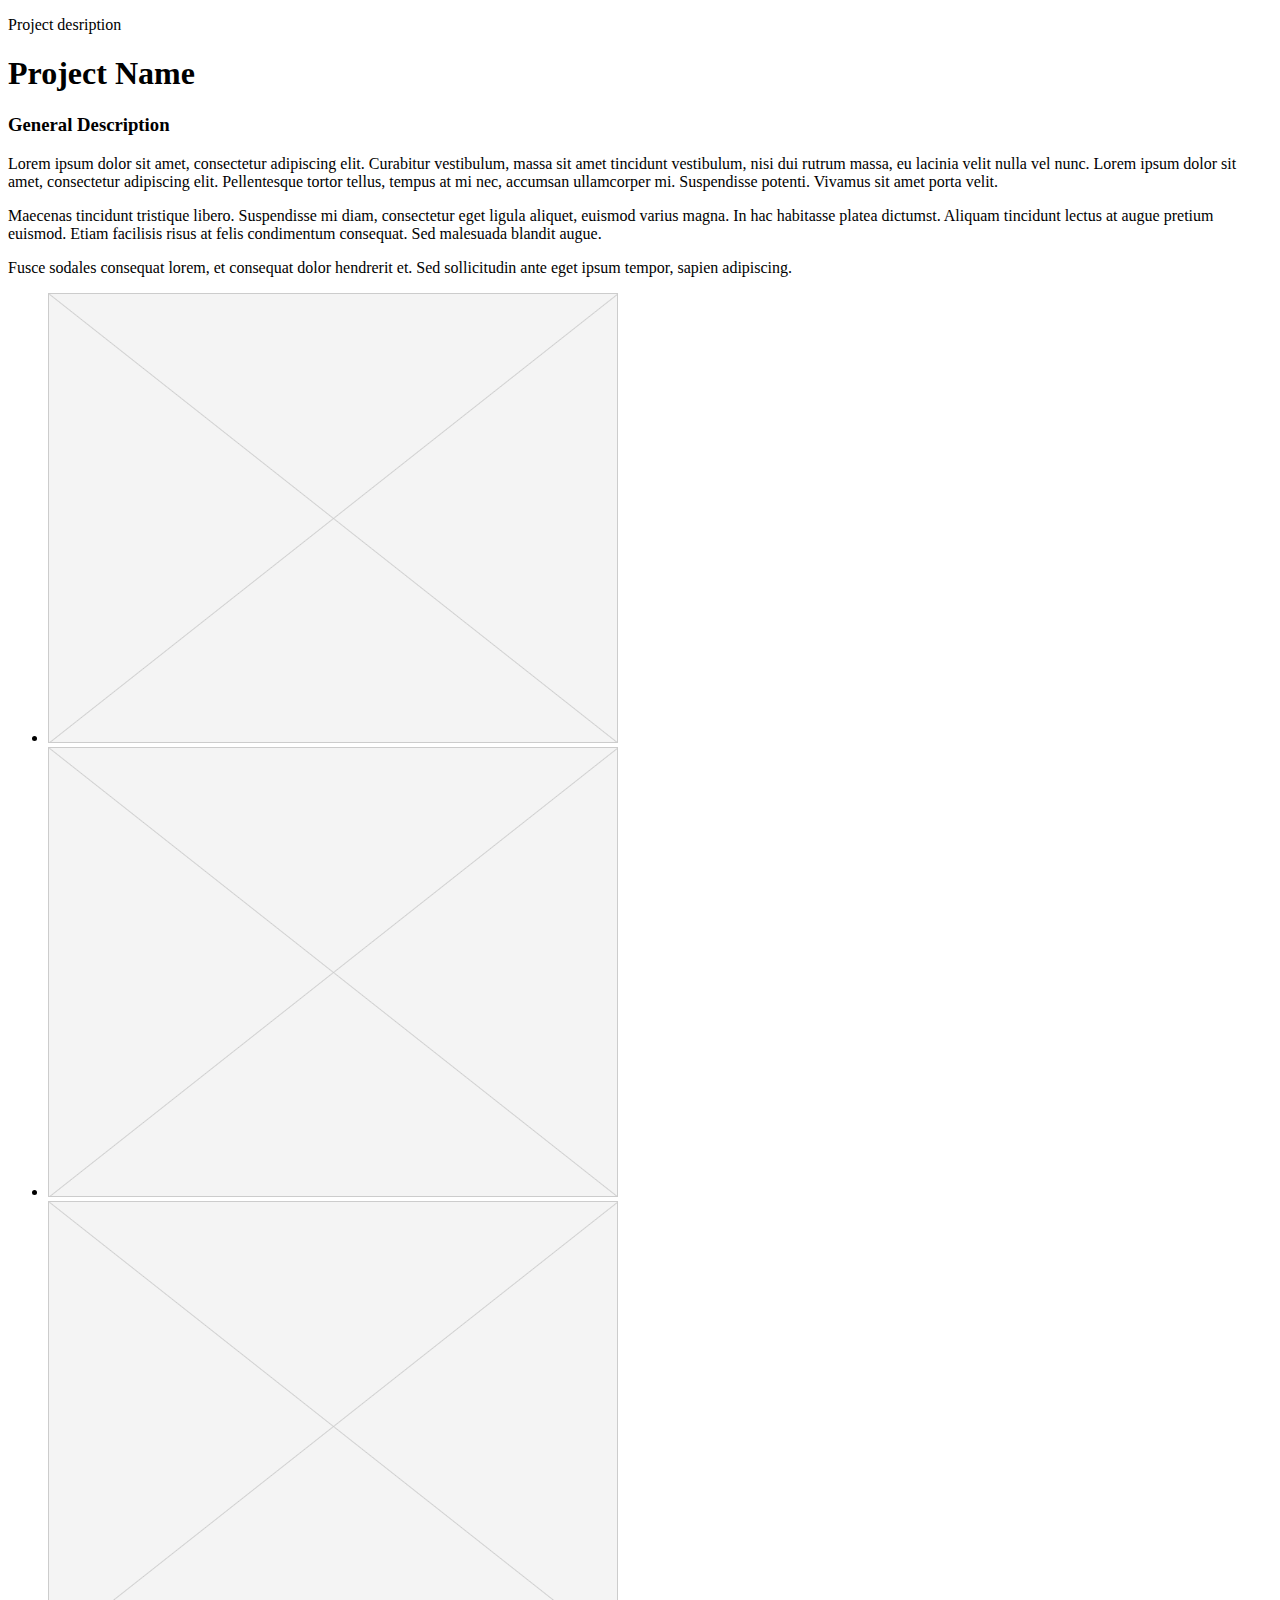
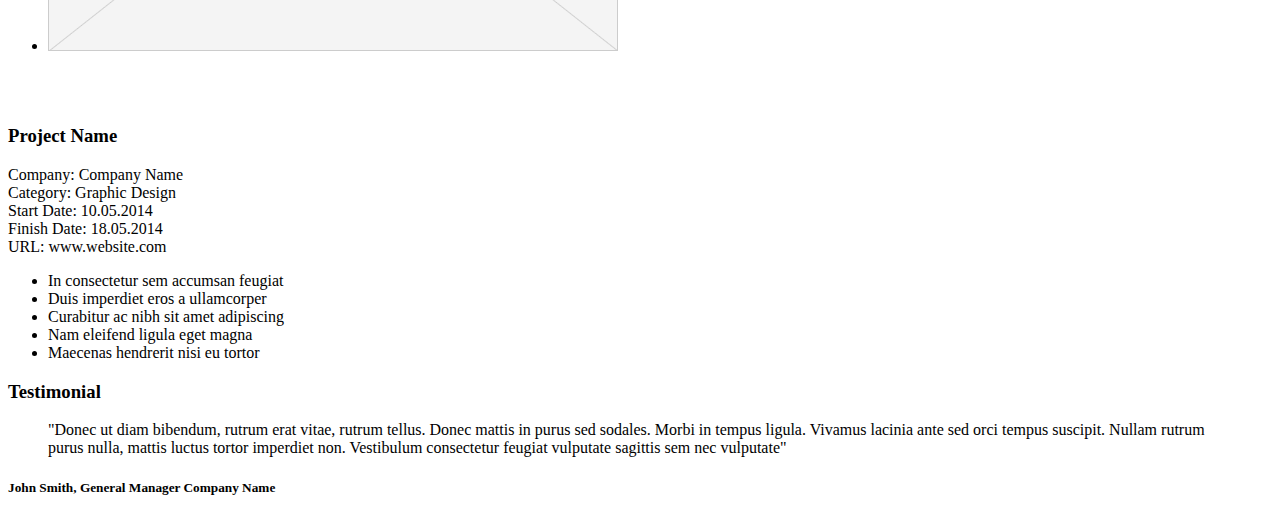
<file: project.html>
<!DOCTYPE html>
<html>
<head>

	<meta charset="utf-8">
    <meta name="viewport" content="width=device-width, initial-scale=1, maximum-scale=1, user-scalable=0"/> 
	<meta http-equiv="X-UA-Compatible" content="IE=edge,chrome=1,requiresActiveX=true">
	
	<title> Poject </title>
	
</head>
<body>

    <div id="project-wrap">
                        
        <div class="row">
        	<div class="span12 text-center">
            	
                <div class="headline">
                
                	<p><span>Project desription</span></p>
                    <h1>Project Name</h1>
                    
                </div><!-- end .headline -->
                
            </div><!-- end .span12 -->
        </div><!-- end .row -->
        
        <div class="row">
            <div class="span6">
            	
                <h3 class="text-uppercase">General Description</h3>
                
                <p>Lorem ipsum dolor sit amet, consectetur adipiscing elit. Curabitur vestibulum, massa sit amet tincidunt 
                vestibulum, nisi dui rutrum massa, eu lacinia velit nulla vel nunc. Lorem ipsum dolor sit amet, consectetur 
                adipiscing elit. Pellentesque tortor tellus, tempus at mi nec, accumsan ullamcorper mi. Suspendisse potenti. 
                Vivamus sit amet porta velit.</p>
                
                <p>Maecenas tincidunt tristique libero. Suspendisse mi diam, consectetur eget ligula aliquet, euismod varius 
                magna. In hac habitasse platea dictumst. Aliquam tincidunt lectus at augue pretium euismod. Etiam facilisis 
                risus at felis condimentum consequat. Sed malesuada blandit augue.</p>
                
                <p>Fusce sodales consequat lorem, et consequat dolor hendrerit et. Sed sollicitudin ante eget ipsum tempor, 
                sapien adipiscing.</p>
                
            </div><!-- end .span6 -->
            <div class="span6">
            	
                <div class="portfolio-slider">
                	
                    <ul class="slides">
                    	<li>
                        	<img src="_content/portfolio/570x450-1.png" alt="">
                        </li>
                        <li>
                        	<img src="_content/portfolio/570x450-2.png" alt="">
                        </li>
                        <li>
                        	<img src="_content/portfolio/570x450-3.png" alt="">
                        </li>
                    </ul>
                    
                </div><!-- end .portfolio-slider -->
                
            </div><!-- end .span6 -->
        </div><!-- end .row -->
        
        <br><br>
        
        <div class="row">
        	<div class="span7">
            
            	<h3 class="text-uppercase">Project Name</h3>
            
            	<div class="row">            
                    <div class="span3">
                        
                        <p>
                            Company: Company Name<br>
                            Category: Graphic Design<br>
                            Start Date: 10.05.2014<br>
                            Finish Date: 18.05.2014<br>
                            URL: www.website.com <br>
                        </p>
                        
                    </div><!-- end .span3 -->
                    <div class="span4">
                        
                        <ul class="fill-circle">
                            <li>In consectetur sem accumsan feugiat</li>
                            <li>Duis imperdiet eros a ullamcorper</li>
                            <li>Curabitur ac nibh sit amet adipiscing</li>
                            <li>Nam eleifend ligula eget magna</li>
                            <li>Maecenas hendrerit nisi eu tortor</li>
                        </ul>
                        
                    </div><!-- end .span4 -->
            	</div><!-- end .row -->
                
            </div><!-- end .span7 -->
            <div class="span5">
            	
                <h3 class="text-uppercase">Testimonial</h3>
                
                <div class="testimonial">
                	
                    <blockquote>
                    	<p>&quot;Donec ut diam bibendum, rutrum erat vitae, rutrum tellus. Donec mattis in purus sed sodales. 
                        Morbi in tempus ligula. Vivamus lacinia ante sed orci tempus suscipit. Nullam rutrum purus nulla, mattis 
                        luctus tortor imperdiet non. Vestibulum consectetur feugiat vulputate sagittis sem nec vulputate&quot;</p>
                    </blockquote>
                    
                    <h5>John Smith, General Manager Company Name
                    
                </div><!-- end .testimonial -->
                
            </div><!-- end .span5 -->
        </div><!-- end .row -->
        
    </div><!-- end #project-wrap -->
    
</body>
</html>
</file>
<file: _layout/css/grid.css>
/**
 * Name: grid.css
 * Version: 1.0.0
 *	
 *	-
 *
 *	T.O.C
 *	
 *	#Base Grid
 *  #Large Display
 *	#Tablet (Portrait)
 *  #Mobile (Portrait and landscape)
 *  #Align
 *	#Responsive Images and embeds
 *	#Clearing
 *  #ResponsiveFormInputs
 */
 

/* ==========================================================================
   #Base Grid
   ========================================================================== */

	.row { 
		position: relative; 
		width: 940px; 
		margin: 0 auto;
	}
	
	.row .row { 
		width: auto; 
		margin: 0;
	 }

 	.span1, 
	.span2, 
	.span3, 
	.span4, 
	.span5, 
	.span6, 
	.span7, 
	.span8, 
	.span9, 
	.span10, 
	.span11, 
	.span12 { float: left; }

	.span1 { 
		width: 60px;  
		margin-left: 20px; 
	}
	
	.span2 { 
		width: 140px; 
		margin-left: 20px; 
	}
	
	.span3 { 
		width: 220px; 
		margin-left: 20px; 
	}
	
	.span4 { 
		width: 300px;
		margin-left: 20px; 
	}
	
	.span5 { 
		width: 380px; 
		margin-left: 20px; 
	}
	
	.span6 { 
		width: 460px; 
		margin-left: 20px; 
	}
	
	.span7 { 
		width: 540px; 
		margin-left: 20px; 
	}
	
	.span8 { 
		width: 620px; 
		margin-left: 20px; 
	}
	
	.span9 { 
		width: 700px; 
		margin-left: 20px; 
	}
	
	.span10 { 
		width: 780px; 
		margin-left: 20px; 
	}
	
	.span11 { 
		width: 860px; 
		margin-left: 20px; 
	}
	
	.span12 { 
		width: 940px; 
		margin-left: 20px; 
	}
	
	.span1:first-child, 
	.span2:first-child, 
	.span3:first-child, 
	.span4:first-child, 
	.span5:first-child, 
	.span6:first-child, 
	.span7:first-child, 
	.span8:first-child, 
	.span9:first-child, 
	.span10:first-child, 
	.span11:first-child, 
	.span12:first-child { margin-left: 0; }
 
	.visible-phone { display: none !important; }
	.visible-tablet { display: none !important; }
	.hidden-desktop { display: none !important; }
	.visible-desktop { display: inherit !important; } 

/* ==========================================================================
   #Large Display
   ========================================================================== */

	@media (min-width: 1400px) {
	
		.row { width: 1170px; }
	
		.span1 { 
			width: 70px;  
			margin-left: 30px; 
		}
		
		.span2 { 
			width: 170px; 
			margin-left: 30px; 
		}
		
		.span3 { 
			width: 270px; 
			margin-left: 30px; 
		}
		
		.span4 { 
			width: 370px; 
			margin-left: 30px; 
		}
		
		.span5 { 
			width: 470px; 
			margin-left: 30px; 
		}
		
		.span6 { 
			width: 570px; 
			margin-left: 30px; 
		}
		
		.span7 { 
			width: 670px; 
			margin-left: 30px; 
		}
		
		.span8 { 
			width: 770px; 
			margin-left: 30px; 
		}
		
		.span9 { 
			width: 870px; 
			margin-left: 30px; 
		}
		
		.span10 { 
			width: 970px;
			margin-left: 30px;
		}
		
		.span11 { 
			width: 1070px; 
			margin-left: 30px; 
		}
		
		.span12 { 
			width: 1170px;
			margin-left: 30px; 
		}
		
	}
 
/* ==========================================================================
   #Tablet (Portrait)
   ========================================================================== */

	@media (min-width: 768px) and (max-width: 979px) {
		
		.row { width: 705px; }
	
		.span1 { 
			width: 45px;  
			margin-left: 15px; 
		}
		
		.span2 { 
			width: 105px; 
			margin-left: 15px; 
		}
		
		.span3 { 
			width: 165px; 
			margin-left: 15px; 
		}
		
		.span4 { 
			width: 225px; 
			margin-left: 15px; 
		}
		
		.span5 { 
			width: 285px; 
			margin-left: 15px; 
		}
		
		.span6 { 
			width: 345px; 
			margin-left: 15px; 
		}
		
		.span7 { 
			width: 405px; 
			margin-left: 15px; 
		}
		
		.span8 { 
			width: 465px; 
			margin-left: 15px; 
		}
		
		.span9 { 
			width: 525px; 
			margin-left: 15px; 
		}
		
		.span10 { 
			width: 585px;
			margin-left: 15px; 
		}
		
		.span11 { 
			width: 645px; 
			margin-left: 15px; 
		}
		
		.span12 { 
			width: 705px;
			margin-left: 15px; 
		}
		
		.hidden-desktop { display: inherit !important; } 
		.visible-desktop { display: none !important; }
		.visible-tablet { display: inherit !important; } 
		.hidden-tablet { display: none !important; }
		
	}

/* ==========================================================================
   #Mobile (Portrait and Landscape )
   ========================================================================== */

	@media (max-width: 767px) {
		
		.row { width: auto; }
		
		.span1,
		.span2,
		.span3,
		.span4,
		.span5,
		.span6,
		.span7,
		.span8,
		.span9,
		.span10,
		.span11,
		.span12 { 
			float: none;
			display: block;
			width: 100%;
			-webkit-box-sizing: border-box;
			   -moz-box-sizing: border-box;
					box-sizing: border-box;
			margin-left: 0;
		}
		
		.hidden-desktop { display: inherit !important; }
		.visible-desktop { display: none !important; }
		.visible-phone { display: inherit !important; }
		.hidden-phone { display: none !important; }
		
	}
	
/* ==========================================================================
   #Align
   ========================================================================== */

	.float-left { float: left; }
	.float-right { float: right; }

/* ==========================================================================
   #Responsive Images and Embeds
   ========================================================================== */

	.responsive-img { 
		max-width: 100%; 
		height: auto; 
	}
	
	/**
 	 * 1. 16/9 ratio
 	 */
	 
	.responsive-embed {
		position: relative;
		overflow: hidden;
		height: 0;
		padding: 0;
		padding-bottom: 56.25%; /* 1 */	
		margin-bottom: 20px;
	}

	.responsive-embed iframe,
	.responsive-embed object,
	.responsive-embed embed {
		position: absolute;
		top: 0;
		left: 0;
		width: 100%;
		height: 100%;
	}

/* ==========================================================================
   #Clearing
   ========================================================================== */

	/**
 	 * Automatically Clear Fix rows
 	 */
	 
	.row:after {
		visibility: hidden;
		display: block;
		font-size: 0;
		content: " ";
		clear: both;
		height: 0;
	}

	/**
 	 * Clear Fix hack
	 * Usage:  add  class="fixed"  to div's that have floated elements in them
 	 */
	 
	.fixed:after {
		visibility: hidden;
		display: block;
		font-size: 0;
		content: " ";
		clear: both;
		height: 0;
	}
	
	/**
 	 * Clear content
	 * Usage:  <br class="clear"> 
 	 */	
	 
	.clear {
      clear: both;
      display: block;
      overflow: hidden;
      visibility: hidden;
      width: 0;
      height: 0;
	} 
	
/* ==========================================================================
   #ResponsiveFormInputs
   ========================================================================== */
	
	/**
	 * 1. Reset float inherited from .span*	
 	 * 2. Reset margin-left inherited from .span*
 	 */
	 
	input.span1,
	textarea.span1,
	select.span1,
	input.span2,
	textarea.span2,
	select.span2,
	input.span3,
	textarea.span3,
	select.span3,
	input.span4,
	textarea.span4,
	select.span4,
	input.span5,
	textarea.span5,
	select.span5,
	input.span6,
	textarea.span6,
	select.span6,
	input.span7,
	textarea.span7,
	select.span7,
	input.span8,
	textarea.span8,
	select.span8,
	input.span9,
	textarea.span9,
	select.span9,
	input.span10,
	textarea.span10,
	select.span10,
	input.span11,
	textarea.span11,
	select.span11,
	input.span12,
	textarea.span12,
	select.span12 {
		float: none; 	/* 1 */
		margin-left: 0; /* 2 */
	}
</file>
<file: _layout/css/elements.css>
/**
 * Name: elements.css
 * Version: 1.0.0
 *	
 *	-
 *
 *	T.O.C
 *	
 *	#Accordions
 *  #Alerts
 *  #Back to top
 *	#Buttons
 *	#Callout Boxes
 *	#Custom Lists
 *	#Dividers
 *	#Google Maps
 *  #Headlines
 *	#Icon Boxes
 *	#Milestones
 *	#Our Process
 *  #Page Loader
 *	#Parallax
 *	#Pie charts
 *	#Pricing Tables
 *	#ProgressBars
 *	#SocialMedia
 *	#Styled Tables
 *	#Tabs
 *	#Testimonials
 */

/* ==========================================================================
   #Accordions
   ========================================================================== */

	/* Accordeon & Toggles*/
	
	.accordion,
	.toggle { margin-bottom: 30px; }

	.accordion-item,
	.toggle-item { margin-bottom: 10px; }

	.accordion-item-toggle,
	.toggle-item-toggle {
		position: relative;
		display: block;
		padding: 10px 20px;
		border: 1px solid #252525;
		color: #5f5f5f;
	}
	
	a.accordion-item-toggle,
	a.toggle-item-toggle { color: #5f5f5f; }
	
	.accordion-item-toggle:after,
	.toggle-item-toggle:after {
		position: absolute;
		top: 10px;
		right: 15px;
		font-size: 18px;
		content: "+";
	}
	
	.accordion-item-toggle.active:after,
	.toggle-item-toggle.active:after { content: "-"; }
	
	.accordion-item-toggle:hover,
	.accordion-item-toggle.active,
	.toggle-item-toggle:hover,
	.toggle-item-toggle.active { text-decoration: none; }
	
	.accordion-item-content,
	.toggle-item-content { 
		padding: 15px 20px; 
		display: none; 
	}
	
	/*
	 * 1. Clearfix hack 
	 */
	.accordion-item-content:after,
	.toggle-item-content:after { /* 1 */
		visibility: hidden;
		display: block;
		font-size: 0;
		content: " ";
		clear: both;
		height: 0;
	}
	
	@media (max-width: 767px) {
 
	}

/* ==========================================================================
   #Alerts
   ========================================================================== */

	.alert {
		padding: 13px 15px;
		border: 1px solid #d1d1d1;
		border-radius: 3px;
		-webkit-box-shadow: 0 1px 2px 0 rgba(0, 0, 0, 0.1);
		        box-shadow: 0 1px 2px 0 rgba(0, 0, 0, 0.1);
		margin-bottom: 30px;
		background-color: #f8f8f8;
	}
	
	.alert i {
		position: relative;
		top: 1px;
		margin-right: 7px;
		font-size: 16px;
	}
	
	.alert.info {
		border: 1px solid #86cde3;
		background-color: #cce9f2;
		color: #3194b1;
	}
	
	.alert.success {
		border: 1px solid #b3cda1;
		background-color: #d8f1c6;
		color: #749958;
	}
	
	.alert.error {
		border: 1px solid #e1a1a1;
		background-color: #f9d9d9;
		color: #b55454;
	}
	
	.alert.warning {
		border: 1px solid #d1c9ae;
		background-color: #fbf4dd;
		color: #978c68;
	} 

/* ==========================================================================
   #Back to top
   ========================================================================== */

	#back-to-top {
		position: fixed;
		z-index: 10;
		right: -40px;
		bottom: 20px;
		width: 40px;
		height: 40px;
		border: 1px solid #252525;
		background-color: #747474;
		color: #fafafa;
		font-size: 30px;
		line-height: 40px;			
		text-align: center;
		text-decoration: none;
		opacity: 0.5;
		cursor: pointer;
		-webkit-transition: all 0.4s ease 0s;
			 -o-transition: all 0.4s ease 0s;
				transition: all 0.4s ease 0s;
	}
	
	#back-to-top i {
		font-size: 22px;
		line-height: 40px;
		font-weight: normal;
		vertical-align: top;
		-webkit-transition: all 0.4s ease 0s;
			 -o-transition: all 0.4s ease 0s;
				transition: all 0.4s ease 0s;
	}
	
	#back-to-top:hover {
		background-color: rgba(0, 0, 0, 0.7);
	}
	
	#back-to-top:hover i {
		color: #fff;
	}
	
	#back-to-top.visible {
		right: 40px;
	}
	
	#back-to-top.gone {
		right: -40px;
	}

/* ==========================================================================
   #Buttons
   ========================================================================== */

	.btn { 
		display: inline-block; 
		padding: 10px 15px; 
		border: 1px solid #252525;
		margin: 0 5px 20px 0;
		background-color: #fff;
		line-height: 18px;
		vertical-align: middle;
		text-decoration: none !important;
		cursor: pointer;
		-webkit-transition: all 0.3s;
			 -o-transition: all 0.3s;
				transition: all 0.3s;	
	}
	
	a.btn { color: #252525; }
	
	.btn:focus { outline: none; }
	
	.btn-large {
		padding: 12px 24px;
		font-size: 18px;
	}
	
	.btn i,
	.btn-large i { 
		float: left; 
		margin: 2px 8px 0 -4px;
		font-size: 14px; 
		line-height: 14px; 
	}
	
	.btn:hover { 
		background-color: #7a7a7a;
		color: #fff;
	}

	/* Buton Colors */
	
	.btn-black {
		border: 1px solid #464646;
		background-color: #464646;
		color: #fff;
	}
	
	a.btn-black { color: #fff; }
	.btn-black:hover { background: #535353; }
	
	.btn-blue {
		border: 1px solid #1f70ad;
		background-color: #2778c8;
		color: #fff;
	}
	
	a.btn-blue { color: #fff; }
	.btn-blue:hover { background: #287fc8; }

	.btn-red {
		border: 1px solid #b23730;
		background-color: #c74039;
		color: #fff;
	}
	
	a.btn-red { color: #fff; }
	.btn-red:hover { background: #ce4640; }

	.btn-green {
		border: 1px solid #819633;
		background-color: #8da046;
		color: #fff;
	}
	
	a.btn-green{ color: #fff; }
	.btn-green:hover { background: #93a749; }
	
/* ==========================================================================
   #Callout Boxes
   ========================================================================== */

	.callout-box {
		padding: 30px 20px;
		margin-bottom: 30px;
		background-color: #333;
		color: #fff;
	}
	
	/**
 	 * Callout box with one background image
 	 *
	 * 1. background-image must be supplied using inline css as it is different for every .callout-box
	 *
	 */
	 
	.callout-box.bg-img {
		background-repeat: no-repeat; /* 1 */ 
		background-position: center center;
		-webkit-background-size: cover;
				background-size: cover;
		color: #fff;
	}
	
	/**
 	 * Callout box with repeating background image
 	 *
	 * 1. background-image must be supplied using inline css as it is different for every .callout-box
	 *
	 */
	 
	.callout-box.bg-pattern {
		background: repeat top left; /* 1 */	
		color: #fff;
	}
	
	.callout-box.bordered {
		border: 1px solid #efefef;
		background-color: #f5f5f5;
	}
	
	/**
 	 * Callout box grid system
 	 *
	 * 1. overwriting inherited .row width to 100% in order to make it fluid
	 *
	 */
	
	.callout-box .row { 
		width: 100%; /* 1 */ 
	}
	
	.callout-box .span1,
	.callout-box .span2,
	.callout-box .span3,
	.callout-box .span4,
	.callout-box .span5,
	.callout-box .span6,
	.callout-box .span7,
	.callout-box .span8,
	.callout-box .span9,
	.callout-box .span10,
	.callout-box .span11,
	.callout-box .span12 {
		-webkit-box-sizing: border-box;
		   -moz-box-sizing: border-box;
				box-sizing: border-box;
		padding: 0 10px;
		margin: 0;	
	}
	
	.callout-box .span12 { width: 100%; }
	.callout-box .span11 { width: 91.6666666667%; }
	.callout-box .span10 { width: 83.3333333333%; }
	.callout-box  .span9 { width: 75%; }
	.callout-box  .span8 { width: 66.6666666667%; }
	.callout-box  .span7 { width: 58.3333333333%; }
	.callout-box  .span6 { width: 50%; }
	.callout-box  .span5 { width: 41.6666666667%; }
	.callout-box  .span4 { width: 33.3333333333%; }
	.callout-box  .span3 { width: 25%; }
	.callout-box  .span2 { width: 16.66666666666667%; }
	.callout-box  .span1 { width: 8.333333333333333%; }
  
	@media (max-width: 767px) {
	
		.callout-box .span1,
		.callout-box .span2,
		.callout-box .span3,
		.callout-box .span4,
		.callout-box .span5,
		.callout-box .span6,
		.callout-box .span7,
		.callout-box .span8,
		.callout-box .span9,
		.callout-box .span10,
		.callout-box .span11,
		.callout-box .span12 { width: 100%; }
	  
	}

/* ==========================================================================
   #Custom Lists
   ========================================================================== */

	/**
 	 * Custom lists
 	 *
	 * 1. unstyled list
	 * 2. list with squares for bullets
	 * 3. list with discs for bullets
	 *
	 */
	 
	ul.unstyled { list-style-type: none; } /* 1 */
	ul.square { list-style-type: square; } /* 2 */
	ul.circle { list-style-type: circle; } /* 3 */
	
	/**
 	 * FontAwesome lists
 	 *
	 * 1. Check list
	 * 2. Plus list
	 * 3. Pin list
	 * 4. Fill circle list
	 *
	 */
	 
	ul.check,								/* 1 */
	ul.plus,								/* 2 */
	ul.pin,									/* 3 */
	ul.fill-circle { list-style: none; }	/* 4 */
	
	ul.check li:before,
	ul.plus li:before,
	ul.pin li:before,
	ul.fill-circle li:before { 
		position: relative;
		top: -2px;
		width: auto;
		height: auto;
		margin-right: 8px;
		font-family: 'FontAwesome';
		font-size: 10px;
		font-style: normal;
	}
	
	ul.fill-circle li:before { font-size: 7px; }
	
	ul.check li:before { content: ""; }
	ul.plus li:before { content: ""; }
	ul.pin li:before { content: ""; }
	ul.fill-circle li:before { content: ""; }	
	
/* ==========================================================================
   #Dividers
   ========================================================================== */

	.divider { margin: 30px 0; }
	
	.divider.single-line { border-top: 1px solid #e2e2e2; }
	
	.divider.double-line { border-top: 4px double #e2e2e2; }
	
	.divider.single-dotted {
		 height: 1px;
		 background: url(../images/bg-single-dotted.gif) repeat-x top left ;  
	}
	
	.divider.double-dotted { 
		height: 4px;
		background: url(../images/bg-double-dotted.gif) repeat-x top left; 
	}	

/* ==========================================================================
   #Google Maps
   ========================================================================== */

	.google-map { 
		min-height: 200px;
	}
	
	.map { 
		width: 100%; 
		min-height: 400px; 
		margin-bottom: 30px; 
	}	

/* ==========================================================================
   #Headlines
   ========================================================================== */

	.headline {
		position: relative;
		display: inline-block;
		border: 1px solid #252525;
		margin-bottom: 120px;
		color: #252525;
		font: 12px 'PT Sans', sans-serif;
		line-height: 20px;
		text-align: center; 
	}
	
	.headline h1 {
		padding: 10px 15px;	
		margin-bottom: 0;
		text-transform: uppercase;
		line-height: 53px;
	}
	
	.headline h2 {
		padding: 30px 40px;	
		margin-bottom: 0;
		text-transform: uppercase;
		line-height: 24px;
	}
	
	.headline p {
		position: absolute;
		top: -10px;
		right: 0;
		left: 0;
		letter-spacing: 1px;
 		text-transform: uppercase;
	}
	
	.headline p span {
		padding: 0 10px;
		background-color: #fff; 
	}
	
	

/* ==========================================================================
   #Icon Boxes
   ========================================================================== */

/* Icon Box 1
   ========================================================================== */
   
	.icon-box-1 { 
		position: relative; 
		margin-bottom: 30px; 
	}
		
	.icon-box-1 > i { 
		float: left;
		display: block;
		width: 85px;
		height: 85px;
		background-color: #252525;
		color: #fff;
		font-size: 32px; 
		line-height: 85px;
		text-align: center; 
	} 
	
	.icon-box-1 > img { 
		float: left; 
		display: block; 
	} 
	
	.icon-box-1 h3 { margin-bottom: 0; }
	
	.icon-box-1 .icon-box-content { margin-left: 110px; }

/* Icon Box 2
   ========================================================================== */
   
	.icon-box-2 { 
		position: relative; 
		margin-bottom: 30px; 
	}
		
	.icon-box-2 > i { 
		display: block;
		margin-bottom: 10px; 
		color: #666e74; 
		font-size: 48px;
	}
	
	.icon-box-2 > img {
		margin-bottom:10px;
	}
	
	.icon-box-2 .icon-box-content { }	

/* Icon Box 3
   ========================================================================== */
   
	.icon-box-3 { 
		position: relative; 
		margin-bottom: 30px; 
	}	
	
	.icon-box-3 > i { 
		float: left;
		margin-right: 10px;		 
		font-size: 32px; 
	} 
	
	.icon-box-3 > img { 
		float: left; 
		margin-right: 10px; 
	} 
	
	.icon-box-3 .icon-box-content { }

/* Icon Box 4
   ========================================================================== */
   
	.icon-box-4 { 
		position: relative; 
		margin: 30px 0; 
	}	
	
	/**
	 * 1. Android Browser 2.3 does not support % value for border-radius
	 * 2. Stop bg color from leaking outside the border	
	 */
	
	.icon-box-4 > i {
		position: absolute;	 
		z-index: 20; 
		left: 50%; 
		width: 60px; 
		height: 60px;
		border: 1px solid #969696;
		border-radius: 30px; /* 1 */
		-webkit-border-radius: 50%;
				border-radius: 50%;
		margin-top: -30px; 
		margin-left: -30px; 			
		background-color: #e1e1e1;
		background-clip: padding-box; /* 2 */		
		color: #444444;
		font-size: 32px;
		line-height: 60px;
		text-align: center; 
	}
	 
	.icon-box-4 .icon-box-content { 
		position: relative;
		z-index: 10;
		padding: 55px 40px 40px;
		border: 1px solid #e0e0e0; 
		-webkit-border-radius: 50%;
				border-radius: 3px; 
		margin-top: 16px;
		background-color: #f4f4f4;
		text-align: center; 
	}

/* Icon Box 5
   ========================================================================== */
   
	.icon-box-5 { 
		position: relative; 
		margin-bottom: 30px; 
	}	
		
	.icon-box-5 > i { 
		position: absolute;
		z-index: 20; 
		top: 50%;
		left: 0; 
		width: 60px; 
		height: 60px;
		border: 1px solid #969696;
		border-radius: 30px;
		-webkit-border-radius: 50%;
				border-radius: 50%;
		margin-top: -30px; 
		background-color: #e1e1e1;
		background-clip: padding-box; 
		color: #444444;
		font-size: 32px;
		line-height: 60px;
		text-align: center;  
	} 
	
	.icon-box-5 .icon-box-content { 
		position: relative;
		z-index: 10;
		padding: 40px 40px 40px 55px;
		border: 1px solid #e0e0e0; 
		-webkit-border-radius: 3px;
				border-radius: 3px;
		margin-left: 30px;	
		background-color: #f4f4f4;
		text-align: center; 
	}					

/* ==========================================================================
   #Milestones
   ========================================================================== */

	.milestone {
		position: relative;
		margin-bottom: 30px;
	}
	
	/*
	 * 1. Clearfix hack 
	 */
	.milestone:after { /* 1 */
		visibility: hidden;
		display: block;
		font-size: 0;
		content: " ";
		clear: both;
		height: 0;
	}
	
	.milestone i {
		float: left;
		z-index: 20;
		margin-right: 10px;
		font-size: 32px;
	}
	
	.milestone .milestone-content {
		float: left;
		z-index: 10;
		font-size: 26px;
		line-height: 32px;
	}
	
	.milestone .milestone-description { 
		font-size: 16px;
		line-height: 21px; 
	}

/* ==========================================================================
   #Our Process
   ========================================================================== */

	.process-builder { margin-bottom: 30px; }
		
	.process-builder ul:before {
		position: absolute;
		top: 90px;
		left: 85px;
		display: block;
		width: 75%;
		height: 0;
		border-bottom: 1px dashed #252525;
		content: "";
	}
	.process-builder ul { list-style: none; }
	
	.process-builder ul li { 
		float: left;
		width: 25%; 
		text-align: center;  
	}
	
	.process-builder ul li i { 
		font-size: 70px; 
		line-height: 140px; 
		-webkit-transition: color 0.5s; 
			 -o-transition: color 0.5s; 
				transition: color 0.5s; 
	}
	
	.process-builder ul li span { 
		position: relative; 
		display: inline-block;
		overflow: hidden;  
		width: 140px; 
		height: 140px;
		border: 1px solid #252525;
		margin-bottom: 20px; 
		background-color: #fff;
		background-clip: padding-box;
		-webkit-transition: background-color 0.5s;
		     -o-transition: background-color 0.5s; 
				transition: background-color 0.5s; 
	}
	
	.process-builder ul li:hover span { background-color: #252525; }
	
	.process-builder ul li:hover i { color: #fff; }
		
	.process-builder.three-items ul li { width: 33.3333333333%; }
	.process-builder.four-items ul li { width: 25%; }
	.process-builder.five-items ul li { width: 20%; }

	@media (min-width: 768px) and (max-width: 979px) {
	
		.process-builder ul:before {
			top: 70px;
			left: 70px; 
		}
		
		.process-builder ul li i { 
			font-size: 60px; 
			line-height: 100px; 
		}
		
		.process-builder ul li span { 
			width: 100px; 
			height: 100px; 
		}
	
	}
	@media (max-width: 767px) {
	
		.process-builder ul li { 
			float: none; 
			width: auto; 
		}
		.process-builder ul:before {
			border-bottom: none;
		}
		
		.process-builder.three-items ul li,
		.process-builder.four-items ul li,
		.process-builder.five-items ul li { width: auto; }
	  
	}
	
/* ==========================================================================
   #Page Loader
   ========================================================================== */

	#pageloader {
		position: fixed;
		z-index: 999999;
		width: 100%;
		height: 100%;
		background-color: #fff;
	}
	
	.loader-img {
		position: absolute;
		top: 50%;
		left: 50%;
		margin: -64px 0 0 -64px;
		text-align: center;
	}
	
/* ==========================================================================
   #Parallax
   ========================================================================== */

	.parallax {
		position: relative;
		overflow: hidden;
		margin-bottom: 30px;
		background-attachment: scroll;
		background-repeat: no-repeat;
		background-position: 50% 0;
		-webkit-background-size: cover;
				background-size: cover;		
	}
	
	.parallax.parallax-enabled { background-attachment: fixed !important; }
	
	/*
	 * 1. Overwite element color when in parallax
	 */
	
	.parallax { color :#fff; } /* 1 */
	
	.parallax h1, 
	.parallax h2, 
	.parallax h3, 
	.parallax h4, 
	.parallax h5, 
	.parallax h6,
	.parallax a.accordion-item-toggle,
	.parallax a.toggle-item-toggle,
	.parallax .tabs-container .tabs-menu li a,
	.parallax .vertical-tabs-container .tabs-menu li a { color: #fff; }
	
	.parallax .headline,
	.parallax .pricing-table,
	.parallax .table-bordered,
	.parallax .tabs-container .tabs-menu li a,
	.parallax .tabs-container .tabs,
	.parallax .vertical-tabs-container,
	.parallax .testimonial blockquote { border-color: #fff; }
	
	.parallax .tabs-container .tabs-menu li a,
	.parallax .vertical-tabs-container,
	.parallax .vertical-tabs-container .tabs,
	.parallax .vertical-tabs-container .tabs-menu li a { background-color: transparent; }
	
	.parallax .table-bordered td,
	.parallax .tabs-container .tabs-menu li:first-child a { border-left-color: #fff; }
	
	.parallax .table-bordered th:first-child { border-left: 1px solid #fff; }
	
	.parallax table th, 
	.parallax table td { border-top-color: #fff; }
	
	.parallax .pricing-table:hover { background-color: rgba(0, 0, 0, 0.5); }
	
	.parallax abbr[title],
	.parallax .process-builder ul:before { border-bottom-color: #fff; }
	
	.parallax .accordion-item-toggle,
	.parallax .toggle-item-toggle { border-color: #fff; }
	
	.process-builder ul li i { color: #252525; }	
	
	.parallax .vertical-tabs-container .tabs-menu { border-right-color: #fff; }
	
	.parallax .vertical-tabs-container .tabs-menu li a {  
		border-bottom-color: #fff;
		border-right-color: #fff;	
	}
	.parallax .tabs-container .tabs-menu { border-bottom-color: #fff; }
	
	/*
	 * 1. added this because adding position: relative; to .parallax breaks parallax backgrounds in chrome
	 * 2. Parallax texture overlay
	 * 3. should be used to wrap parallax content if you are using a Parallax texture overlay
	 *
	 */
	
	.parallax-content { 	/* 1 */
		position: relative;
		z-index: 1;	
	}
	
	.parallax-overlay { /* 2 */
		position: absolute;
		z-index: 2;
		top: 0;
		right: 0;
		bottom: 0;
		left: 0;
		background-attachment: scroll;
		background-repeat: repeat;
		background-position: 0 0;
	}
	
	.parallax-content-inner { /* 3 */
		position: relative;
		z-index: 3;
	}
	
	.parallax.full-screen { margin-bottom: 0; }
	
	.parallax.full-screen .parallax-content-inner {
		position: absolute;
		top: 50%;
		right: 0;
		left: 0;
		margin-top: -65px;
	}
	
	.parallax.full-screen .headline { border-bottom: none; }
	
	.parallax.full-screen .headline:before,
	.parallax.full-screen .headline:after {
		position: absolute;
		bottom: 0;
		border-bottom: 1px solid #fff;
		width: 75px;
		content: "";
	}
	
	.parallax.full-screen .headline:before { left: 0; }
	.parallax.full-screen .headline:after { right: 0; }
	
	.parallax.full-screen .headline h1 {
		padding: 30px 40px 40px 40px;
		font-size: 60px;
		line-height: 53px;
	}
	
	.parallax.full-screen .headline p { 
		top : auto;
		bottom: -30px;
		color: #fff;
		font-size: 18px;
	}
	
	.parallax.full-screen .headline p span { background-color: transparent; }
	
	.parallax.full-screen a {
		position: absolute;
		z-index: 3;
		right: 0;
		bottom: 10%;
		left: 0;
		display: block;
		width: 48px;
		height: 48px;
		border: 1px solid #fff;
		/* border-radius: 50%; */
		margin: 0 auto;
		color: #fff;
		text-align: center;
		text-decoration: none;
	}
	
	.parallax.full-screen a i {
		font-size: 20px;
		line-height: 48px;
	}
	
	.parallax.full-screen a:hover { background-color: rgba(0, 0, 0, 0.5); }
	
	@media (max-width: 767px) {
		
		
		.parallax.full-screen .headline h1 { font-size: 45px; }
		
		.parallax.full-screen .headline:before,
		.parallax.full-screen .headline:after { width: 15px; }
		
		.parallax .tabs-container .tabs-menu li:first-child a { border-top-color: #fff; }
		
		.parallax .tabs-container .tabs-menu li.active a,
		.parallax .vertical-tabs-container .tabs-menu li.active a { border-bottom-color: #fff; }
		
	}
	
	@media (max-width: 480px) {
		
		.parallax tr { border-top-color: #fff; }
		
	}
	
/* ==========================================================================
   #Pie charts
   ========================================================================== */

	.pie-chart {
		position: relative;	
		margin: 0 auto 30px auto;
		text-align: center;
	}
	
	.pie-chart canvas {
		position: absolute;
		z-index: 1;
		top: 0;
		left: 0;
	}
	
	.pie-chart i, 
	.pie-chart .pie-chart-custom-text, 
	.pie-chart .pie-chart-percent {
		position: absolute;
		z-index: 10;
		top: 0;
		left: 0;
		display: block;
		width: 100%;
		text-align: center;
	}
	
	.pie-chart img {
		max-width: 100%;
		vertical-align: middle;
	}
	
	.pie-chart .pie-chart-custom-text { 
		margin-top: 46px;
		font-size: 16px; 
		line-height: 24px;
		text-transform: uppercase;	
	}
	
	.pie-chart .pie-chart-custom-text span { font: 18px 'Oswald', sans-serif; }
	
	.pie-chart .pie-chart-percent {
		font-size: 16px;
		font-weight: 700;
	}
	
	.pie-chart-description {
		display: block;
		font-size: 12px;
		text-align: center;
	}
	
	@media (min-width: 1400px) {
		
		.pie-chart .pie-chart-custom-text { margin-top: 63px; }
		
	}
	
	@media (min-width: 768px) and (max-width: 979px) {
		
		.pie-chart .pie-chart-custom-text { margin-top: 42px; }
		
	}
	
	@media (max-width: 767px) {
		
		.pie-chart .pie-chart-custom-text { margin-top: 58px; }
		
	}
	
/* ==========================================================================
   #Pricing Tables
   ========================================================================== */

	.pricing-table {
		-webkit-box-sizing: border-box;
		   -moz-box-sizing: border-box;
				box-sizing: border-box;
		padding: 20px;
		border: 1px solid #252525;
		margin-bottom: 30px;
		text-align: center;
		-webkit-transition: all 0.3s ease 0s;
			 -o-transition: all 0.3s ease 0s;
				transition: all 0.3s ease 0s;
	}

	.pricing-table-header {	margin-bottom: 20px; }

	.pricing-table-header h1 {
		padding: 10px 0;
		margin-bottom: 0;
		font-size: 40px;
	}
	.pricing-table-header h1 sup {
		font-size: 25px;
		font-weight: 700;
	}

	.pricing-table-header h4 {}
		
	.pricing-table-offer {}
	
	.pricing-table-offer ul { list-style: none; }
	
	.pricing-table-offer ul li { 
		padding: 10px 0;
		border-top: 1px solid #ccc;  
	}
	
	.pricing-table-offer ul li:first-child { border-top: none; }
	
	.pricing-table:hover {
		background-color: #e0e0e0;
		-webkit-transform: scale(1.05); 
		    -ms-transform: scale(1.05);
			 -o-transform: scale(1.05);
				transform: scale(1.05); 
	}
	
	@media (max-width: 767px) {
		
		.pricing-table:hover {
			-webkit-transform: none; 
				-ms-transform: none;
				 -o-transform: none;
					transform: none; 
		}
		
	}

/* ==========================================================================
   #ProgressBars
   ========================================================================== */

	.progress-bar-description {
		position: relative;
		display: block;
		margin-bottom: 15px;
		font: 14px 'PT Sans', sans-serif;
		line-height: 24px;
	}
	
	.progress-bar-description span:after {
		position: absolute;
		bottom: -7px;
		left: 50%;
		width: 0; 
		height: 0; 
		border-top: 7px solid #252525;
		border-right: 5px solid transparent; 
		border-left: 5px solid transparent;
		margin-left: -5px;
		content: "";
		transform: scale(0.9999);
	}
	
	.progress-bar-description span {
		position: absolute;
		top: -0;
		left: 0;
		padding: 0 5px;
		margin-left: -20px;
		background-color: #252525;
		color: #fff;
		font-size: 13px;	
	}
	
	.progress-bar {
		position: relative;
		display: block;
		height: 8px;
		margin-bottom: 15px;
		background-color: #5f5f5f;
	}
	
	.progress-bar .progress-bar-outer {
		position: absolute;
		top: 0;
		left: 0;
		height: 100%;
		background-color: #252525;
	}
	
	.progress-bar .progress-bar-outer .progress-bar-inner {
		position: absolute;
		z-index: 1;
		top: 0;
		left: 0;
		display: block;
		overflow: hidden;
		height: 100%;
		width: 100%;
	}

/* ==========================================================================
   #SocialMedia
   ========================================================================== */

	a.social-icon {
		float: left;
		display: block;
		width: 30px;
		margin-right: 10px;
		margin-bottom: 5px;
		background-color: #252525;
		color: #fff;
		text-align: center;
	}

	a.social-icon:last-child { margin-right: 0; }

	a.social-icon i {
		font-size: 16px;
		line-height: 30px;
	}
	
	a.social-icon:hover { text-decoration: none; }
	
	a.facebook-icon:hover { background-color: #0e59a0 !important; }
	a.twitter-icon:hover { background-color: #0ea4ff !important; }
	a.dribble-icon:hover { background-color: #ea73a0 !important; }
	a.pinterest-icon:hover { background-color: #d73532 !important; }
	a.googleplus-icon:hover { background-color: #282927 !important; }
	a.tumblr-icon:hover { background-color: #586980 !important; }
	a.instagram-icon:hover { background-color: #82685a !important; }
	a.rss-icon:hover { background-color: #f79638 !important; }
	a.linkedin-icon:hover { background-color: #018faf !important; }
	a.skype-icon:hover { background-color: #00b0f6 !important; }
	a.flickr-icon:hover { background-color: #0061db !important; }
	a.vimeo-icon:hover { background-color: #63879c !important; }
	a.github-icon:hover { background-color: #3b3b3b !important; }
	a.youtube-icon:hover { background-color: #cc181e !important; }
	a.windows-icon:hover { background-color: #6dc2e9 !important; }
	a.dropbox-icon:hover { background-color: #007ee5 !important; }
	a.xing-icon:hover { background-color: #026566 !important; }

/* ==========================================================================
   #Styled Tables
   ========================================================================== */

	.table-bordered { 
		border: 1px solid #252525;
		border-left: none; 
		border-collapse: separate; 
	}
	
	.table-bordered th { border-left: 1px solid #fff; } 
	.table-bordered th:first-child { border-left: none; }
	.table-bordered td { border-left: 1px solid #252525; }
	
	.table-bordered caption + thead tr:first-child th,
	.table-bordered caption + tbody tr:first-child th,
	.table-bordered caption + tbody tr:first-child td,
	.table-bordered colgroup + thead tr:first-child th,
	.table-bordered colgroup + tbody tr:first-child th,
	.table-bordered colgroup + tbody tr:first-child td,
	.table-bordered thead:first-child tr:first-child th,
	.table-bordered tbody:first-child tr:first-child th,
	.table-bordered tbody:first-child tr:first-child td { border-top: none; }

	.table-condensed th,
	.table-condensed td { padding: 4px 8px; }	

	@media (max-width: 480px) {
	
		/**
		 * Force table to not be like tables anymore
		 */
		 
		table, 
		thead, 
		tbody, 
		th, 
		td, 
		tr { display: block; }
		
		/**
		 * Hide table headers
		 */
	
		thead tr { 
			position: absolute;
			top: -9999px;
			left: -9999px;
		}
		
		tr { border-top: 2px solid #252525; }
		
		td:first-child { border-top: none !important; }
		
		.table-bordered { border-top: none; }
	  
	}

/* ==========================================================================
   #Tabs
   ========================================================================== */

	/* Horizontal tabs */
		
   /*
    *  1. Wraps around a horizontal tab group
	*/
   
	.tabs-container {} /* 1 */

	.tabs-container .tabs-menu { 
		border-bottom: 1px solid #252525;
		margin-top: 10px; 
		margin-bottom: 0;
		list-style: none; 
	}
	
	.tabs-container .tabs-menu li { display: inline; }
	
	.tabs-container .tabs-menu li a { 
		float: left; 
		display: block;
		padding: 10px 25px; 
		border: 1px solid #252525;
		border-left: none;		
		margin-bottom: -1px; 
		background-color: #f5f5f5;
		color: #333;
		text-decoration: none;
	}
	
	.tabs-container .tabs-menu li a:hover {
		text-decoration: none;
	}
	
	.tabs-container .tabs-menu li:first-child a {
		border-left: 1px solid #252525;
	}
	
	.tabs-container .tabs-menu li.active a {
		border-bottom-color: #fff; 
		background-color: #fff;
		color: #666; 
	}
	
	.tabs-container .tabs {
		border: 1px solid #252525; 
		border-top: none;   
		margin-bottom: 30px;
	}
	
	.tabs-container .tab-content { 
		padding: 25px;
	}
	
	/* Vertical tabs */
	
	.vertical-tabs-container {
		position: relative;
		border: 1px solid #252525;
		margin-bottom: 30px;
		background-color: #f5f5f5;
	}
	
	.vertical-tabs-container .tabs-menu { 
		float: left;
		width: 179px;
		border-right: 1px solid #252525;
		margin-bottom: 0;
		list-style: none;
	}
	
	.vertical-tabs-container .tabs-menu li a { 
		display: block;
		padding: 15px 25px; 
		border-bottom: 1px solid #252525;
		border-right: 1px solid #252525;	
		margin-right: -1px; 
		background-color: #f5f5f5;
		color: #333;
		text-decoration: none;
	}
	
	.vertical-tabs-container .tabs-menu li.active a {
		border-right-color: #fff;
		background-color: #fff;
		color: #333;
	}
	
	.vertical-tabs-container .tabs {
		background-color: #fff;
		margin-left: 180px;	
	}
	
	.vertical-tabs-container .tab-content { 
		padding: 25px; 
	}
	
	@media (max-width: 767px) {
	
		.tabs-container .tabs-menu { border-bottom: none; }
		
		.tabs-container .tabs-menu li { display: block; }
	
		.tabs-container .tabs-menu li a { 
			float: none; 
			display: block;
			padding: 20px 25px;
			border: 1px solid #252525;
			border-top: none;
			margin: 0;
		}
		
		.tabs-container .tabs-menu li a:hover { text-decoration: none; }
		
		.tabs-container .tabs-menu li:first-child a { border-top: 1px solid #252525; }
		
		.tabs-container .tabs-menu li.active a {  
			padding: 20px 25px;
			border-bottom-color: #252525;
			margin: 0;
			background-color: #fff;
			color: #666; 
		}
		
		.vertical-tabs-container .tabs-menu { 
			float: none;
			width: 100%;
		}
		
		.vertical-tabs-container  .tabs {
			margin-left: 0;
		}
		
		.vertical-tabs-container .tabs-menu li a {
			padding: 20px 25px;
			border-right: none;
			margin-right: 0;
		}
		
		.vertical-tabs-container .tabs-menu li.active a { border-bottom-color: #252525; }		
	  
	}
	
/* ==========================================================================
   #Testimonials
   ========================================================================== */

	.testimonial { margin-bottom: 30px; }
	
	.testimonial blockquote { 
		position: relative; 
		padding: 20px;
		border: 1px solid #252525; 
		margin-bottom: 20px;  
	}
	
	.testimonial blockquote p { 
		margin-bottom: 0; 
		font-style: normal; 
	}

	.testimonial img { 
		float: left; 
		-webkit-border-radius: 50%;
				border-radius: 50%;  
		margin-right: 20px;
	}
	
	.testimonial a { color: #555; }
	
	.testimonial h5 span { color: #999; }
</file>
<file: _layout/css/layout.css>
/**
 * Name: layout.css
 * Version: 1.0.0
 *	
 *	-
 *
 *	T.O.C
 *	
 *	#General Layout 
 *		#Header
 *		#Content
 *		#Footer
 *	#Page Styles
 *		#Nav
 *		#Personal Profile
 *		#Work Experience
 *		#Education
 *		#References
 *		#Skils
 *		#Portfolio
 *		#Contact
 *	#Responsive
 *		#Large Display
 *		#Smaller then 1024px width	
 *		#Tablet (Portrait)
 *		#Mobile (Portrait and Landscape )
 *		#Mobile ( Landscape )
 */

/* ==========================================================================
   #General Layout 
   ========================================================================== */

	#wrap { background-color: #fff; }
	
	/* Magnific Popup Buttons */
	
	.mfp-ajax-holder button.mfp-close {
		position: fixed;
		top: 30px;
		right: 50px;
		border: 1px solid #fff;
		background-color: #252525;
		color: #fff;
		opacity: 1;
	}
	
	.mfp-ajax-holder .mfp-arrow {
		position: fixed;
		width: 50px;
		height: 50px;
		border: 1px solid #fff;
		opacity: 1;
	}
	
	.mfp-ajax-holder .mfp-arrow-left {
		left: 30px;
		background: #252525 url(../images/prev.png) no-repeat center center; 
	}
	
	.mfp-ajax-holder .mfp-arrow-right {
		right: 50px;
		background: #252525 url(../images/next.png) no-repeat center center; 
	}
	
	.mfp-ajax-holder .mfp-arrow-left:before,
	.mfp-ajax-holder .mfp-arrow-right:before,
	.mfp-ajax-holder .mfp-arrow-left:after,
	.mfp-ajax-holder .mfp-arrow-right:after { border: none; }
	
/* #Header
   ========================================================================== */	
   	
	#header {}
		
	/* Logo */

	#logo {
		display: inline-block;
		height: 85px;
		-webkit-box-sizing: border-box;
		   -moz-box-sizing: border-box;
				box-sizing: border-box;
		padding: 33px 25px 0 25px;
		background-color: #252525;
		color: #fff;
		font: 17px/18px 'Oswald', sans-serif;
		text-decoration: none;
		text-transform: uppercase;
		-webkit-transition: padding 0.3s;
			 -o-transition: padding 0.3s;
				transition: padding 0.3s; 
	} 
	
	/*
	.sticky-wrapper-scroll #logo { padding: 10px 25px; }
	*/	
		
	/* Menu basics */

	.sf-menu, 
	.sf-menu * {
		padding: 0;
		margin: 0;
		list-style: none;
	}
	
	.sf-menu li {
		position: relative;
		white-space: nowrap;
	}
	
	.sf-menu ul {
		position: absolute;
		z-index: 99;
		top: 100%;
		left: 0;
		display: none;
	}
	
	.sf-menu > li { float: left; }
	
	.sf-menu li:hover > ul,
	.sf-menu li.sfHover > ul { display: block; }
	
	.sf-menu a {
		display: block;
		position: relative;
	}
	
	.sf-menu ul ul {
		top: 0;
		left: 100%;
	}
	
	/* Menu skin */
	
	.sf-menu { float: right; }
	
	.sf-menu a {
		padding: 10px 15px;
		border-bottom: 1px dotted rgba(0, 0, 0, 0.15);  
		font-family: 'Oswald', sans-serif;
		font-size: 15px;
		color: #252525;
		text-transform: uppercase;  
	}
	
	.sf-menu > li > a {
		padding: 15px;
		border-bottom: 2px solid transparent; 
		font-size: 15px;
		line-height: 53px;
		-webkit-transition: all 0.3s;
			 -o-transition: all 0.3s;
				transition: all 0.3s; 
	}
	
	/*
	.sticky-wrapper-scroll .sf-menu > li > a { 
		padding: 9px 25px;
		line-height: 35px;
	}
	*/
	
	.sf-menu li {
		-webkit-transition: background 0.2s;
			 -o-transition: background 0.2s;
				transition: background 0.2s;
	}
	
	.sf-menu li:hover,
	.sf-menu li.sfHover {
		position: relative;  
		text-decoration: none;	
	}
	
	.sf-menu li:hover a,
	.sf-menu li.sfHover a {
		color: #333;
		text-decoration: none;
	}
	
	.sf-menu li a:hover { color: #5f5f5f; }
	.sf-menu li.active a { border-bottom-color: #252525; }
	
	/**
 	 * 1. allow long menu items to determine submenu width
 	 */
	
	.sf-menu ul {
		min-width: 200px; /* 1 */
		border: 1px solid rgba(0, 0, 0, 0.1); 
		-webkit-box-shadow: 0 0 6px rgba(0, 0, 0, 0.1);   
				box-shadow: 0 0 6px rgba(0, 0, 0, 0.1); 
		background-color: #fff;			
	}
	
	.sf-menu ul > li:last-child > a { border-bottom: none; }
	
	.sf-menu ul ul li {}

	/* Menu arrows */
	
	.sf-arrows .sf-with-ul { padding-right: 30px; }
	
	/* Bottom facing arrows */
	
	.sf-arrows .sf-with-ul:after {
		position: absolute;
		top: 50%;
		right: 10px;
		height: 0;
		width: 0;
		border: 5px solid transparent;
		border-top-color: rgba(0, 0, 0, 0.5);
		margin-top: -13px;
		content: "";
	}
	
	/* Right facing arrows */
	
	.sf-arrows ul .sf-with-ul:after {
		margin-top: -5px;
		margin-right: -3px;
		border-color: transparent;
		border-left-color: rgba(0, 0, 0, 0.5);
	}
	
	/* Mobile Menu  */
			
	#mobile-menu {
		z-index: 20;
		border-bottom: 1px solid #efefef;
	}
	
	#mobile-menu li {	
		display: block;
		margin: 0;
	}
		
	#mobile-menu > li > ul, 
	#mobile-menu > li > ul > li > ul {
		display: none;
		margin-left: 0;
	}

	#mobile-menu li a {
		position: relative;
		display: block;
		padding: 15px 35px;
		border-top: 1px solid #efefef;
		color: #333;
		font-size: 15px;
		text-align: left;
		text-decoration: none;
	}
	
	#mobile-menu ul a { padding-left: 45px; }
	
	#mobile-menu ul li ul a  { padding-left: 65px; }
	
	#mobile-menu .mobile-menu-submenu-arrow {
		position: absolute;
		top: 0;
		right: 0;
		height: 100%;
		width: 70px;
		border-left: 1px solid #efefef;
		color: #333;
		font-size: 20px;
		line-height: 50px;
		text-align: center;
		cursor: pointer;
	}
	
	#mobile-menu .mobile-menu-submenu-arrow:hover { background-color: #f3f3f3; }
	
	#mobile-menu li a:hover {}
	
	#mobile-menu { display: none; }
	
	/* Mobile menu trigger  */
				
	#mobile-menu-trigger { 
		float: right;
		display: none;
		color: #252525;
		font-size: 32px;  
	}		
		
	/* Search */

	#custom-search-form { position: relative; }
	
	#custom-search-form #s { 
		width: 100%; 
		-webkit-box-sizing: border-box;
		   -moz-box-sizing: border-box;
				box-sizing: border-box;
		padding: 10px 15px;			 
	}
	
	#custom-search-form #custom-search-submit {
		position: absolute; 
		top: 8px; 
		right: 10px; 
		height: 18px; 
		width: 20px; 
		border: none; 
		background: url(../images/bg-search.png) no-repeat center center; 
		text-indent: -9999px; 
		cursor: pointer;
	}
	
	#custom-search-submit:focus { outline: none; }
	
	
/* #Content
   ========================================================================== */
   		
	#content { 
		position: relative;
		min-height: 300px; 
	}
	
	/* CV Sections */
	
	.cv-section {
		padding-bottom: 50px;
		border-bottom: 1px solid #e1e1e1;
		margin-bottom: 60px;
	}
	
	.cv-section:last-child  {
		padding-bottom: 0;
		border-bottom: none;
		margin-bottom: 0;
	}
	
	/* CV Sections Title */
	
	.cv-section-title {
		padding: 15px 0;
		font-family: 'PT Sans', sans-serif;
		font-size: 12px;
		text-align: right;
		text-transform: uppercase; 
	}
	
	.cv-section-title p { margin-bottom: 5px; }
	
	.cv-section-title h1 { 
		position: relative;
		padding-bottom: 14px; 
	}
	
	.cv-section-title h1:after {
		position: absolute;
		bottom: 0;
		right: 0;
		width: 100px;
		border-bottom: 1px solid #e1e1e1;
		content: "";
	}
	
	.cv-section-title h1 span { position: relative; }
	
	.cv-section-title h1 span small {
		position: absolute;
		top: -10px;
		left: 0;
		font: 12px 'PT Sans', sans-serif;
	}
	
	.cv-section-title h3 {
		font-family: 'PT Sans Narrow', sans-serif;
		font-weight: 700;
		letter-spacing: 1px;
	}
	
	/* CV Item */
	
	.cv-item {
		padding: 15px 0 5px 30px;
		border-left: 1px solid #e1e1e1;
		margin-top: -10px; 
	}
	
			
/* #Footer
   ========================================================================== */		
		
	#footer {
		position: absolute;
		z-index: 3;
		bottom: 0;
		right: 0;
		left: 0;
		padding: 40px 0;
		background-color: rgba(31, 26, 27, 0.7);
		color: #fff;
	}
			
/* ==========================================================================
   #Page Styles
   ========================================================================== */
   
/* #Nav
   ========================================================================== */
    
	#nav {
		-webkit-box-shadow: 0 0 6px rgba(0, 0, 0, 0.1);   
				box-shadow: 0 0 6px rgba(0, 0, 0, 0.1); 
	}
	
	/*
	.sticky-wrapper-scroll {
		position: fixed;
		z-index: 25;
		top: 0;
		right: 0;
		left: 0;
		background-color: #fff;
	}
	*/
	
	@media (min-width: 1024px) {
	
		.stuck {
			position: fixed !important;
			top: 0;
			width: 100% !important;
			z-index: 1000;
		}
		
		#nav.stuck { background: #fff; }
		
		#nav.stuck  .sf-menu > li > a { 
			padding: 9px 15px;
			line-height: 35px;
		}
	
		#nav.stuck #logo {
			height: 55px;
			padding: 17px 25px; 
		}
	
	}
	
   
/* #Personal Profile
   ========================================================================== */
   	
	#personal-profile { padding: 110px 0 80px 0; }
	
	.personal-details { list-style: none; }
	
	.personal-details li {
		padding: 9px 0; 
		border-bottom: 1px solid #e1e1e1;
		color: #252525;
	}
	
	.personal-details li a { color: #252525; }
	
	.personal-details li:first-child { padding-top: 0; }
	.personal-details li:last-child { border-bottom: none; }

/* #Work Experience
   ========================================================================== */
   
   	#work-experience {
		padding: 110px 0 80px 0;
		background-color: #f6f6f6;	
	}
	
	#work-experience .headline p span { background-color: #f6f6f6; }

/* #Education
   ========================================================================== */
   
   	#education { padding: 110px 0 80px 0; }

/* #References
   ========================================================================== */
   
   	#references { 
		font-size: 18px;
		line-height: 30px;
	}
	
	#references.parallax { margin-bottom: 0; }
	
	.references-slider { margin-top: 50px; }
	
	#references .headline { border-bottom: none; }
	
	#references .headline:before,
	#references .headline:after {
		position: absolute;
		bottom: 0;
		border-bottom: 1px solid #fff;
		width: 25px;
		content: "";
	}
	
	#references .headline:before { left: 0; }
	#references .headline:after { right: 0; }
	
	#references .headline p {
		top: auto;
		bottom: -30px;
		color: #fff;
	}
	
	#references .headline p span { background-color: transparent; }

/* #Skils
   ========================================================================== */
   
   	#skills { 
		padding: 110px 0 80px 0;
		background-color: #f6f6f6;
	}
	
	#skills .headline p span { background-color: #f6f6f6; }
	
	.interests-list { list-style: none; }
	
	.interests-list li {
		position: relative;
		float: left;
		margin-right: 30px;
		text-align: center;
	}
	
	.interests-list li:last-child { margin-right: 0; }
	
	.interests-list li > p { margin-bottom: 0; }
	
	.interests-list li > p i {
		display: block;
		width: 70px;
		height: 70px;
		border: 1px solid #252525;
		margin-bottom: 25px;
		color: #252525;
		font-size: 25px;
		line-height: 70px;
	}
	
	.interest-details {
		position: absolute;
		top: -45px;
		left: -45px;
		width: 200px;
		-webkit-box-sizing: border-box;
		   -moz-box-sizing: border-box;
				box-sizing: border-box;
		padding: 25px;
		background-color: rgba(0, 0, 0, 0.9);
		color: #fff;
		text-align: left;
		opacity: 0;
		-webkit-transition: opacity 0.3s;
			 -o-transition: opacity 0.3s;
				transition: opacity 0.3s;
	}
	
	.interests-list li:first-child .interest-details { left: 0; }
	
	.interest-details i { 
		display: inline-block;
		margin: 0 15px 20px 0;
		font-size: 25px; 
		vertical-align: text-top;
	}
	
	.interest-details p {
		font-size: 14px;
		line-height: 24px;
		margin-bottom: 0; 
	}
	
	.interests-list li:hover .interest-details { opacity: 1; }
      
/* #Portfolio
   ========================================================================== */
   
   #project-wrap {
		max-width: 980px;
		padding: 100px 0;
		margin: 100px auto;
		background-color: #fff;
	}
   
   	#portfolio { padding: 110px 0 80px 0; }
	
	#portfolio .headline { margin-bottom: 40px; }
   
    /* Isotope */
	
	.portfolio-items {
		margin: 65px 0;
		list-style: none; 
	}
	
	.portfolio-items li {
		float: left;
		width: 33.3333333333%;
		-webkit-box-sizing: border-box;
		   -moz-box-sizing: border-box;
				box-sizing: border-box;
		padding: 15px;
	}
   
    /* Portfolio Item */
	
	.portfolio-item { 
		position: relative; 
		overflow: hidden;
		margin-bottom: 30px;
	}
	
	.portfolio-items li .portfolio-item { margin-bottom: 0; }
	
	.portfolio-item-preview { position: relative; }
		
	.portfolio-item-preview > img {
		display: block;
		width: 100%;
		-webkit-transition: -webkit-transform 0.5s; 
			-ms-transition: -ms-transform 0.5s;
 			 -o-transition: -o-transform 0.5s;
				transition: transform 0.5s;
	}
		
	.portfolio-item-overlay {
		position: absolute;
		top: 0;
		right: 0;
		bottom: 0;
		left: 0;
		background-color: rgba(0, 0, 0, 0.5);
		opacity: 0;
		-webkit-transition: opacity 0.5s; 
			 -o-transition: opacity 0.5s;
				transition: opacity 0.5s;
	}
			
	.portfolio-item-overlay-actions .portfolio-item-zoom,
	.portfolio-item-overlay-actions .portfolio-item-link {
		position: absolute;
		top: 28%;
		display: inline-block;
		width: 40px;
		height: 40px;
		border: 1px solid #fff;
		margin: 0 5px; 
		color: #fff;
		font-size: 32px;
		line-height: 40px;
		text-align: center;
		text-decoration: none;
		-webkit-transition: all 0.5s; 
			 -o-transition: all 0.5s;
				transition: all 0.5s;
	}
	
	.portfolio-item-overlay-actions .portfolio-item-zoom { left: 0; }
	.portfolio-item-overlay-actions .portfolio-item-link { right: 0; }
	
	.portfolio-item-overlay-actions .portfolio-item-zoom:hover,
	.portfolio-item-overlay-actions .portfolio-item-link:hover { background-color: rgba(0, 0, 0, 0.8); }
					
	.portfolio-item-description { 
		position: absolute;
		right: 0; 
		bottom: -60px; 
		left: 0;
		padding: 25px;
		background-color: #fff; 
		color: #000; 
		text-align: center; 
		opacity: 0;  
		-webkit-transition: all 0.5s; 
			 -o-transition: all 0.5s;
				transition: all 0.5s;
	}
	
	.portfolio-item-description h3 { 
		margin-bottom: 0;
		text-transform: uppercase;
	}
	
	.portfolio-item-description p {
		margin-bottom: 0;
		font-size: 12px;
		letter-spacing: 1px;
		text-transform: uppercase;
	}
	
	.portfolio-item:hover .portfolio-item-preview > img {
	}
	
	.portfolio-item:hover .portfolio-item-description { 
		opacity: 1;
		bottom: 0;
	}
	
	.portfolio-item:hover .portfolio-item-overlay { opacity: 1; }
	
	.portfolio-item:hover .portfolio-item-overlay-actions .portfolio-item-zoom { 
		left: 50%;
		margin-left: -55px;
	}
	
	.portfolio-item:hover .portfolio-item-overlay-actions .portfolio-item-link { 
		right: 50%;
		margin-right: -55px;
	}
				
	/* Portfolio Pagination */
	
	.pagination { list-style: none; }
	
	.pagination li { float: left; }

	.pagination a { 
		display: block; 
		padding: 10px 15px; 
		border: 1px solid #e9e9e9; 
		border-left: none; 
	}
	
	.pagination li:first-child a { border-left: 1px solid #e9e9e9; }
	
	.pagination li.current a { 
		background-color: #f3f3f3; 
		color: #666; 
	}
		
	.pagination li.current a:hover { 
		text-decoration: none;
	}

	/* Portfolio filter */
	
	.portfolio-filter ul {
		margin-bottom: 0;
		list-style: none;
		text-align: center;
	}
	
	.portfolio-filter ul li { 
		display: inline-block;
		margin-right: 20px;
	}
	
	.portfolio-filter ul li:last-child { margin-right: 0; }
	
	.portfolio-filter ul li a {
		display: block;
		padding: 5px 15px;
		border: 1px solid #252525;
		color: #252525;
		text-decoration: none;
		text-transform: uppercase;
	}
	
	.portfolio-filter ul li a:hover,
	.portfolio-filter ul li a.active { 
		background-color: #7a7a7a;
		color: #fff;
	}	
	
/* #Contact
   ========================================================================== */
   	
	#contact { padding-bottom: 110px; }
	#contact.parallax { margin-bottom: 0; }
	#contact .headline { margin-bottom: 80px; }
   
   	/* Contact Info */
	
	.contact-info { 
		list-style: none; 
		margin-bottom: 60px;	
	}
	
	.contact-info li {
		position: relative;
		padding-left: 50px;
		margin-bottom: 25px; 
	}
	
	.contact-info li:last-child { margin-bottom: 0; }
	.contact-info li a { color: #fff; }
	
	.contact-info li i {
		position: absolute;
		top: 0;
		left: 0;
		display: inline-block;
		width: 30px;
		margin-right: 20px;
		background-color: #252525;
		font-size: 14px;
		line-height: 30px;
		text-align: center;
	}
   
	/* Contact Form */
  
	#contact-form { 
		overflow: hidden; 
		margin-top: 60px; 
	}
	
	#contact-form fieldset { }
	
	label.validation-error { color: #b55454; }
	
	input.validation-error,
	textarea.validation-error,
	select.validation-error { border: 1px solid #a1a1a1; }
	
	#contact-form #formstatus {}
		
	#contact-form input[type="text"],
	#contact-form textarea {
		padding: 20px;
		border: none;
		border-bottom: 1px solid #fff;
		color: #fff;
		resize: none;
	} 
	
	#contact-form input[type="submit"] {
		border: 1px solid #fff;
		margin-top: 50px;
		background-color: transparent;
		color: #fff;
	}
	
	#contact-form input[type="submit"]:hover { background-color: #252525; }
	
/* ==========================================================================
   #Responsive
   ========================================================================== */
   
/* #Large Display
   ========================================================================== */
   	
	@media (min-width: 1400px) {
		
		#wrap {}
		
		.sf-menu > li > a { padding: 15px 25px; }
		#nav.stuck  .sf-menu > li > a { padding: 9px 25px; }
		
		/* Portfolio */
		
		#project-wrap { max-width: 1300px; }
		
	}

/* #Smaller then 1024px width
   ========================================================================== */
	
	@media (max-width: 1024px) {

		#wrap {}
		
		#header {}
		
		#content {}
		
		#footer {}
		
	}

/* #Tablet (Portrait)
   ========================================================================== */

	@media (min-width: 768px) and (max-width: 979px) {
		
		#wrap {}
		
		#header {}
		
		#menu { display: none; }
		
		#mobile-menu-trigger { 
			display: block;
			margin-top: 28px;
		}	
		
		#content {}
		
		.cv-section-title h1 { font-size: 32px; }
		
		#footer {}
		
		/* Portfolio */
		
		#project-wrap { max-width: 100%; }
		
		.portfolio-items li { width: 50%; }
		
		/* Skills */
		
		.interests-list li { margin: 15px 30px 15px 0; }
		
		/* References */
		
		#references .headline:before,
		#references .headline:after { width: 15px; }

	}
	
/* #Mobile (Portrait and Landscape )
   ========================================================================== */
	
	@media (max-width: 767px) {
	
		body { 
			background: none; 
			background-color: #fff; 
		}
		
		#wrap {}
		
		#header {}	
		
		#logo {}
		
		#menu { display: none; }
		
		#mobile-menu-trigger { 
			position: absolute;
			top: 18px;
			right: 10px;
			display: block;
			padding: 10px;
		}
		
		#mobile-menu li a { padding: 15px 40px; }
		
		#content {}
		
		.cv-item {
			padding-left: 0;
			border-left: none; 
		}
		
		.cv-section-title { text-align: left; }
		
		.cv-section-title h1:after {
			left: 0;
		}
		
		#footer{}	

		.row { padding: 0 40px; }
		
		.row .row { 
			width: auto; 
			padding: 0 20px; 
			margin: 0; 
		}
		
		p.last, 
		h1.last, 
		h2.last, 
		h3.last, 
		h4.last, 
		h5.last, 
		address.last, 
		ul.last, 
		ol.last { margin-bottom: 20px; }
		
		.text-right { text-align: left; }
		
		/* Portfolio */
		
		#project-wrap { max-width: 100%; }
		
		.portfolio-items li {
			float: none;
			width: 100%;
			padding: 15px 0;
		}
		
		.portfolio-filter ul li { 
			display: block;
			margin-right: 0;
			margin-bottom: 10px;
		}
		
		.portfolio-filter ul li:last-child { margin-bottom: 0; }
		
		.portfolio-item-description p { display: none; }
		
		/* References */
		
		#references .headline { margin-bottom: 50px; }
		
		/* Skills */
		
		.interests-list li {
			float: none;
			margin-right: 0;
			margin-bottom: 50px;
			text-align: center; 
		}
		
		.interests-list li:last-child { margin-bottom: 0; }
		.interests-list li > p { display: none; }
		
		.interest-details {
			position: relative;
			top: 0;
			left: 0;
			width: 100%;
			border: 1px solid #252525;
			margin: 15px 0;
			background-color: transparent;
			color: #252525;
			opacity: 1;
		}
		
		/* Contact */
		
		.social-media { margin-bottom: 60px; }
		#contact-form { margin-top: 0; }

	}
	
/* #Mobile ( Landscape )
  ========================================================================== */

	@media only screen and (min-width: 480px) and (max-width: 767px) {
		
		.row { padding: 0 40px; }
		
		#mobile-menu-trigger { right: 30px; }
		
		/* Portfolio Items */
		
		.portfolio-items li {
			float: left;
			width: 50%;
			padding: 5px;
		}
		
	}
</file>
<file: _layout/css/skins/default.css>
/* Default skin */

/* ==========================================================================
   #Typography
   ========================================================================== */
   
	body {
		background-color: #fff;
		color: #5f5f5f;
	}
	
	h1, 
	h2, 
	h3, 
	h4, 
	h5, 
	h6 {
		color: #252525;
	}
	
	abbr[title] {  
		border-bottom: 1px dotted #999; 
	}
	
	blockquote span { 
		color: #999999;  
	}

	hr { 
		border: solid #efefef; 
	}
	
	code { 
		border: 1px solid #e1e1e8;
		background-color: #f7f7f7;  
		color: #d14;  
	}
	
	pre { 
		border: 1px solid #e1e1e8;   
		background-color: #f7f7f7; 
	}
	
	.hr { 
		border-top: 1px solid #efefef;  
	}
	
	.text-highlight { 
		background-color: #d5edf8; 
		color: #111111; 
	}
	
	.mute{ color: #aaa; }
	
/* #Links
   ========================================================================== */
	
	a, 
	a:visited { 
		color: #346699; 
	}
	
	a:active {
 		background: transparent;
	}	
	
/* #Tables
   ========================================================================== */

	table { 
		background-color: transparent; 
	}

	table th, 
	table td {
		border-top: 1px solid #252525;
	}
	
	table th { 
		background-color: #252525;
		color: #fff;
	}
	
/* #Forms
   ========================================================================== */

	label span { color: #ff0000; }
	
	input,
	textarea,
	select {
		border: 1px solid #ddd;
		color: #666;			 
	}
	
	input[type="text"]:focus,
	input[type="email"]:focus,
	input[type="url"]:focus,
	textarea:focus {	
		border-color: #cdcdcd;
	}
	
	select:focus {
	  outline: thin dotted #333;
	}
	
	input:-moz-placeholder,
	textarea:-moz-placeholder {
		color: #ccc;
	}
	
	input:-ms-input-placeholder,
	textarea:-ms-input-placeholder {
		color: #ccc;
	}
	
	input::-webkit-input-placeholder,
	textarea::-webkit-input-placeholder {
		color: #ccc;
	}
	
/* ==========================================================================
   #Accordions
   ========================================================================== */

	/* Accordeon & Toggles*/

	.accordion-item-toggle,
	.toggle-item-toggle {
		border: 1px solid #252525;
		color: #5f5f5f;
	}
	
	a.accordion-item-toggle,
	a.toggle-item-toggle { color: #5f5f5f; }

/* ==========================================================================
   #Alerts
   ========================================================================== */

	.alert {
		border: 1px solid #d1d1d1;
		-webkit-box-shadow: 0 1px 2px 0 rgba(0, 0, 0, 0.1);
		        box-shadow: 0 1px 2px 0 rgba(0, 0, 0, 0.1);
		background-color: #f8f8f8;
	}
	
	.alert.info {
		border: 1px solid #86cde3;
		background-color: #cce9f2;
		color: #3194b1;
	}
	
	.alert.success {
		border: 1px solid #b3cda1;
		background-color: #d8f1c6;
		color: #749958;
	}
	
	.alert.error {
		border: 1px solid #e1a1a1;
		background-color: #f9d9d9;
		color: #b55454;
	}
	
	.alert.warning {
		border: 1px solid #d1c9ae;
		background-color: #fbf4dd;
		color: #978c68;
	} 

/* ==========================================================================
   #Back to top
   ========================================================================== */

	#back-to-top {
		border: 1px solid #252525;
		background-color: #747474;
		color: #fafafa;
	}
	
	#back-to-top:hover {
		background-color: rgba(0, 0, 0, 0.7);
	}
	
	#back-to-top:hover i {
		color: #fff;
	}

/* ==========================================================================
   #Buttons
   ========================================================================== */

	.btn { 
		border: 1px solid #252525;
		background-color: #fff;
	}
	
	a.btn { color: #252525; }
	
	.btn:hover { 
		background-color: #7a7a7a;
		color: #fff;
	}

	/* Buton Colors */
	
	.btn-black {
		border: 1px solid #464646;
		background-color: #464646;
		color: #fff;
	}
	
	a.btn-black { color: #fff; }
	.btn-black:hover { background: #535353; }
	
	.btn-blue {
		border: 1px solid #1f70ad;
		background-color: #2778c8;
		color: #fff;
	}
	
	a.btn-blue { color: #fff; }
	.btn-blue:hover { background: #287fc8; }

	.btn-red {
		border: 1px solid #b23730;
		background-color: #c74039;
		color: #fff;
	}
	
	a.btn-red { color: #fff; }
	.btn-red:hover { background: #ce4640; }

	.btn-green {
		border: 1px solid #819633;
		background-color: #8da046;
		color: #fff;
	}
	
	a.btn-green{ color: #fff; }
	.btn-green:hover { background: #93a749; }
	
/* ==========================================================================
   #Callout Boxes
   ========================================================================== */

	.callout-box {
		background-color: #333;
		color: #fff;
	}
	 
	.callout-box.bg-img {
		color: #fff;
	}
	 
	.callout-box.bg-pattern {	
		color: #fff;
	}
	
	.callout-box.bordered {
		border: 1px solid #efefef;
		background-color: #f5f5f5;
	}
	
/* ==========================================================================
   #Dividers
   ========================================================================== */
	
	.divider.single-line { border-top: 1px solid #e2e2e2; }
	
	.divider.double-line { border-top: 4px double #e2e2e2; }
	
	.divider.single-dotted {
		 background: url(../../images/bg-single-dotted.gif) repeat-x top left ;  
	}
	
	.divider.double-dotted { 
		background: url(../../images/bg-double-dotted.gif) repeat-x top left; 
	}	
	
/* ==========================================================================
   #Headlines
   ========================================================================== */

	.headline {
		border: 1px solid #252525;
		color: #252525;
	}
	
	.headline p span {
		background-color: #fff; 
	}
	
	

/* ==========================================================================
   #Icon Boxes
   ========================================================================== */

/* Icon Box 1
   ========================================================================== */
		
	.icon-box-1 > i { 
		background-color: #252525;
		color: #fff;
	} 

/* Icon Box 2
   ========================================================================== */
		
	.icon-box-2 > i { 
		color: #666e74; 
	}	

/* Icon Box 4
   ========================================================================== */
	
	.icon-box-4 > i {
		border: 1px solid #969696;			
		background-color: #e1e1e1;		
		color: #444444;
	}
	 
	.icon-box-4 .icon-box-content { 
		border: 1px solid #e0e0e0; 
		background-color: #f4f4f4;
	}

/* Icon Box 5
   ========================================================================== */	
		
	.icon-box-5 > i { 
		border: 1px solid #969696;
		background-color: #e1e1e1;
		color: #444444; 
	} 
	
	.icon-box-5 .icon-box-content { 
		border: 1px solid #e0e0e0; 
		background-color: #f4f4f4;
	}					

/* ==========================================================================
   #Our Process
   ========================================================================== */
		
	.process-builder ul:before {
		border-bottom: 1px dashed #252525;
	}
	
	.process-builder ul li span { 
		border: 1px solid #252525;
		background-color: #fff;
	}
	
	.process-builder ul li:hover span { background-color: #252525; }
	
	.process-builder ul li:hover i { color: #fff; }
	
/* ==========================================================================
   #Page Loader
   ========================================================================== */

	#pageloader {
		background-color: #fff;
	}
	
/* ==========================================================================
   #Parallax
   ========================================================================== */

	.parallax { color :#fff; }
	
	.parallax h1, 
	.parallax h2, 
	.parallax h3, 
	.parallax h4, 
	.parallax h5, 
	.parallax h6,
	.parallax a.accordion-item-toggle,
	.parallax a.toggle-item-toggle,
	.parallax .tabs-container .tabs-menu li a,
	.parallax .vertical-tabs-container .tabs-menu li a { color: #fff; }
	
	.parallax .headline,
	.parallax .pricing-table,
	.parallax .table-bordered,
	.parallax .tabs-container .tabs-menu li a,
	.parallax .tabs-container .tabs,
	.parallax .vertical-tabs-container,
	.parallax .testimonial blockquote { border-color: #fff; }
	
	.parallax .tabs-container .tabs-menu li a,
	.parallax .vertical-tabs-container,
	.parallax .vertical-tabs-container .tabs,
	.parallax .vertical-tabs-container .tabs-menu li a { background-color: transparent; }
	
	.parallax .table-bordered td,
	.parallax .tabs-container .tabs-menu li:first-child a { border-left-color: #fff; }
	
	.parallax .table-bordered th:first-child { border-left: 1px solid #fff; }
	
	.parallax table th, 
	.parallax table td { border-top-color: #fff; }
	
	.parallax .pricing-table:hover { background-color: rgba(0, 0, 0, 0.5); }
	
	.parallax abbr[title],
	.parallax .process-builder ul:before { border-bottom-color: #fff; }
	
	.parallax .accordion-item-toggle,
	.parallax .toggle-item-toggle { border-color: #fff; }
	
	.process-builder ul li i { color: #252525; }	
	
	.parallax .vertical-tabs-container .tabs-menu { border-right-color: #fff; }
	
	.parallax .vertical-tabs-container .tabs-menu li a {  
		border-bottom-color: #fff;
		border-right-color: #fff;	
	}
	.parallax .tabs-container .tabs-menu { border-bottom-color: #fff; }
	
	.parallax.full-screen .headline:before,
	.parallax.full-screen .headline:after {
		border-bottom: 1px solid #fff;
	}
	
	.parallax.full-screen .headline p span { background-color: transparent; }
	
	.parallax.full-screen a {
		border: 1px solid #fff;
		color: #fff;
	}
	
	.parallax.full-screen a:hover { background-color: rgba(0, 0, 0, 0.5); }
	
	@media (max-width: 767px) {				
		
		.parallax .tabs-container .tabs-menu li:first-child a { border-top-color: #fff; }
		
		.parallax .tabs-container .tabs-menu li.active a,
		.parallax .vertical-tabs-container .tabs-menu li.active a { border-bottom-color: #fff; }
		
	}
	
	@media (max-width: 480px) {
		
		.parallax tr { border-top-color: #fff; }
		
	}
	
/* ==========================================================================
   #Pricing Tables
   ========================================================================== */

	.pricing-table {
		border: 1px solid #252525;
	}
	
	.pricing-table-offer ul li { 
		border-top: 1px solid #ccc;  
	}
	
	.pricing-table:hover {
		background-color: #e0e0e0;
	}

/* ==========================================================================
   #ProgressBars
   ========================================================================== */
	
	.progress-bar-description span:after {
		border-top: 7px solid #252525;
		border-right: 5px solid transparent; 
		border-left: 5px solid transparent;
	}
	
	.progress-bar-description span {
		background-color: #252525;
		color: #fff;	
	}
	
	.progress-bar {
		background-color: #5f5f5f;
	}
	
	.progress-bar .progress-bar-outer {
		background-color: #252525;
	}

/* ==========================================================================
   #SocialMedia
   ========================================================================== */

	a.social-icon {
		background-color: #252525;
		color: #fff;
	}
	
	a.facebook-icon:hover { background-color: #0e59a0 !important; }
	a.twitter-icon:hover { background-color: #0ea4ff !important; }
	a.dribble-icon:hover { background-color: #ea73a0 !important; }
	a.pinterest-icon:hover { background-color: #d73532 !important; }
	a.googleplus-icon:hover { background-color: #282927 !important; }
	a.tumblr-icon:hover { background-color: #586980 !important; }
	a.instagram-icon:hover { background-color: #82685a !important; }
	a.rss-icon:hover { background-color: #f79638 !important; }
	a.linkedin-icon:hover { background-color: #018faf !important; }
	a.skype-icon:hover { background-color: #00b0f6 !important; }
	a.flickr-icon:hover { background-color: #0061db !important; }
	a.vimeo-icon:hover { background-color: #63879c !important; }
	a.github-icon:hover { background-color: #3b3b3b !important; }
	a.youtube-icon:hover { background-color: #cc181e !important; }
	a.windows-icon:hover { background-color: #6dc2e9 !important; }
	a.dropbox-icon:hover { background-color: #007ee5 !important; }
	a.xing-icon:hover { background-color: #026566 !important; }

/* ==========================================================================
   #Styled Tables
   ========================================================================== */

	.table-bordered { 
		border: 1px solid #252525;
	}
	
	.table-bordered th { border-left: 1px solid #fff; } 
	.table-bordered td { border-left: 1px solid #252525; }

	@media (max-width: 480px) {
	
		tr { border-top: 2px solid #252525; }
	  
	}

/* ==========================================================================
   #Tabs
   ========================================================================== */

	/* Horizontal tabs */

	.tabs-container .tabs-menu { 
		border-bottom: 1px solid #252525;
	}
	
	.tabs-container .tabs-menu li a { 
		border: 1px solid #252525;
		background-color: #f5f5f5;
		color: #333;
	}
	
	.tabs-container .tabs-menu li:first-child a {
		border-left: 1px solid #252525;
	}
	
	.tabs-container .tabs-menu li.active a {
		border-bottom-color: #fff; 
		background-color: #fff;
		color: #666; 
	}
	
	.tabs-container .tabs {
		border: 1px solid #252525; 
	}
	
	/* Vertical tabs */
	
	.vertical-tabs-container {
		border: 1px solid #252525;
		background-color: #f5f5f5;
	}
	
	.vertical-tabs-container .tabs-menu { 
		border-right: 1px solid #252525;
	}
	
	.vertical-tabs-container .tabs-menu li a { 
		border-bottom: 1px solid #252525;
		border-right: 1px solid #252525;	
		background-color: #f5f5f5;
		color: #333;
	}
	
	.vertical-tabs-container .tabs-menu li.active a {
		border-right-color: #fff;
		background-color: #fff;
		color: #333;
	}
	
	.vertical-tabs-container .tabs {
		background-color: #fff;
	}
	
	@media (max-width: 767px) {
	
		.tabs-container .tabs-menu li a { 
			border: 1px solid #252525;
		}
		
		.tabs-container .tabs-menu li:first-child a { border-top: 1px solid #252525; }
		
		.tabs-container .tabs-menu li.active a {  
			border-bottom-color: #252525;
			background-color: #fff;
			color: #666; 
		}
		
		.vertical-tabs-container .tabs-menu li.active a { border-bottom-color: #252525; }		
	  
	}
	
/* ==========================================================================
   #Testimonials
   ========================================================================== */
	
	.testimonial blockquote { 
		border: 1px solid #252525; 
	}
	
	.testimonial a { color: #555; }
	
	.testimonial h5 span { color: #999; }
	
/* ==========================================================================
   #General Layout 
   ========================================================================== */

	#wrap { background-color: #fff; }
	
	/* Magnific Popup Buttons */
	
	.mfp-ajax-holder button.mfp-close {
		border: 1px solid #fff;
		background-color: #252525;
		color: #fff;
	}
	
	.mfp-ajax-holder .mfp-arrow {
	}
	
	.mfp-ajax-holder .mfp-arrow-left {
		background: #252525 url(../../images/prev.png) no-repeat center center; 
	}
	
	.mfp-ajax-holder .mfp-arrow-right {
		background: #252525 url(../../images/next.png) no-repeat center center; 
	}
	
/* #Header
   ========================================================================== */	
   	
	#header {}
		
	/* Logo */

	#logo {
		background-color: #252525;
		color: #fff;
	}
		
	/* Menu skin */
	
	.sf-menu a {
		color: #252525; 
	}
	
	.sf-menu > li > a {
		border-bottom: 2px solid transparent;
	}
	
	.sf-menu li:hover a,
	.sf-menu li.sfHover a {
		color: #333;
	}
	
	.sf-menu li a:hover { color: #5f5f5f; }
	.sf-menu li.active a { border-bottom-color: #252525; }
	
	.sf-menu ul {
		border: 1px solid rgba(0, 0, 0, 0.1); 
		-webkit-box-shadow: 0 0 6px rgba(0, 0, 0, 0.1);   
				box-shadow: 0 0 6px rgba(0, 0, 0, 0.1); 
		background-color: #fff;			
	}
	
	/* Bottom facing arrows */
	
	.sf-arrows .sf-with-ul:after {
		border: 5px solid transparent;
		border-top-color: rgba(0, 0, 0, 0.5);
	}
	
	/* Right facing arrows */
	
	.sf-arrows ul .sf-with-ul:after {
		border-color: transparent;
		border-left-color: rgba(0, 0, 0, 0.5);
	}
	
	/* Mobile Menu  */
			
	#mobile-menu {
		border-bottom: 1px solid #efefef;
	}

	#mobile-menu li a {
		border-top: 1px solid #efefef;
		color: #333;
	}
	
	#mobile-menu .mobile-menu-submenu-arrow 
		border-left: 1px solid #efefef;
		color: #333;
	}
	
	#mobile-menu .mobile-menu-submenu-arrow:hover { background-color: #f3f3f3; }
	
	/* Mobile menu trigger  */
				
	#mobile-menu-trigger { 
		color: #252525; 
	}		
		
	/* Search */
	
	#custom-search-form #custom-search-submit {
		background: url(../../images/bg-search.png) no-repeat center center; 
	}
	
	
/* #Content
   ========================================================================== */
	
	/* CV Sections Title */
	
	.cv-section-title h1:after {
		border-bottom: 1px solid #e1e1e1;
	}
	
			
/* #Footer
   ========================================================================== */		
		
	#footer {
		background-color: rgba(31, 26, 27, 0.7);
		color: #fff;
	}
			
/* ==========================================================================
   #Page Styles
   ========================================================================== */
   
/* #Nav
   ========================================================================== */
    
	#nav {
		-webkit-box-shadow: 0 0 6px rgba(0, 0, 0, 0.1);   
				box-shadow: 0 0 6px rgba(0, 0, 0, 0.1); 
	}
	
	@media (min-width: 1024px) {
		
		#nav.stuck { background: #fff; }
	
	}
	
   
/* #Personal Profile
   ========================================================================== */
	
	.personal-details li {
		border-bottom: 1px solid #e1e1e1;
		color: #252525;
	}
	
	.personal-details li a { color: #252525; }

/* #Work Experience
   ========================================================================== */
   
   	#work-experience {
		background-color: #f6f6f6;	
	}
	
	#work-experience .headline p span { background-color: #f6f6f6; }

/* #References
   ========================================================================== */
	
	#references .headline:before,
	#references .headline:after {
		border-bottom: 1px solid #fff;
	}
	
	#references .headline p {
		color: #fff;
	}
	
	#references .headline p span { background-color: transparent; }

/* #Skils
   ========================================================================== */
   
   	#skills { 
		background-color: #f6f6f6;
	}
	
	#skills .headline p span { background-color: #f6f6f6; }
	
	.interests-list li > p i {
		border: 1px solid #252525;
		color: #252525;
	}
	
	.interest-details {
		background-color: rgba(0, 0, 0, 0.9);
		color: #fff;
	}
      
/* #Portfolio
   ========================================================================== */
   
   #project-wrap {
		background-color: #fff;
	}
		
	.portfolio-item-overlay {
		background-color: rgba(0, 0, 0, 0.5);
	}
			
	.portfolio-item-overlay-actions .portfolio-item-zoom,
	.portfolio-item-overlay-actions .portfolio-item-link {
		border: 1px solid #fff;
		color: #fff;
	}
	
	.portfolio-item-overlay-actions .portfolio-item-zoom:hover,
	.portfolio-item-overlay-actions .portfolio-item-link:hover { background-color: rgba(0, 0, 0, 0.8); }
					
	.portfolio-item-description { 
		background-color: #fff; 
		color: #000; 
	}
				
	/* Portfolio Pagination */

	.pagination a { 
		border: 1px solid #e9e9e9; 
	}
	
	.pagination li:first-child a { border-left: 1px solid #e9e9e9; }
	
	.pagination li.current a { 
		background-color: #f3f3f3; 
		color: #666; 
	}

	/* Portfolio filter */
	
	.portfolio-filter ul li a {
		border: 1px solid #252525;
		color: #252525;
	}
	
	.portfolio-filter ul li a:hover,
	.portfolio-filter ul li a.active { 
		background-color: #7a7a7a;
		color: #fff;
	}	
	
/* #Contact
   ========================================================================== */
   
   	/* Contact Info */
	
	.contact-info li a { color: #fff; }
	
	.contact-info li i {
		background-color: #252525;
	}
   
	/* Contact Form */
	
	label.validation-error { color: #b55454; }
	
	input.validation-error,
	textarea.validation-error,
	select.validation-error { border: 1px solid #a1a1a1; }
		
	#contact-form input[type="text"],
	#contact-form textarea {
		border-bottom: 1px solid #fff;
		color: #fff;
	} 
	
	#contact-form input[type="submit"] {
		border: 1px solid #fff;
		background-color: transparent;
		color: #fff;
	}
	
	#contact-form input[type="submit"]:hover { background-color: #252525; }
	
/* ==========================================================================
   #Responsive
   ========================================================================== */
	
/* #Mobile (Portrait and Landscape )
   ========================================================================== */
	
	@media (max-width: 767px) {
	
		body { 
			background-color: #fff; 
		}
		
		
		.interest-details {
			border: 1px solid #252525;
			background-color: transparent;
			color: #252525;
		}
		
		/* Contact */

	}	

/* #LOADER
   ========================================================================== */

	.bx-wrapper .bx-loading {
		background: #fff url(../../js/bxslider/images/bx_loader.gif) center center no-repeat;
	}

/* #PAGER
   ========================================================================== */

	.bx-wrapper .bx-pager {
		color: #666;
	}
	
	.bx-wrapper .bx-pager.bx-default-pager a {
		background: #7a7a7a;
	}
	
	.bx-wrapper .bx-pager.bx-default-pager a:hover,
	.bx-wrapper .bx-pager.bx-default-pager a.active { background: #fff; }

/* #DIRECTION CONTROLS (NEXT / PREV
   ========================================================================== */

	.bx-wrapper .bx-prev {
		background: url(../../images/prev.png) no-repeat center center;
	}
	
	.bx-wrapper .bx-next {
		background: url(../../images/next.png) no-repeat center center;
	}
	
	.bx-wrapper .bx-controls-direction a {
		border: 1px solid #fff;
	}

/* #AUTO CONTROLS (START / STOP)
   ========================================================================== */
	
	.bx-wrapper .bx-controls-auto .bx-start {
		background: url(../../js/bxslider/images/controls.png) -86px -11px no-repeat;
	}
	
	.bx-wrapper .bx-controls-auto .bx-stop {
		background: url(../../js/bxslider/images/controls.png) -86px -44px no-repeat;
	}

/* #IMAGE CAPTIONS
   ========================================================================== */

	.bx-wrapper .bx-caption {
		background: rgba(80, 80, 80, 0.75);
	}
	
	.bx-wrapper .bx-caption span {
		color: #fff;
	}

/* #SLIDE TEXT
   ========================================================================== */

	.slidetext {
		background-color: rgba(0, 0, 0, 0.5);
		color: #aeb0b3;
	}
	
	.slidetext h2, 
	.slidetext h3 { color: #ffffff; }
	
	.slidetext a, 
	.slidetext h2 a, 
	.slidetext h3 a {
		color: #ffffff;
	}
</file>
<file: _layout/css/iconfontcustom/icon-font-custom.css>
@font-face {
	font-family: 'iconfontcustom';
	src:url('fonts/iconfontcustom.eot?jzaet');
	src:url('fonts/iconfontcustom.eot?#iefixjzaet') format('embedded-opentype'),
		url('fonts/iconfontcustom.woff?jzaet') format('woff'),
		url('fonts/iconfontcustom.ttf?jzaet') format('truetype'),
		url('fonts/iconfontcustom.svg?jzaet#iconfontcustom') format('svg');
	font-weight: normal;
	font-style: normal;
}

[class^="ifc-"], [class*=" ifc-"] {
	font-family: 'iconfontcustom';
	speak: none;
	font-style: normal;
	font-weight: normal;
	font-variant: normal;
	text-transform: none;
	line-height: 1;

	/* Better Font Rendering =========== */
	-webkit-font-smoothing: antialiased;
	-moz-osx-font-smoothing: grayscale;
}

.ifc-zoom_out:before {
	content: "\e600";
}
.ifc-zoom_in:before {
	content: "\e601";
}
.ifc-zip:before {
	content: "\e602";
}
.ifc-xls:before {
	content: "\e608";
}
.ifc-xlarge_icons:before {
	content: "\e609";
}
.ifc-workstation:before {
	content: "\e60a";
}
.ifc-workflow:before {
	content: "\e60b";
}
.ifc-word:before {
	content: "\e60f";
}
.ifc-windows_client:before {
	content: "\e616";
}
.ifc-wifi_logo:before {
	content: "\e619";
}
.ifc-wifi_direct:before {
	content: "\e61a";
}
.ifc-wifi:before {
	content: "\e61b";
}
.ifc-whole_hand:before {
	content: "\e61c";
}
.ifc-week_view:before {
	content: "\e625";
}
.ifc-wedding_rings:before {
	content: "\e626";
}
.ifc-wedding_photo:before {
	content: "\e627";
}
.ifc-wedding_day:before {
	content: "\e628";
}
.ifc-web_shield:before {
	content: "\e62b";
}
.ifc-web_camera:before {
	content: "\e62c";
}
.ifc-waypoint_map:before {
	content: "\e62d";
}
.ifc-waxing_gibbous:before {
	content: "\e62e";
}
.ifc-waxing_crescent:before {
	content: "\e62f";
}
.ifc-wav:before {
	content: "\e630";
}
.ifc-water:before {
	content: "\e636";
}
.ifc-watch:before {
	content: "\e637";
}
.ifc-washing_machine:before {
	content: "\e638";
}
.ifc-warning_shield:before {
	content: "\e639";
}
.ifc-waning_gibbous:before {
	content: "\e63b";
}
.ifc-waning_crescent:before {
	content: "\e63c";
}
.ifc-wallet:before {
	content: "\e63e";
}
.ifc-wacom_tablet:before {
	content: "\e644";
}
.ifc-vpn:before {
	content: "\e645";
}
.ifc-volleyball:before {
	content: "\e648";
}
.ifc-voip_gateway:before {
	content: "\e649";
}
.ifc-vkontakte:before {
	content: "\e64c";
}
.ifc-visa:before {
	content: "\e64e";
}
.ifc-virtual_mashine:before {
	content: "\e64f";
}
.ifc-virtual_machine:before {
	content: "\e650";
}
.ifc-video_camera:before {
	content: "\e655";
}
.ifc-vector:before {
	content: "\e659";
}
.ifc-variable:before {
	content: "\e65a";
}
.ifc-user_male4:before {
	content: "\e65e";
}
.ifc-user_male3:before {
	content: "\e65f";
}
.ifc-user_male2:before {
	content: "\e660";
}
.ifc-user_male:before {
	content: "\e661";
}
.ifc-user_female4:before {
	content: "\e662";
}
.ifc-user_female3:before {
	content: "\e663";
}
.ifc-user_female2:before {
	content: "\e664";
}
.ifc-user_female:before {
	content: "\e665";
}
.ifc-USD:before {
	content: "\e666";
}
.ifc-uppercase:before {
	content: "\e667";
}
.ifc-upload2_filled:before {
	content: "\e668";
}
.ifc-upload2:before {
	content: "\e669";
}
.ifc-upload_filled:before {
	content: "\e66a";
}
.ifc-upload:before {
	content: "\e66b";
}
.ifc-update:before {
	content: "\e66c";
}
.ifc-up4:before {
	content: "\e66d";
}
.ifc-up3:before {
	content: "\e66e";
}
.ifc-up2:before {
	content: "\e66f";
}
.ifc-up_right:before {
	content: "\e670";
}
.ifc-up_left:before {
	content: "\e671";
}
.ifc-up:before {
	content: "\e672";
}
.ifc-unlock:before {
	content: "\e673";
}
.ifc-unicast:before {
	content: "\e675";
}
.ifc-undo:before {
	content: "\e676";
}
.ifc-underline:before {
	content: "\e679";
}
.ifc-umbrella_filled:before {
	content: "\e67a";
}
.ifc-umbrella:before {
	content: "\e67b";
}
.ifc-type:before {
	content: "\e67c";
}
.ifc-txt:before {
	content: "\e67d";
}
.ifc-two_smartphones:before {
	content: "\e67e";
}
.ifc-twitter:before {
	content: "\e681";
}
.ifc-tv_show:before {
	content: "\e682";
}
.ifc-tv:before {
	content: "\e683";
}
.ifc-tumbler:before {
	content: "\e685";
}
.ifc-ttf:before {
	content: "\e687";
}
.ifc-trophy:before {
	content: "\e68a";
}
.ifc-treasury_map:before {
	content: "\e695";
}
.ifc-trash2:before {
	content: "\e696";
}
.ifc-trash:before {
	content: "\e697";
}
.ifc-transistor:before {
	content: "\e698";
}
.ifc-torah:before {
	content: "\e6a3";
}
.ifc-toolbox:before {
	content: "\e6a6";
}
.ifc-tones:before {
	content: "\e6a9";
}
.ifc-today:before {
	content: "\e6ad";
}
.ifc-timezone-12:before {
	content: "\e6af";
}
.ifc-timezone-11:before {
	content: "\e6b0";
}
.ifc-timezone-10:before {
	content: "\e6b1";
}
.ifc-timezone-9:before {
	content: "\e6b2";
}
.ifc-timezone-8:before {
	content: "\e6b3";
}
.ifc-timezone-7:before {
	content: "\e6b4";
}
.ifc-timezone-6:before {
	content: "\e6b5";
}
.ifc-timezone-5:before {
	content: "\e6b6";
}
.ifc-timezone-4:before {
	content: "\e6b7";
}
.ifc-timezone-3:before {
	content: "\e6b8";
}
.ifc-timezone-2:before {
	content: "\e6b9";
}
.ifc-timezone-1:before {
	content: "\e6ba";
}
.ifc-timezone_utc:before {
	content: "\e6bb";
}
.ifc-timezone_12:before {
	content: "\e6bc";
}
.ifc-timezone_11:before {
	content: "\e6bd";
}
.ifc-timezone_10:before {
	content: "\e6be";
}
.ifc-timezone_9:before {
	content: "\e6bf";
}
.ifc-timezone_8:before {
	content: "\e6c0";
}
.ifc-timezone_7:before {
	content: "\e6c1";
}
.ifc-timezone_6:before {
	content: "\e6c2";
}
.ifc-timezone_5:before {
	content: "\e6c3";
}
.ifc-timezone_4:before {
	content: "\e6c4";
}
.ifc-timezone_3:before {
	content: "\e6c5";
}
.ifc-timezone_2:before {
	content: "\e6c6";
}
.ifc-timezone_1:before {
	content: "\e6c7";
}
.ifc-timezone:before {
	content: "\e6c8";
}
.ifc-timer:before {
	content: "\e6c9";
}
.ifc-tif:before {
	content: "\e6cb";
}
.ifc-thumb_up:before {
	content: "\e6cd";
}
.ifc-thumb_down:before {
	content: "\e6ce";
}
.ifc-this_way_up:before {
	content: "\e6d2";
}
.ifc-text_color:before {
	content: "\e6d5";
}
.ifc-temperature:before {
	content: "\e6db";
}
.ifc-tea:before {
	content: "\e6de";
}
.ifc-tar:before {
	content: "\e6e1";
}
.ifc-talk:before {
	content: "\e6e6";
}
.ifc-tails:before {
	content: "\e6e7";
}
.ifc-table:before {
	content: "\e6ea";
}
.ifc-switch_camera_filled:before {
	content: "\e6f2";
}
.ifc-switch_camera:before {
	content: "\e6f3";
}
.ifc-switch:before {
	content: "\e6f4";
}
.ifc-swipe_up:before {
	content: "\e6f6";
}
.ifc-swipe_right:before {
	content: "\e6f7";
}
.ifc-swipe_left:before {
	content: "\e6f8";
}
.ifc-swipe_down:before {
	content: "\e6f9";
}
.ifc-swimming:before {
	content: "\e6fa";
}
.ifc-surface:before {
	content: "\e6ff";
}
.ifc-sun:before {
	content: "\e700";
}
.ifc-summer:before {
	content: "\e701";
}
.ifc-student:before {
	content: "\e705";
}
.ifc-strikethrough:before {
	content: "\e708";
}
.ifc-storm:before {
	content: "\e70b";
}
.ifc-stopwatch:before {
	content: "\e70c";
}
.ifc-stepper_motor:before {
	content: "\e70f";
}
.ifc-stack_of_photos:before {
	content: "\e717";
}
.ifc-stack:before {
	content: "\e718";
}
.ifc-ssd:before {
	content: "\e719";
}
.ifc-speedometer:before {
	content: "\e722";
}
.ifc-speech_bubble:before {
	content: "\e724";
}
.ifc-south_direction:before {
	content: "\e729";
}
.ifc-smartphone_tablet:before {
	content: "\e733";
}
.ifc-small_lens:before {
	content: "\e735";
}
.ifc-small_icons:before {
	content: "\e736";
}
.ifc-slr_small_lens:before {
	content: "\e739";
}
.ifc-slr_large_lens:before {
	content: "\e73b";
}
.ifc-slr_camera2_filled:before {
	content: "\e73c";
}
.ifc-slr_camera2:before {
	content: "\e73d";
}
.ifc-slr_camera_body:before {
	content: "\e740";
}
.ifc-slr_camera:before {
	content: "\e741";
}
.ifc-slr_back_side:before {
	content: "\e743";
}
.ifc-sling_here:before {
	content: "\e744";
}
.ifc-sleet:before {
	content: "\e745";
}
.ifc-slave:before {
	content: "\e749";
}
.ifc-skype:before {
	content: "\e74a";
}
.ifc-skip_to_start:before {
	content: "\e74c";
}
.ifc-shuffle:before {
	content: "\e752";
}
.ifc-shopping_cart_loaded:before {
	content: "\e759";
}
.ifc-shopping_cart_empty:before {
	content: "\e75a";
}
.ifc-shopping_basket:before {
	content: "\e75b";
}
.ifc-shop:before {
	content: "\e75c";
}
.ifc-shield:before {
	content: "\e761";
}
.ifc-shared:before {
	content: "\e766";
}
.ifc-settings3:before {
	content: "\e767";
}
.ifc-settings2:before {
	content: "\e769";
}
.ifc-settings:before {
	content: "\e76b";
}
.ifc-server:before {
	content: "\e76c";
}
.ifc-sent:before {
	content: "\e76d";
}
.ifc-sensor:before {
	content: "\e76e";
}
.ifc-sell:before {
	content: "\e76f";
}
.ifc-SEK:before {
	content: "\e771";
}
.ifc-security_ssl:before {
	content: "\e772";
}
.ifc-security_checked:before {
	content: "\e773";
}
.ifc-security_aes:before {
	content: "\e774";
}
.ifc-search:before {
	content: "\e775";
}
.ifc-sea_waves:before {
	content: "\e777";
}
.ifc-scrolling:before {
	content: "\e77a";
}
.ifc-screwdriver:before {
	content: "\e77b";
}
.ifc-scales_of_Balance:before {
	content: "\e783";
}
.ifc-sale:before {
	content: "\e78c";
}
.ifc-sagittarius:before {
	content: "\e78f";
}
.ifc-safari:before {
	content: "\e791";
}
.ifc-sad:before {
	content: "\e792";
}
.ifc-running_rabbit:before {
	content: "\e793";
}
.ifc-running:before {
	content: "\e794";
}
.ifc-run_command:before {
	content: "\e795";
}
.ifc-rugby:before {
	content: "\e796";
}
.ifc-rucksach:before {
	content: "\e797";
}
.ifc-rss:before {
	content: "\e798";
}
.ifc-router:before {
	content: "\e79a";
}
.ifc-rotation_cw:before {
	content: "\e79b";
}
.ifc-rotation_ccw:before {
	content: "\e79c";
}
.ifc-rotate_to_portrait:before {
	content: "\e79d";
}
.ifc-rotate_to_landscape:before {
	content: "\e79e";
}
.ifc-rotate_camera:before {
	content: "\e7a0";
}
.ifc-rook:before {
	content: "\e7a2";
}
.ifc-right3:before {
	content: "\e7ab";
}
.ifc-right2:before {
	content: "\e7ac";
}
.ifc-right_click:before {
	content: "\e7af";
}
.ifc-right:before {
	content: "\e7b0";
}
.ifc-rfid_tag:before {
	content: "\e7b2";
}
.ifc-rfid_signal:before {
	content: "\e7b3";
}
.ifc-rfid_sensor:before {
	content: "\e7b4";
}
.ifc-rewind:before {
	content: "\e7b5";
}
.ifc-resize:before {
	content: "\e7ba";
}
.ifc-replay:before {
	content: "\e7bc";
}
.ifc-repeat:before {
	content: "\e7bd";
}
.ifc-rename:before {
	content: "\e7be";
}
.ifc-remove_user:before {
	content: "\e7bf";
}
.ifc-remove_image:before {
	content: "\e7c1";
}
.ifc-remote_working:before {
	content: "\e7c2";
}
.ifc-reload:before {
	content: "\e7c3";
}
.ifc-relay:before {
	content: "\e7c4";
}
.ifc-register_editor:before {
	content: "\e7c6";
}
.ifc-redo:before {
	content: "\e7c8";
}
.ifc-red_hat:before {
	content: "\e7c9";
}
.ifc-recycle_sign_filled:before {
	content: "\e7cb";
}
.ifc-recycle_sign:before {
	content: "\e7cc";
}
.ifc-read_message:before {
	content: "\e7ce";
}
.ifc-rar:before {
	content: "\e7d0";
}
.ifc-radio_tower:before {
	content: "\e7d3";
}
.ifc-radar_plot:before {
	content: "\e7d6";
}
.ifc-rack:before {
	content: "\e7d7";
}
.ifc-quote:before {
	content: "\e7d9";
}
.ifc-puzzle:before {
	content: "\e7e1";
}
.ifc-put_out:before {
	content: "\e7e2";
}
.ifc-put_in_motion:before {
	content: "\e7e3";
}
.ifc-put_in:before {
	content: "\e7e4";
}
.ifc-publisher:before {
	content: "\e7e7";
}
.ifc-psd:before {
	content: "\e7ea";
}
.ifc-processor:before {
	content: "\e7ec";
}
.ifc-private2:before {
	content: "\e7ed";
}
.ifc-print:before {
	content: "\e7ef";
}
.ifc-price_tag_usd:before {
	content: "\e7f0";
}
.ifc-price_tag_pound:before {
	content: "\e7f1";
}
.ifc-price_tag_euro:before {
	content: "\e7f2";
}
.ifc-price_tag:before {
	content: "\e7f3";
}
.ifc-pressure:before {
	content: "\e7f5";
}
.ifc-presentation:before {
	content: "\e7f7";
}
.ifc-power_point:before {
	content: "\e7fa";
}
.ifc-positive_dynamic:before {
	content: "\e7fd";
}
.ifc-portrait_mode:before {
	content: "\e7fe";
}
.ifc-popular_topic:before {
	content: "\e7ff";
}
.ifc-polyline:before {
	content: "\e800";
}
.ifc-polygone:before {
	content: "\e801";
}
.ifc-polygon:before {
	content: "\e802";
}
.ifc-poll_topic:before {
	content: "\e803";
}
.ifc-png:before {
	content: "\e806";
}
.ifc-plus:before {
	content: "\e807";
}
.ifc-plugin:before {
	content: "\e809";
}
.ifc-pliers:before {
	content: "\e80a";
}
.ifc-play:before {
	content: "\e80b";
}
.ifc-plasmid:before {
	content: "\e80c";
}
.ifc-piston:before {
	content: "\e811";
}
.ifc-pinterest:before {
	content: "\e813";
}
.ifc-pinch:before {
	content: "\e815";
}
.ifc-pin:before {
	content: "\e818";
}
.ifc-pill:before {
	content: "\e819";
}
.ifc-pie_chart:before {
	content: "\e81b";
}
.ifc-picture:before {
	content: "\e81d";
}
.ifc-pickup:before {
	content: "\e81e";
}
.ifc-photo:before {
	content: "\e821";
}
.ifc-phone2:before {
	content: "\e823";
}
.ifc-phone1:before {
	content: "\e824";
}
.ifc-perforator:before {
	content: "\e825";
}
.ifc-pencil_sharpener:before {
	content: "\e826";
}
.ifc-pen:before {
	content: "\e827";
}
.ifc-pdf:before {
	content: "\e82a";
}
.ifc-pawn:before {
	content: "\e82b";
}
.ifc-pause:before {
	content: "\e82c";
}
.ifc-password:before {
	content: "\e82e";
}
.ifc-passenger:before {
	content: "\e82f";
}
.ifc-paper_clip:before {
	content: "\e834";
}
.ifc-paper_clamp:before {
	content: "\e835";
}
.ifc-panorama:before {
	content: "\e837";
}
.ifc-paint_bucket:before {
	content: "\e839";
}
.ifc-paint_basket:before {
	content: "\e83a";
}
.ifc-pain_brush:before {
	content: "\e83b";
}
.ifc-overhead_crane:before {
	content: "\e83e";
}
.ifc-outlook:before {
	content: "\e83f";
}
.ifc-outline:before {
	content: "\e840";
}
.ifc-outgoing_data:before {
	content: "\e841";
}
.ifc-otf:before {
	content: "\e842";
}
.ifc-osm:before {
	content: "\e843";
}
.ifc-origami:before {
	content: "\e844";
}
.ifc-opera:before {
	content: "\e845";
}
.ifc-opened_folder:before {
	content: "\e847";
}
.ifc-open_in_browser:before {
	content: "\e848";
}
.ifc-online:before {
	content: "\e849";
}
.ifc-one_note:before {
	content: "\e84a";
}
.ifc-one_finger:before {
	content: "\e84b";
}
.ifc-old_time_camera:before {
	content: "\e84d";
}
.ifc-ogg:before {
	content: "\e84e";
}
.ifc-office_lamp:before {
	content: "\e84f";
}
.ifc-numerical_sorting_21:before {
	content: "\e853";
}
.ifc-north_direction:before {
	content: "\e856";
}
.ifc-night_vision:before {
	content: "\e85b";
}
.ifc-new_moon:before {
	content: "\e85f";
}
.ifc-neutral_decision:before {
	content: "\e860";
}
.ifc-negative_dynamic:before {
	content: "\e862";
}
.ifc-near_me:before {
	content: "\e865";
}
.ifc-nas:before {
	content: "\e866";
}
.ifc-mute:before {
	content: "\e86a";
}
.ifc-musical:before {
	content: "\e86c";
}
.ifc-music_video:before {
	content: "\e86d";
}
.ifc-music_record:before {
	content: "\e86e";
}
.ifc-music:before {
	content: "\e870";
}
.ifc-multiple_smartphones:before {
	content: "\e873";
}
.ifc-multiple_inputs:before {
	content: "\e874";
}
.ifc-multiple_devices:before {
	content: "\e875";
}
.ifc-multiple_cameras:before {
	content: "\e876";
}
.ifc-multicast:before {
	content: "\e877";
}
.ifc-mpg:before {
	content: "\e878";
}
.ifc-mp3:before {
	content: "\e879";
}
.ifc-movie:before {
	content: "\e87a";
}
.ifc-moved_topic:before {
	content: "\e87b";
}
.ifc-move_by_trolley:before {
	content: "\e87c";
}
.ifc-mov:before {
	content: "\e87d";
}
.ifc-mouse_trap:before {
	content: "\e87f";
}
.ifc-mouse:before {
	content: "\e880";
}
.ifc-month_view:before {
	content: "\e888";
}
.ifc-money_box:before {
	content: "\e889";
}
.ifc-money_bag:before {
	content: "\e88a";
}
.ifc-money:before {
	content: "\e88b";
}
.ifc-mobile_home:before {
	content: "\e88d";
}
.ifc-minus:before {
	content: "\e891";
}
.ifc-mind_map:before {
	content: "\e892";
}
.ifc-micro2:before {
	content: "\e899";
}
.ifc-micro:before {
	content: "\e89a";
}
.ifc-message:before {
	content: "\e89c";
}
.ifc-mess_tin:before {
	content: "\e89d";
}
.ifc-menu:before {
	content: "\e89e";
}
.ifc-memory_module:before {
	content: "\e8a0";
}
.ifc-megaphone2:before {
	content: "\e8a2";
}
.ifc-megaphone:before {
	content: "\e8a4";
}
.ifc-medium_volume:before {
	content: "\e8a6";
}
.ifc-medium_icons:before {
	content: "\e8a7";
}
.ifc-medium_battery:before {
	content: "\e8a8";
}
.ifc-math:before {
	content: "\e8ab";
}
.ifc-matches:before {
	content: "\e8ac";
}
.ifc-mastercard:before {
	content: "\e8ad";
}
.ifc-map_marker:before {
	content: "\e8b3";
}
.ifc-map_editing:before {
	content: "\e8b4";
}
.ifc-map:before {
	content: "\e8b5";
}
.ifc-male:before {
	content: "\e8b7";
}
.ifc-magnet:before {
	content: "\e8b9";
}
.ifc-mac_client:before {
	content: "\e8bb";
}
.ifc-luggage_trolley:before {
	content: "\e8bd";
}
.ifc-lowercase:before {
	content: "\e8be";
}
.ifc-low_volume:before {
	content: "\e8bf";
}
.ifc-low_battery:before {
	content: "\e8c0";
}
.ifc-lol:before {
	content: "\e8c2";
}
.ifc-log_cabine:before {
	content: "\e8c3";
}
.ifc-lock_portrait:before {
	content: "\e8c4";
}
.ifc-lock_landscape:before {
	content: "\e8c5";
}
.ifc-lock:before {
	content: "\e8c7";
}
.ifc-livingroom:before {
	content: "\e8c8";
}
.ifc-little_snow:before {
	content: "\e8c9";
}
.ifc-little_rain:before {
	content: "\e8ca";
}
.ifc-literature:before {
	content: "\e8cb";
}
.ifc-list:before {
	content: "\e8cd";
}
.ifc-linux_client:before {
	content: "\e8ce";
}
.ifc-linkedin:before {
	content: "\e8cf";
}
.ifc-link:before {
	content: "\e8d1";
}
.ifc-line_width:before {
	content: "\e8d2";
}
.ifc-line_chart:before {
	content: "\e8d3";
}
.ifc-line:before {
	content: "\e8d4";
}
.ifc-like:before {
	content: "\e8d5";
}
.ifc-lift_cart_here:before {
	content: "\e8d7";
}
.ifc-libra:before {
	content: "\e8d8";
}
.ifc-left3:before {
	content: "\e8dc";
}
.ifc-left2:before {
	content: "\e8dd";
}
.ifc-left_click:before {
	content: "\e8e0";
}
.ifc-left:before {
	content: "\e8e1";
}
.ifc-lcd:before {
	content: "\e8e4";
}
.ifc-layers:before {
	content: "\e8e5";
}
.ifc-last_quarter:before {
	content: "\e8e7";
}
.ifc-laser_beam:before {
	content: "\e8e8";
}
.ifc-large_lens:before {
	content: "\e8ea";
}
.ifc-large_icons:before {
	content: "\e8eb";
}
.ifc-laptop:before {
	content: "\e8ec";
}
.ifc-lantern:before {
	content: "\e8ed";
}
.ifc-lamp:before {
	content: "\e8f0";
}
.ifc-knight:before {
	content: "\e8f3";
}
.ifc-knife:before {
	content: "\e8f4";
}
.ifc-kmz:before {
	content: "\e8f5";
}
.ifc-kml:before {
	content: "\e8f6";
}
.ifc-king:before {
	content: "\e8f9";
}
.ifc-keyboard:before {
	content: "\e8fa";
}
.ifc-key:before {
	content: "\e8fc";
}
.ifc-keep_dry:before {
	content: "\e8fe";
}
.ifc-jpg:before {
	content: "\e902";
}
.ifc-joystick:before {
	content: "\e904";
}
.ifc-jingle_bell:before {
	content: "\e906";
}
.ifc-jcb:before {
	content: "\e907";
}
.ifc-java_coffee_cup_logo:before {
	content: "\e909";
}
.ifc-iphone:before {
	content: "\e90f";
}
.ifc-ipad:before {
	content: "\e910";
}
.ifc-ip_address:before {
	content: "\e911";
}
.ifc-invisible:before {
	content: "\e912";
}
.ifc-internet_explorer:before {
	content: "\e913";
}
.ifc-internal:before {
	content: "\e914";
}
.ifc-integrated_webcam:before {
	content: "\e916";
}
.ifc-integrated_circuit:before {
	content: "\e917";
}
.ifc-instagram:before {
	content: "\e918";
}
.ifc-infrared_beam_sensor:before {
	content: "\e919";
}
.ifc-infrared_beam_sending:before {
	content: "\e91a";
}
.ifc-infrared:before {
	content: "\e91b";
}
.ifc-informatics:before {
	content: "\e91c";
}
.ifc-info:before {
	content: "\e91e";
}
.ifc-increase_font:before {
	content: "\e91f";
}
.ifc-incoming_data:before {
	content: "\e920";
}
.ifc-incendiary_grenade:before {
	content: "\e921";
}
.ifc-inbox:before {
	content: "\e922";
}
.ifc-in_love:before {
	content: "\e923";
}
.ifc-import:before {
	content: "\e924";
}
.ifc-idea:before {
	content: "\e926";
}
.ifc-icq:before {
	content: "\e927";
}
.ifc-hydroelectric:before {
	content: "\e928";
}
.ifc-humidity:before {
	content: "\e929";
}
.ifc-humburger:before {
	content: "\e92a";
}
.ifc-human_footprints:before {
	content: "\e92b";
}
.ifc-hub:before {
	content: "\e92c";
}
.ifc-html:before {
	content: "\e92d";
}
.ifc-hot_dog:before {
	content: "\e92e";
}
.ifc-hot_chocolate:before {
	content: "\e92f";
}
.ifc-horseshoe:before {
	content: "\e930";
}
.ifc-home:before {
	content: "\e936";
}
.ifc-history:before {
	content: "\e938";
}
.ifc-high_volume:before {
	content: "\e939";
}
.ifc-high_battery:before {
	content: "\e93a";
}
.ifc-hex_burner:before {
	content: "\e93b";
}
.ifc-herald_trumpet:before {
	content: "\e93c";
}
.ifc-help2:before {
	content: "\e93e";
}
.ifc-help:before {
	content: "\e940";
}
.ifc-helicopter:before {
	content: "\e942";
}
.ifc-heat_map:before {
	content: "\e944";
}
.ifc-heart_monitor:before {
	content: "\e946";
}
.ifc-headset:before {
	content: "\e949";
}
.ifc-headphones:before {
	content: "\e94a";
}
.ifc-handle_with_care:before {
	content: "\e952";
}
.ifc-hand_planting:before {
	content: "\e953";
}
.ifc-hand_palm_scan:before {
	content: "\e954";
}
.ifc-hand:before {
	content: "\e956";
}
.ifc-hammer:before {
	content: "\e957";
}
.ifc-group:before {
	content: "\e95f";
}
.ifc-grass:before {
	content: "\e963";
}
.ifc-gpx:before {
	content: "\e965";
}
.ifc-gps_receiving:before {
	content: "\e966";
}
.ifc-gps_disconnected:before {
	content: "\e967";
}
.ifc-google_plus:before {
	content: "\e969";
}
.ifc-good_decision:before {
	content: "\e96a";
}
.ifc-gis:before {
	content: "\e96e";
}
.ifc-gift:before {
	content: "\e970";
}
.ifc-gif:before {
	content: "\e971";
}
.ifc-geocaching:before {
	content: "\e977";
}
.ifc-geo_fence:before {
	content: "\e978";
}
.ifc-generic_text:before {
	content: "\e979";
}
.ifc-generic_sorting2:before {
	content: "\e97a";
}
.ifc-generic_sorting:before {
	content: "\e97b";
}
.ifc-genealogy:before {
	content: "\e97c";
}
.ifc-genderqueer:before {
	content: "\e97d";
}
.ifc-GBP:before {
	content: "\e981";
}
.ifc-gas2:before {
	content: "\e983";
}
.ifc-gantt_chart:before {
	content: "\e989";
}
.ifc-gallery:before {
	content: "\e98b";
}
.ifc-gaiters:before {
	content: "\e98c";
}
.ifc-fully_charged_battery:before {
	content: "\e98d";
}
.ifc-full_moon:before {
	content: "\e98e";
}
.ifc-fridge:before {
	content: "\e990";
}
.ifc-french_fries:before {
	content: "\e992";
}
.ifc-four_fingers:before {
	content: "\e995";
}
.ifc-forward2:before {
	content: "\e996";
}
.ifc-forward:before {
	content: "\e997";
}
.ifc-fork_truck:before {
	content: "\e999";
}
.ifc-fork:before {
	content: "\e99a";
}
.ifc-football2:before {
	content: "\e99c";
}
.ifc-football:before {
	content: "\e99d";
}
.ifc-food:before {
	content: "\e99e";
}
.ifc-folder:before {
	content: "\e9a0";
}
.ifc-fog_night:before {
	content: "\e9a1";
}
.ifc-fog_day:before {
	content: "\e9a2";
}
.ifc-flv:before {
	content: "\e9a3";
}
.ifc-flow_chart:before {
	content: "\e9a5";
}
.ifc-flip_vertical:before {
	content: "\e9a7";
}
.ifc-flip_horizontal:before {
	content: "\e9a8";
}
.ifc-flip_flops:before {
	content: "\e9a9";
}
.ifc-flash_light:before {
	content: "\e9ab";
}
.ifc-flag2:before {
	content: "\e9ad";
}
.ifc-flag:before {
	content: "\e9af";
}
.ifc-first_quarter:before {
	content: "\e9b1";
}
.ifc-firefox:before {
	content: "\e9b5";
}
.ifc-find_user:before {
	content: "\e9ba";
}
.ifc-filter:before {
	content: "\e9bb";
}
.ifc-film_reel:before {
	content: "\e9bd";
}
.ifc-filled_box:before {
	content: "\e9be";
}
.ifc-fb2:before {
	content: "\e9c1";
}
.ifc-fast_forward:before {
	content: "\e9c2";
}
.ifc-fantasy:before {
	content: "\e9c4";
}
.ifc-facebook:before {
	content: "\e9c8";
}
.ifc-external_link:before {
	content: "\e9ca";
}
.ifc-external:before {
	content: "\e9cb";
}
.ifc-export:before {
	content: "\e9cc";
}
.ifc-expensive:before {
	content: "\e9ce";
}
.ifc-expand:before {
	content: "\e9cf";
}
.ifc-exit:before {
	content: "\e9d0";
}
.ifc-exe:before {
	content: "\e9d1";
}
.ifc-excel:before {
	content: "\e9d2";
}
.ifc-EUR:before {
	content: "\e9d3";
}
.ifc-error:before {
	content: "\e9d4";
}
.ifc-eraser:before {
	content: "\e9d6";
}
.ifc-epub:before {
	content: "\e9d7";
}
.ifc-eps:before {
	content: "\e9d8";
}
.ifc-enter:before {
	content: "\e9d9";
}
.ifc-engineering:before {
	content: "\e9da";
}
.ifc-end:before {
	content: "\e9de";
}
.ifc-email:before {
	content: "\e9e0";
}
.ifc-ellipse:before {
	content: "\e9e1";
}
.ifc-electronics:before {
	content: "\e9e2";
}
.ifc-eggs:before {
	content: "\e9e6";
}
.ifc-edit_user:before {
	content: "\e9e7";
}
.ifc-edit_image:before {
	content: "\e9e9";
}
.ifc-edit:before {
	content: "\e9ea";
}
.ifc-east_direction:before {
	content: "\e9eb";
}
.ifc-earth_element:before {
	content: "\e9ec";
}
.ifc-dribbble:before {
	content: "\e9f1";
}
.ifc-drafting_compass:before {
	content: "\e9f3";
}
.ifc-downpour:before {
	content: "\e9f4";
}
.ifc-download2_filled:before {
	content: "\e9f5";
}
.ifc-download2:before {
	content: "\e9f6";
}
.ifc-download_filled:before {
	content: "\e9f7";
}
.ifc-download:before {
	content: "\e9f8";
}
.ifc-down4:before {
	content: "\e9f9";
}
.ifc-down2:before {
	content: "\e9fa";
}
.ifc-down_right:before {
	content: "\e9fb";
}
.ifc-down_left:before {
	content: "\e9fc";
}
.ifc-down:before {
	content: "\e9fd";
}
.ifc-double_tap:before {
	content: "\e9fe";
}
.ifc-donut_chart:before {
	content: "\e9ff";
}
.ifc-domain:before {
	content: "\ea00";
}
.ifc-documentary:before {
	content: "\ea04";
}
.ifc-document:before {
	content: "\ea06";
}
.ifc-doctor_suitecase:before {
	content: "\ea07";
}
.ifc-doctor:before {
	content: "\ea08";
}
.ifc-doc:before {
	content: "\ea09";
}
.ifc-do_not_tilt:before {
	content: "\ea0a";
}
.ifc-do_not_stack:before {
	content: "\ea0b";
}
.ifc-do_not_expose_to_sunlight:before {
	content: "\ea0c";
}
.ifc-do_not_drop:before {
	content: "\ea0d";
}
.ifc-dna_helix:before {
	content: "\ea0e";
}
.ifc-directions:before {
	content: "\ea14";
}
.ifc-diamonds:before {
	content: "\ea18";
}
.ifc-dharmacakra:before {
	content: "\ea19";
}
.ifc-design:before {
	content: "\ea1e";
}
.ifc-delete_sign:before {
	content: "\ea21";
}
.ifc-delete_shield:before {
	content: "\ea22";
}
.ifc-delete_message:before {
	content: "\ea23";
}
.ifc-define_location:before {
	content: "\ea25";
}
.ifc-decrease_font:before {
	content: "\ea26";
}
.ifc-day_view:before {
	content: "\ea2a";
}
.ifc-date_to:before {
	content: "\ea2b";
}
.ifc-date_from:before {
	content: "\ea2c";
}
.ifc-database_protection:before {
	content: "\ea2e";
}
.ifc-database_encryption:before {
	content: "\ea2f";
}
.ifc-database_backup:before {
	content: "\ea30";
}
.ifc-database:before {
	content: "\ea31";
}
.ifc-data_in_both_directions:before {
	content: "\ea32";
}
.ifc-cymbals:before {
	content: "\ea33";
}
.ifc-cut:before {
	content: "\ea35";
}
.ifc-currency:before {
	content: "\ea36";
}
.ifc-csv:before {
	content: "\ea37";
}
.ifc-css:before {
	content: "\ea38";
}
.ifc-crystal_ball:before {
	content: "\ea3a";
}
.ifc-crop:before {
	content: "\ea40";
}
.ifc-creek:before {
	content: "\ea43";
}
.ifc-coral:before {
	content: "\ea4b";
}
.ifc-copy_link:before {
	content: "\ea4c";
}
.ifc-copy:before {
	content: "\ea4d";
}
.ifc-control_panel:before {
	content: "\ea53";
}
.ifc-content:before {
	content: "\ea54";
}
.ifc-contacts:before {
	content: "\ea55";
}
.ifc-contact_card:before {
	content: "\ea56";
}
.ifc-construction_worker:before {
	content: "\ea57";
}
.ifc-console:before {
	content: "\ea58";
}
.ifc-connected_no_data:before {
	content: "\ea59";
}
.ifc-compost_heap:before {
	content: "\ea5d";
}
.ifc-compass2:before {
	content: "\ea5e";
}
.ifc-compas:before {
	content: "\ea5f";
}
.ifc-command_line:before {
	content: "\ea61";
}
.ifc-combo_chart:before {
	content: "\ea64";
}
.ifc-comb:before {
	content: "\ea65";
}
.ifc-color_dropper:before {
	content: "\ea66";
}
.ifc-collect:before {
	content: "\ea67";
}
.ifc-collapse:before {
	content: "\ea68";
}
.ifc-coffee:before {
	content: "\ea6c";
}
.ifc-code:before {
	content: "\ea6d";
}
.ifc-coctail:before {
	content: "\ea6e";
}
.ifc-clouds:before {
	content: "\ea73";
}
.ifc-cloud_storage:before {
	content: "\ea74";
}
.ifc-close_up_mode:before {
	content: "\ea76";
}
.ifc-close:before {
	content: "\ea77";
}
.ifc-clock:before {
	content: "\ea78";
}
.ifc-clipperboard:before {
	content: "\ea7a";
}
.ifc-clear_shopping_cart:before {
	content: "\ea7f";
}
.ifc-circuit:before {
	content: "\ea82";
}
.ifc-chrome:before {
	content: "\ea83";
}
.ifc-christmas_star:before {
	content: "\ea85";
}
.ifc-christmas_gift:before {
	content: "\ea8e";
}
.ifc-chisel_tip_marker:before {
	content: "\ea95";
}
.ifc-child_new_post:before {
	content: "\ea98";
}
.ifc-checkmark:before {
	content: "\ea9f";
}
.ifc-checked_user:before {
	content: "\eaa0";
}
.ifc-cheap:before {
	content: "\eaa1";
}
.ifc-charge_battery:before {
	content: "\eaa2";
}
.ifc-change_user:before {
	content: "\eaa3";
}
.ifc-centre_of_gravity:before {
	content: "\eaa7";
}
.ifc-center_direction:before {
	content: "\eaa8";
}
.ifc-cash_receiving:before {
	content: "\eaab";
}
.ifc-carabiner:before {
	content: "\eab2";
}
.ifc-car_battery:before {
	content: "\eab3";
}
.ifc-capacitor:before {
	content: "\eab5";
}
.ifc-cannon:before {
	content: "\eab6";
}
.ifc-cancel:before {
	content: "\eab9";
}
.ifc-camping_tent:before {
	content: "\eaba";
}
.ifc-camera_identification:before {
	content: "\eabe";
}
.ifc-camera_addon_identification:before {
	content: "\eabf";
}
.ifc-camera_addon:before {
	content: "\eac0";
}
.ifc-camcoder_pro:before {
	content: "\eac2";
}
.ifc-camcoder:before {
	content: "\eac4";
}
.ifc-calendar:before {
	content: "\eac5";
}
.ifc-CAD:before {
	content: "\eac6";
}
.ifc-cable_release:before {
	content: "\eac7";
}
.ifc-business:before {
	content: "\eac9";
}
.ifc-bus:before {
	content: "\eaca";
}
.ifc-bungalow:before {
	content: "\eacb";
}
.ifc-bunch_ingredients:before {
	content: "\eacc";
}
.ifc-broadcasting:before {
	content: "\ead3";
}
.ifc-briefcase:before {
	content: "\ead5";
}
.ifc-brandenburg_gate:before {
	content: "\ead8";
}
.ifc-brain_filled:before {
	content: "\ead9";
}
.ifc-brain:before {
	content: "\eada";
}
.ifc-box2:before {
	content: "\eadc";
}
.ifc-box:before {
	content: "\eadd";
}
.ifc-border_color:before {
	content: "\eadf";
}
.ifc-bookmark:before {
	content: "\eae2";
}
.ifc-blur:before {
	content: "\eae6";
}
.ifc-bluetooth2:before {
	content: "\eae8";
}
.ifc-bluetooth:before {
	content: "\eae9";
}
.ifc-birthday_cake:before {
	content: "\eaea";
}
.ifc-birthday:before {
	content: "\eaeb";
}
.ifc-biotech:before {
	content: "\eaec";
}
.ifc-barbers_scissors:before {
	content: "\eb01";
}
.ifc-bar_chart:before {
	content: "\eb05";
}
.ifc-banknotes:before {
	content: "\eb06";
}
.ifc-bandage:before {
	content: "\eb07";
}
.ifc-ball_point_pen:before {
	content: "\eb08";
}
.ifc-bad_decision:before {
	content: "\eb09";
}
.ifc-background_color:before {
	content: "\eb0a";
}
.ifc-back:before {
	content: "\eb0c";
}
.ifc-avi:before {
	content: "\eb11";
}
.ifc-average:before {
	content: "\eb12";
}
.ifc-audio_wave2:before {
	content: "\eb15";
}
.ifc-audio_wave:before {
	content: "\eb16";
}
.ifc-asc:before {
	content: "\eb19";
}
.ifc-armchair:before {
	content: "\eb1a";
}
.ifc-area_chart:before {
	content: "\eb1c";
}
.ifc-archive:before {
	content: "\eb1e";
}
.ifc-aquarius:before {
	content: "\eb1f";
}
.ifc-application_shield:before {
	content: "\eb20";
}
.ifc-apartment:before {
	content: "\eb21";
}
.ifc-antiseptic_cream:before {
	content: "\eb23";
}
.ifc-android_os:before {
	content: "\eb27";
}
.ifc-ancore:before {
	content: "\eb28";
}
.ifc-anchor:before {
	content: "\eb29";
}
.ifc-ammo_tin:before {
	content: "\eb2a";
}
.ifc-amex:before {
	content: "\eb2b";
}
.ifc-ambulance:before {
	content: "\eb2c";
}
.ifc-alphabetical_sorting_za:before {
	content: "\eb2d";
}
.ifc-alphabetical_sorting_az:before {
	content: "\eb2e";
}
.ifc-align_right:before {
	content: "\eb2f";
}
.ifc-align_left:before {
	content: "\eb30";
}
.ifc-align_justify:before {
	content: "\eb31";
}
.ifc-align_center:before {
	content: "\eb32";
}
.ifc-alarm_clock:before {
	content: "\eb33";
}
.ifc-airplane_take_off:before {
	content: "\eb34";
}
.ifc-airplane:before {
	content: "\eb37";
}
.ifc-ai:before {
	content: "\eb39";
}
.ifc-age:before {
	content: "\eb3a";
}
.ifc-adventures:before {
	content: "\eb3b";
}
.ifc-adobe_photoshop:before {
	content: "\eb3c";
}
.ifc-adobe_indesign:before {
	content: "\eb3d";
}
.ifc-adobe_illustrator:before {
	content: "\eb3e";
}
.ifc-adobe_flash:before {
	content: "\eb3f";
}
.ifc-adobe_fireworks:before {
	content: "\eb40";
}
.ifc-adobe_dreamweaver:before {
	content: "\eb41";
}
.ifc-adobe_bridge:before {
	content: "\eb42";
}
.ifc-administrative_tools:before {
	content: "\eb43";
}
.ifc-add_user:before {
	content: "\eb44";
}
.ifc-add_image:before {
	content: "\eb46";
}
.ifc-add_database:before {
	content: "\eb47";
}
.ifc-zip2:before {
	content: "\eb49";
}
.ifc-f_tap:before {
	content: "\eb4a";
}
.ifc-f_swipe_up:before {
	content: "\eb4b";
}
.ifc-f_swipe_right:before {
	content: "\eb4c";
}
.ifc-f_swipe_left:before {
	content: "\eb4d";
}
.ifc-f_swipe_down:before {
	content: "\eb4e";
}
.ifc-f_double_tap:before {
	content: "\eb4f";
}
</file>
<file: _layout/css/base.css>
/**
 * Name: base.css
 * Version: 1.0.0
 *	
 *	-
 *
 *	T.O.C
 *	
 *	#CssReset
 *	#Typography
 *		#Links
 *		#Lists
 *		#Images
 *		#Tables
 *		#Forms
 *		#Misc
 */


/* ==========================================================================
   #CssReset
   ========================================================================== */

	html, body, div, span, applet, object, iframe,
	h1, h2, h3, h4, h5, h6, p, blockquote, pre,
	a, abbr, acronym, address, big, cite, code,
	del, dfn, em, img, ins, kbd, q, s, samp,
	small, strike, strong, sub, sup, tt, var,
	b, u, i, center,
	dl, dt, dd, ol, ul, li,
	fieldset, form, label, legend,
	table, caption, tbody, tfoot, thead, tr, th, td,
	article, aside, canvas, details, embed, 
	figure, figcaption, footer, header, hgroup, 
	menu, nav, output, ruby, section, summary,
	time, mark, audio, video {
		margin: 0;
		padding: 0;
		border: 0;
		font-size: 100%;
		font: inherit;
		vertical-align: baseline;
	}
	
	/* HTML5 display-role reset for older browsers */
	
	article, 
	aside, 
	details, 
	figcaption, 
	figure, 
	footer, 
	header, 
	hgroup, 
	menu, 
	nav, 
	section {
		display: block;
	}
	
	body {
		line-height: 1;
	}
	
	ol, 
	ul {
		list-style: none;
	}
	
	blockquote, 
	q {
		quotes: none;
	}
	
	blockquote:before, 
	blockquote:after,
	q:before, 
	q:after {
		content: "";
		content: none;
	}
	
	table {
		border-collapse: collapse;
		border-spacing: 0;
	}
	
	/**
	 * 1. Always force vertical scroll
	 * 2. Prevent iOS text size adjust after orientation change, without disabling user zoom.
	 */
	
	html { 
		font-size: 100%; 
		overflow-y: scroll; /* 1  */ 
		-ms-text-size-adjust: 100%; /* 2 */
    	-webkit-text-size-adjust: 100%; /* 2 */
		-webkit-font-smoothing: antialiased; 
	}


/* ==========================================================================
   #Typography
   ========================================================================== */
   
	body {
		overflow: hidden;
		background-color: #fff;
		color: #5f5f5f;
		font: 16px 'PT Sans Narrow', sans-serif;
		line-height: 30px;	
	}
	
	h1, 
	h2, 
	h3, 
	h4, 
	h5, 
	h6 {
		color: #252525;
		font-family: 'Oswald', sans-serif;
		font-weight: normal; 
	}
		
	h1 a, 
	h2 a, 
	h3 a, 
	h4 a, 
	h5 a, 
	h6 a { 
		font-weight: inherit; 
	}
	
	h1 {
		margin-bottom: 14px; 	 
		font-size: 34px; 
		line-height: 57px; 
	}
	
	h2 { 
		margin-bottom: 30px;	
		font-size: 24px; 
		line-height: 40px;  
	}
	
	h3 { 
		margin-bottom: 8px;
		font-size: 18px; 
		line-height: 34px;   
	}
	
	h4 {
		margin-bottom: 4px; 
		font-size: 16px; 
		line-height: 30px;   
	}
	
	h5 { 
		font-size: 14px; 
		line-height: 24px; 
	}
	
	h6 { 
		font-size: 12px; 
		line-height: 21px; 
	}
	
	p { margin-bottom: 20px; }
	em { font-style: italic; }
	strong { font-weight: bold; }
	small { font-size: 60%; }
	
	sub { 
		vertical-align: sub; 
		font-size: 75%; 
	}
	
	sup { 
		vertical-align: super; 
		font-size: 75%; 
	}
	
	abbr[title] {  
		border-bottom: 1px dotted #999; 
		cursor: help;
	}
	
	address { 
		display: block; 
		margin-bottom: 20px; 
	}
	
	blockquote {}
	
	blockquote p { font-style: italic; }
	
	blockquote span { 
		display: block;
		margin-top: 5px;
		color: #999999;  
	}
	
	blockquote span:before { content: '\2013 \00A0'; }

	hr { 
		height: 0; 
		border: solid #efefef; 
		border-width: 1px 0 0 0;
		margin: 30px 0;
	}

	code, 
	pre { 
		-webkit-border-radius: 3px;
			    border-radius: 3px;	
		font-family: Monaco, Menlo, Consolas, "Courier New", monospace;			
	}
	
	code { 
		padding: 1px 4px;
		border: 1px solid #e1e1e8;
		background-color: #f7f7f7;  
		color: #d14;  
	}
	
	pre { 
		display: block;
		padding: 20px;
		border: 1px solid #e1e1e8;   
		margin-bottom: 20px;
		overflow-x: auto; 
		white-space: pre-wrap;
		background-color: #f7f7f7; 
	}
	
	/* Typography Helper Classes */
	
	/**
	 * <div class="hr"></div> acts like an <hr />
	 */
	
	.hr { 
		border-top: 1px solid #efefef;  
		margin: 30px 0;
	}
	
	.text-left { text-align: left; }
	.text-right { text-align: right; }
	.text-center { text-align: center; }
	
	.text-highlight { 
		padding: 1px 5px; 
		background-color: #d5edf8; 
		color: #111111; 
	}

	.text-uppercase { text-transform: uppercase; }
	
	.mute{ color: #aaa; }
	
	p.last,
	h1.last,
	h2.last,
	h3.last,
	h4.last,
	h5.last,
	address.last { margin-bottom: 0; }
	
/* #Links
   ========================================================================== */
	
	a, 
	a:visited { 
		color: #346699; 
		text-decoration: none; 
	}
	
   /**
	* 1. Remove the gray background color from active links in IE 10.
	*/
	
	a:active {
 		background: transparent; /* 1 */
	}
	
	a:hover, 
	a:focus { 
		text-decoration: underline;
		outline: none; 
	}	
	
/* #Lists
   ========================================================================== */
	
	ul, 
	ol { 
		margin-bottom: 20px;
		list-style-position: inside; 
	}
	
	ul ul, 
	ul ol, 
	ol ol, 
	ol ul { 
		margin-left: 30px; 
		margin-bottom: 0; 
	}
	
	li {}
	
	ul { list-style-type: disc; }
	ol { list-style-type: decimal; }
	
	/* List Helper Classes */

	ul.last,
	ol.last { margin-bottom:0; }

/* #Images
   ========================================================================== */
	
	img {
		border: none; 
	}
	
	/* Images Helper Classes */
	
	.img-align-left { 
		float: left;
		margin: 5px 10px 0 0;  
	}
	
	.img-align-right { 
		float: right;
		margin: 5px 0 0 10px; 
	}

/* #Tables
   ========================================================================== */

	table { 
		width: 100%;
		margin-bottom: 20px; 
		border-collapse: collapse; 
		border-spacing: 0; 
		background-color: transparent; 
	}
	
	caption { 
		margin: 20px 0;
		text-align: center; 
	}

	table th, 
	table td {
		padding: 15px 8px; 
		border-top: 1px solid #252525;
		text-align: center;
		vertical-align: top; 
	}
	
	table th { 
		border-top: none;
		background-color: #252525;
		color: #fff;
		font-family: 'Oswald', sans-serif;
		font-size: 18px;  
	}
	
	table thead th { vertical-align: bottom; }
	
/* #Forms
   ========================================================================== */

	form {}
	
	fieldset {}
	
	form p {}
	
	label {
		display: block;
		margin-bottom: 5px;
	}

	label span { color: #ff0000; }
	
	select,
	button,
	input[type="button"],
	input[type="reset"],
	input[type="submit"],
	input[type="radio"],
	input[type="checkbox"] {
	  cursor: pointer;
	}
	
	input,
	textarea,
	select {
		display: block;
		max-width: 100%;
		-webkit-box-sizing: border-box;
		   -moz-box-sizing: border-box;
				box-sizing: border-box;
		padding: 6px 10px;
		border: 1px solid #ddd;
		margin-bottom: 10px;
		background-color: transparent;
		color: #666;
		font: 16px 'PT Sans Narrow', sans-serif;			 
	}
	
	input[type="text"]:focus,
	input[type="email"]:focus,
	input[type="url"]:focus,
	textarea:focus {	
		border-color: #cdcdcd;
  		outline: none;	
	}
	
	select { height: 32px; }
	
	select:focus {
	  outline: thin dotted #333;
	  outline: 5px auto -webkit-focus-ring-color;
	  outline-offset: -2px;
	}
	
	textarea { 
		min-height: 100px; 
		overflow: auto; 
	}

	.radio,
	.checkbox {
		min-height: 18px;
		padding-left: 18px;
	}
	
	.radio input[type="radio"],
	.checkbox input[type="checkbox"] {
		float: left;
		margin-left: -18px;
	}
	
	input:-moz-placeholder,
	textarea:-moz-placeholder {
		color: #ccc;
	}
	
	input:-ms-input-placeholder,
	textarea:-ms-input-placeholder {
		color: #ccc;
	}
	
	input::-webkit-input-placeholder,
	textarea::-webkit-input-placeholder {
		color: #ccc;
	}

/* #Misc
   ========================================================================== */
</file>
